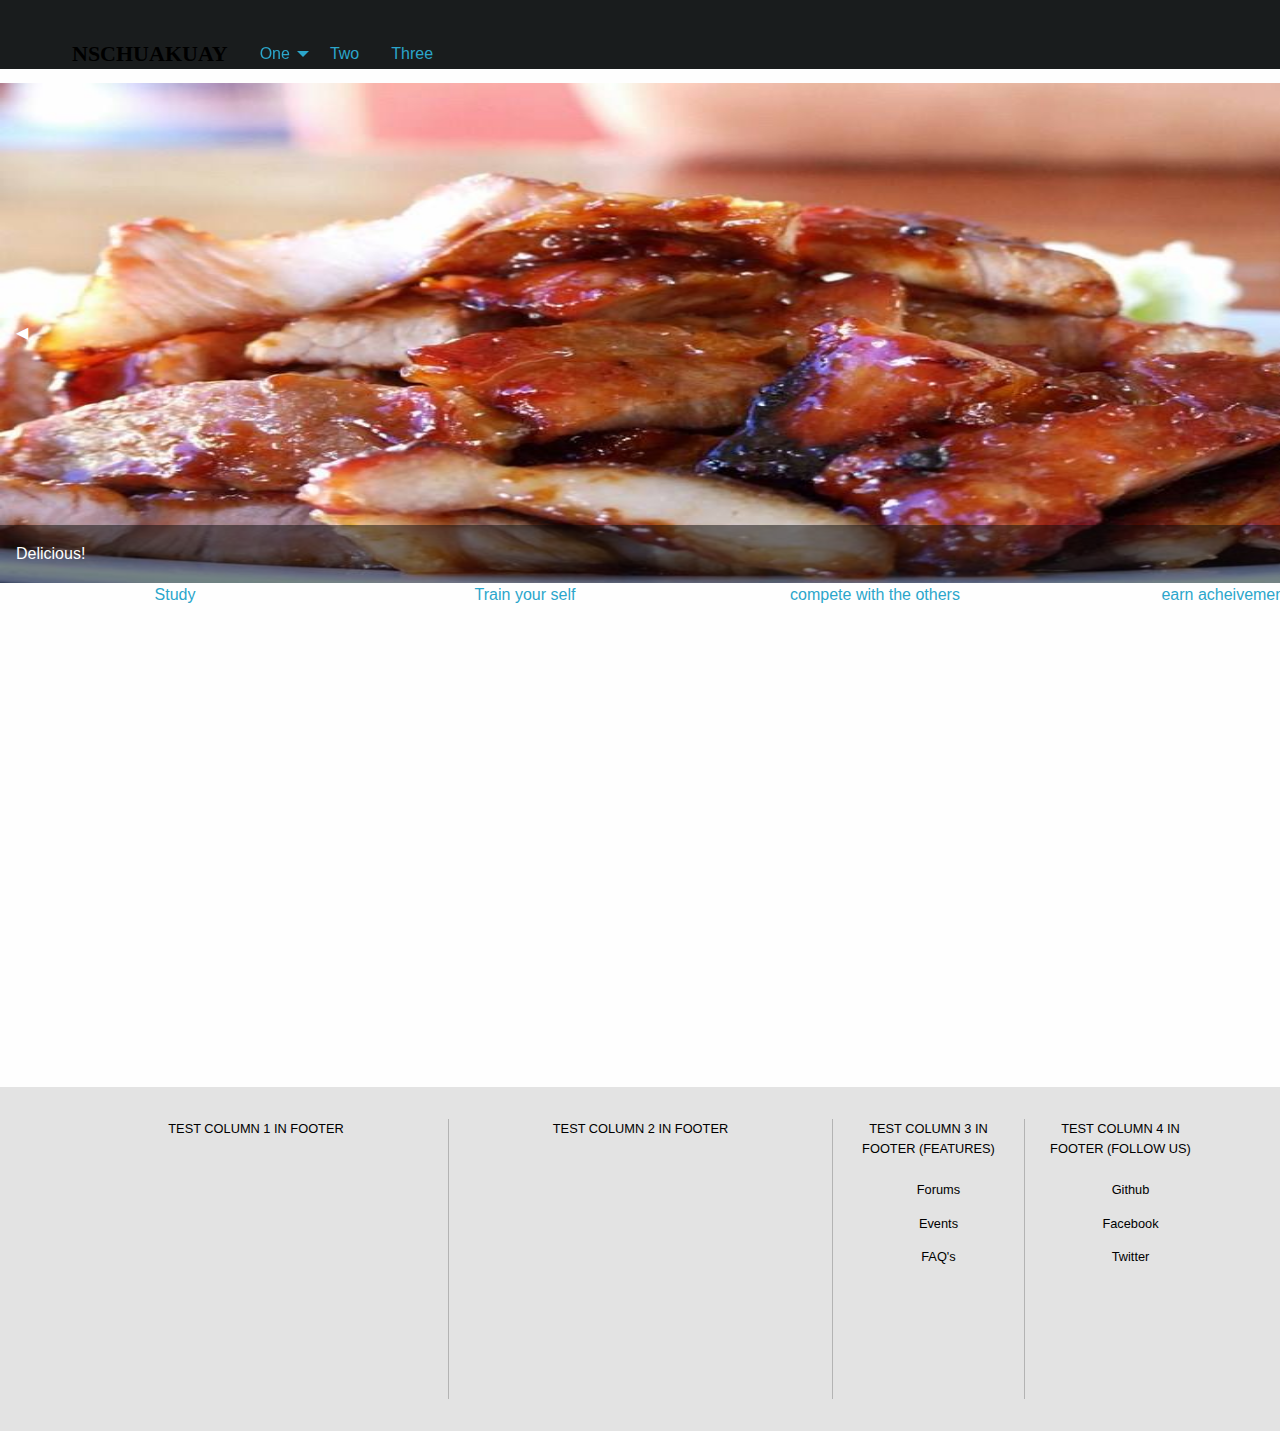
<file: index.html>
<!doctype html>
<html class="no-js" lang="en" dir="ltr">
  <head>
    <meta charset="utf-8">
    <meta http-equiv="x-ua-compatible" content="ie=edge">
    <meta name="viewport" content="width=device-width, initial-scale=1.0">
    <title>Foundation for Sites</title>
    <link rel="stylesheet" href="css/foundation.css">
    <link rel="stylesheet" href="css/app.css">
  </head>
  <body>
    <!-- NAVIGATOR -->
  <div class="top-bar-container" data-sticky-container>
    <div class="sticky" data-sticky data-options=" marginTop: 0; stickyOn: small;">
      <div class="top-bar">
        <div class="top-bar-left">
          <ul class="dropdown menu" data-dropdown-menu>
            <li class="menu-text">NSCHUAKUAY</li>
            <li>
              <a href="#">One</a>
              <ul class="menu vertical">
                <li><a href="#">One</a></li>
                <li><a href="#">Two</a></li>
                <li><a href="#">Three</a></li>
              </ul>
            </li>
            <li><a href="#">Two</a></li>
            <li><a href="#">Three</a></li>
          </ul>
        </div>
        <div class="top-bar-right">
          




        </div>
    </div>
  </div>
</div>
    <!-- HERO SECTION -->

    <div class="row collapse expanded">

          <div class="orbit-container">
            <div class="orbit-container" role="region" aria-label="Favorite Space Pictures" data-orbit data-options="animInFromLeft:fade-in; animInFromRight:fade-in; animOutToLeft:fade-out; animOutToRight:fade-out;">
                <ul class="orbit-container">
                    <li class="orbit-slide is-active">
                        <img class="orbit-img-top" src="img/KorMoo.jpg" alt="Food">
                         <figcaption class="orbit-caption">Delicious!</figcaption>
                    </li>
                    <li class="orbit-slide is-active">
                        <img class="orbit-img-top" src="img/KahMoo.jpg" alt="Food">
                         <figcaption class="orbit-caption">Delicious!!</figcaption>
                    </li>
                </ul>
                <button class="orbit-previous"><span class="show-for-sr">Previous Slide</span> &#9664;&#xFE0E;</button>
                <button class="orbit-next"><span class="show-for-sr">Next Slide</span> &#9654;&#xFE0E;</button>
                <nav class="orbit-bullets">
                  <button class="is-active" data-slide="0"><span class="show-for-sr">First slide details.</span><span class="show-for-sr">Current Slide</span></button>
                  <button data-slide="1"><span class="show-for-sr">Second slide details.</span></button>
                  <button data-slide="2"><span class="show-for-sr">Third slide details.</span></button>
                  <button data-slide="3"><span class="show-for-sr">Fourth slide details.</span></button>
                </nav>
            </div>
          </div>

    </div>
  
    <!-- MAIN CONTENT -->
    <div class="main-content">
      <div class="row expanded">
        <div class="small-12 medium-2 large-3 columns philo">
          Study<br><br><br><br><br><br><br><br><br><br><br><br><br><br><br><br><br><br><br><br><br>
        </div>
        <div class="small-12 medium-2 large-3 columns philo">
          Train your self
        </div>
        <div class="small-12 medium-2 large-3 columns philo">
          compete with the others
        </div>
        <div class="small-12 medium-2 large-3 columns philo">
          earn acheivement
        </div>
      </div>
    </div>


    <!-- FOOTER -->
    <footer class="footer">
      <div class="row full-width">
        <div class="small-12 medium-3 large-4 columns">
          <p>TEST COLUMN 1 IN FOOTER</p>
        </div>
        <div class="small-12 medium-3 large-4 columns">
          <p>TEST COLUMN 2 IN FOOTER</p>
        </div>
        <div class="small-6 medium-3 large-2 columns">
          <p>TEST COLUMN 3 IN FOOTER (FEATURES)</p>
          <ul class="footer-links">
            <li><a href="#">Forums</a></li>
            <li><a href="#">Events</a></li>
            <li><a href="#">FAQ's</a></li>
           <ul>

        </div>
        <div class="small-6 medium-3 large-2 columns">
          <p>TEST COLUMN 4 IN FOOTER (FOLLOW US)</p>
          <ul class="footer-links">
            <li><a href="#">Github</a></li>
            <li><a href="#">Facebook</a></li>
            <li><a href="#">Twitter</a></li>
           <ul>
        </div>
      </div>
    </footer>

    <script src="js/vendor/jquery.js"></script>
    <script src="js/vendor/what-input.js"></script>
    <script src="js/vendor/foundation.js"></script>
    <script src="js/app.js"></script>
  </body>
</html>
</file>
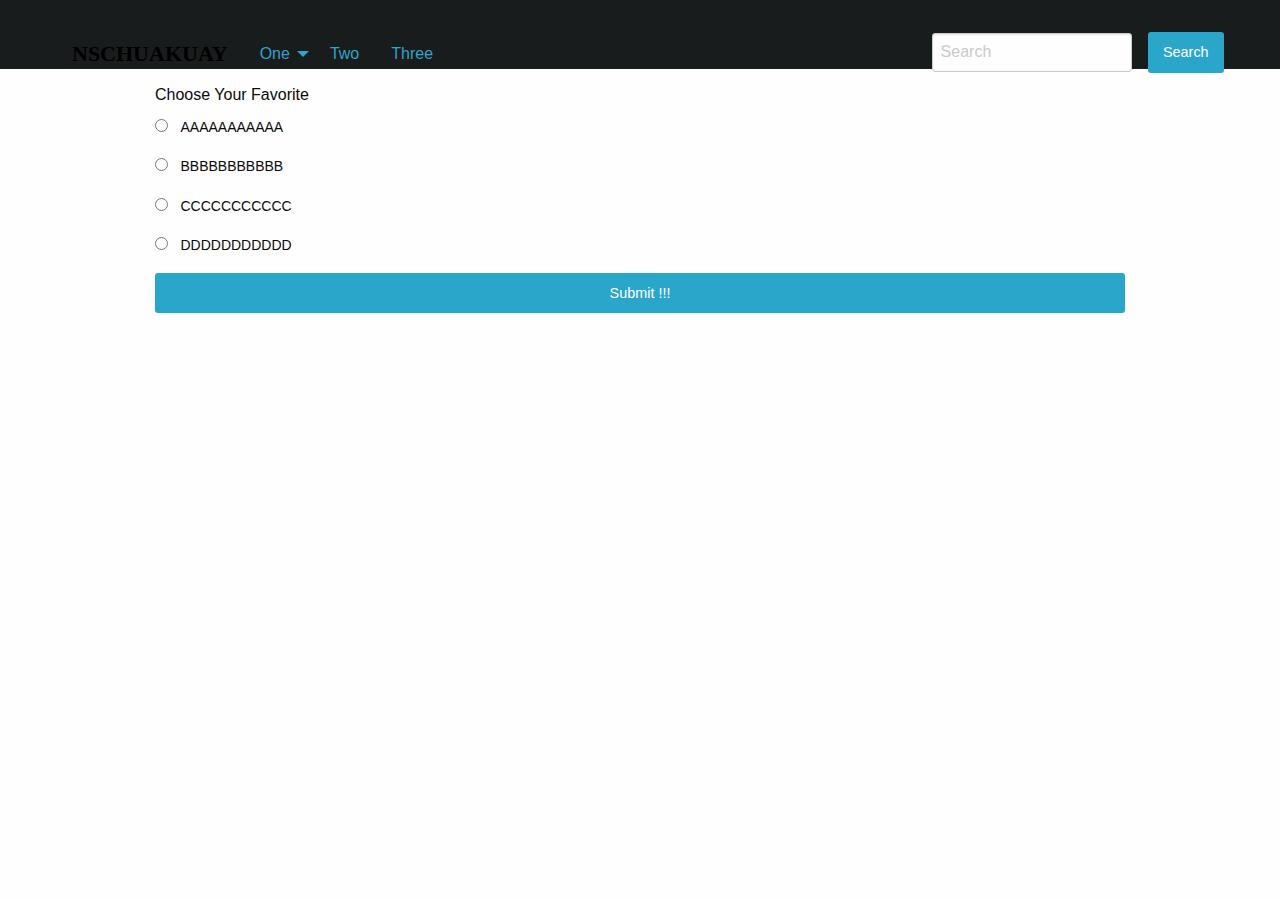
<file: task.html>
<!doctype html>
<html class="no-js" lang="en" dir="ltr">

<head>
    <meta charset="utf-8">
    <meta http-equiv="x-ua-compatible" content="ie=edge">
    <meta name="viewport" content="width=device-width, initial-scale=1.0">
    <title>EXPassion</title>
    <link rel="stylesheet" href="css/foundation.css">
    <link rel="stylesheet" href="css/app.css">
</head>
<div class="top-bar">
    <div class="top-bar-left">
        <ul class="dropdown menu" data-dropdown-menu>
            <li class="menu-text">NSCHUAKUAY</li>
            <li>
                <a href="#">One</a>
                <ul class="menu vertical">
                    <li><a href="#">One</a></li>
                    <li><a href="#">Two</a></li>
                    <li><a href="#">Three</a></li>
                </ul>
            </li>
            <li><a href="#">Two</a></li>
            <li><a href="#">Three</a></li>
        </ul>
    </div>
    <div class="top-bar-right">
        <ul class="menu">
            <li>
                <input type="search" placeholder="Search">
            </li>
            <li>
                <button type="button" class="button">Search</button>
            </li>
        </ul>
    </div>
</div>
<script>
/// problem with 4 choice
</script>
<div class="row">
    <fieldset class="large-12 columns">
        <legend>Choose Your Favorite</legend>
        <input type="radio" name="setOfChoice" id="choiceA" required>
        <label for="AAAA">
            <p onclick="check(0)" id="dataChoiceA"> </p>
        </label>
        </br>
        <input type="radio" name="setOfChoice" id="choiceB">
        <label for="BBBB">
            <p onclick="check(1)" id="dataChoiceB"> </p>
        </label>
        </br>
        <input type="radio" name="setOfChoice" id="choiceC">
        <label for="CCCC">
            <p onclick="check(2)" id="dataChoiceC"> </p>
        </label>
        </br>
        <input type="radio" name="setOfChoice" id="choiceD">
        <label for="DDDD">
            <p onclick="check(3)" id="dataChoiceD"> </p>
        </label>
        </br>
        <a onclick="checkTask()" class="button expanded">Submit !!!</a>
        <p id="score"></p>
    </fieldset>
</div>
<script>
/// memset element

var datachoiceA = "AAAAAAAAAAA";
var datachoiceB = "BBBBBBBBBBB";
var datachoiceC = "CCCCCCCCCCC";
var datachoiceD = "DDDDDDDDDDD";
document.getElementById("dataChoiceA").innerHTML = datachoiceA;
document.getElementById("dataChoiceB").innerHTML = datachoiceB;
document.getElementById("dataChoiceC").innerHTML = datachoiceC;
document.getElementById("dataChoiceD").innerHTML = datachoiceD;
var choice = ["choiceA", "choiceB", "choiceC", "choiceD", "choiceE"];
var alphabet = ['A', 'B', 'C', 'D', 'E'];
var rank = 0;
/// function blah blah
function check(index) {
    document.getElementById(choice[index]).checked = true;
}

function checkTask() {
    var check = [];
    for (var i = 0; i < 4; i++) {
        check[i] = document.getElementById(choice[i]).checked;
    }
    /// isCorrect ?
    var answer = 'B';
    var isCorrect = false;
    for (var i = 0; i < 4; i++) {
        if ((document.getElementById(choice[i]).checked == true) && (alphabet[i] == answer))
            isCorrect = true;
    }
    /// update rank
    if (isCorrect == true)
        rankup();
    else
        rankdown();

    /// reset
    for (var i = 0; i < 4; i++) {
        document.getElementById(choice[i]).checked = false;
    }
    document.getElementById("score").innerHTML = rank;
}

function rankup() {
    rank++;
}

function rankdown() {
    rank--;
}
</script>
<script src="js/vendor/jquery.js"></script>
<script src="js/vendor/what-input.js"></script>
<script src="js/vendor/foundation.js"></script>
<script src="js/app.js"></script>

</html>
</file>
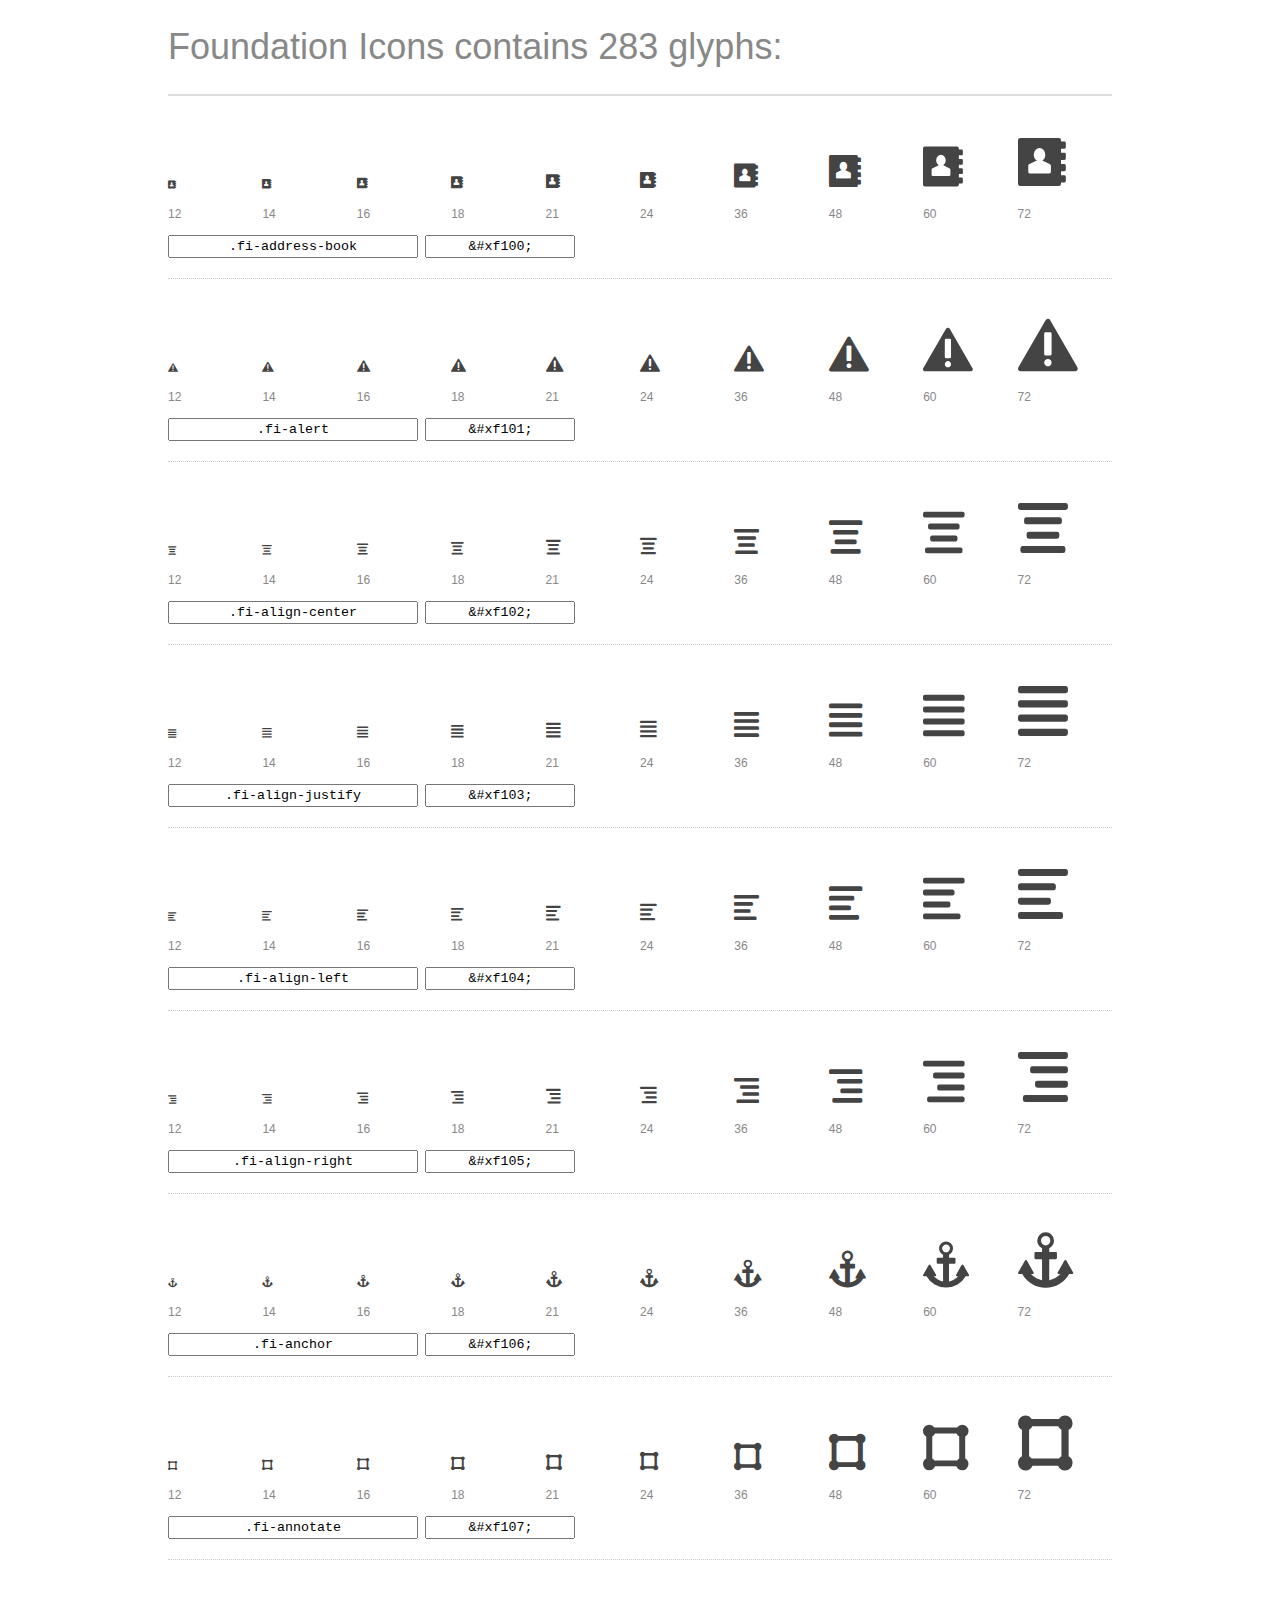
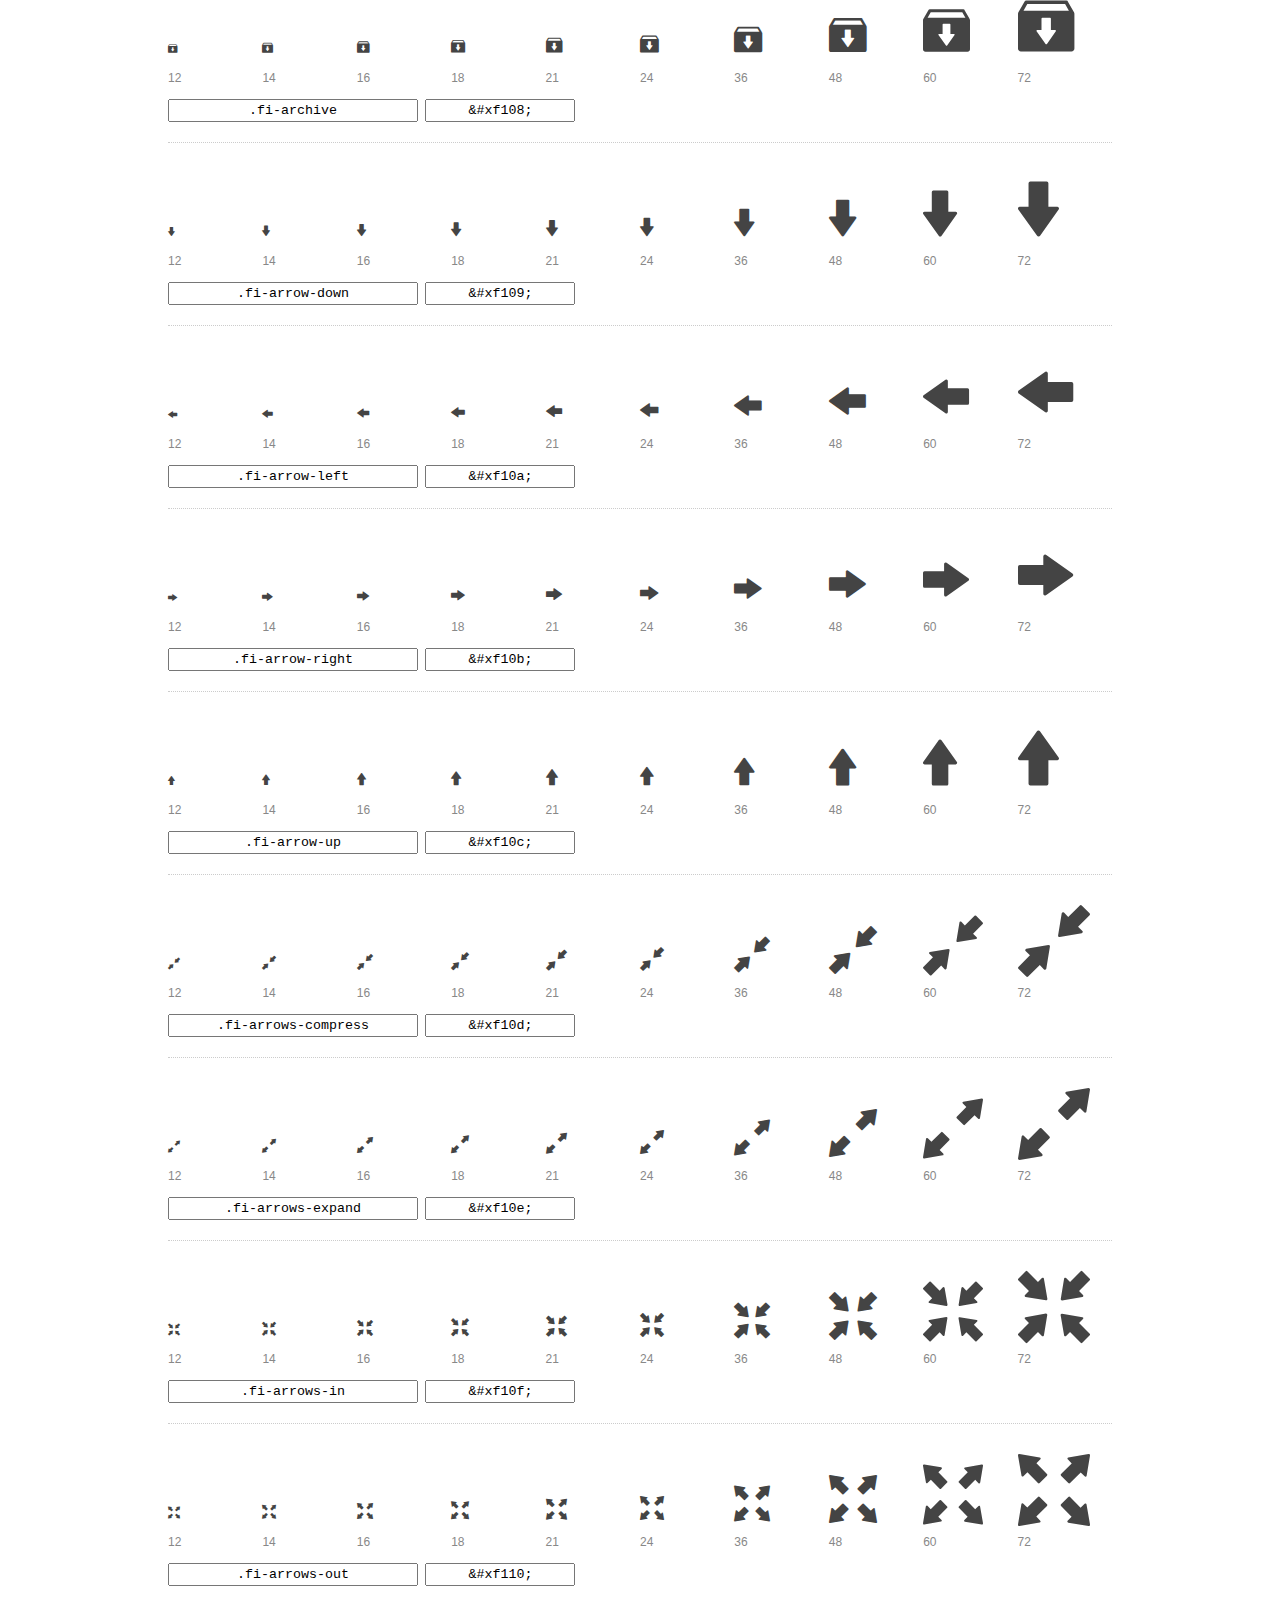
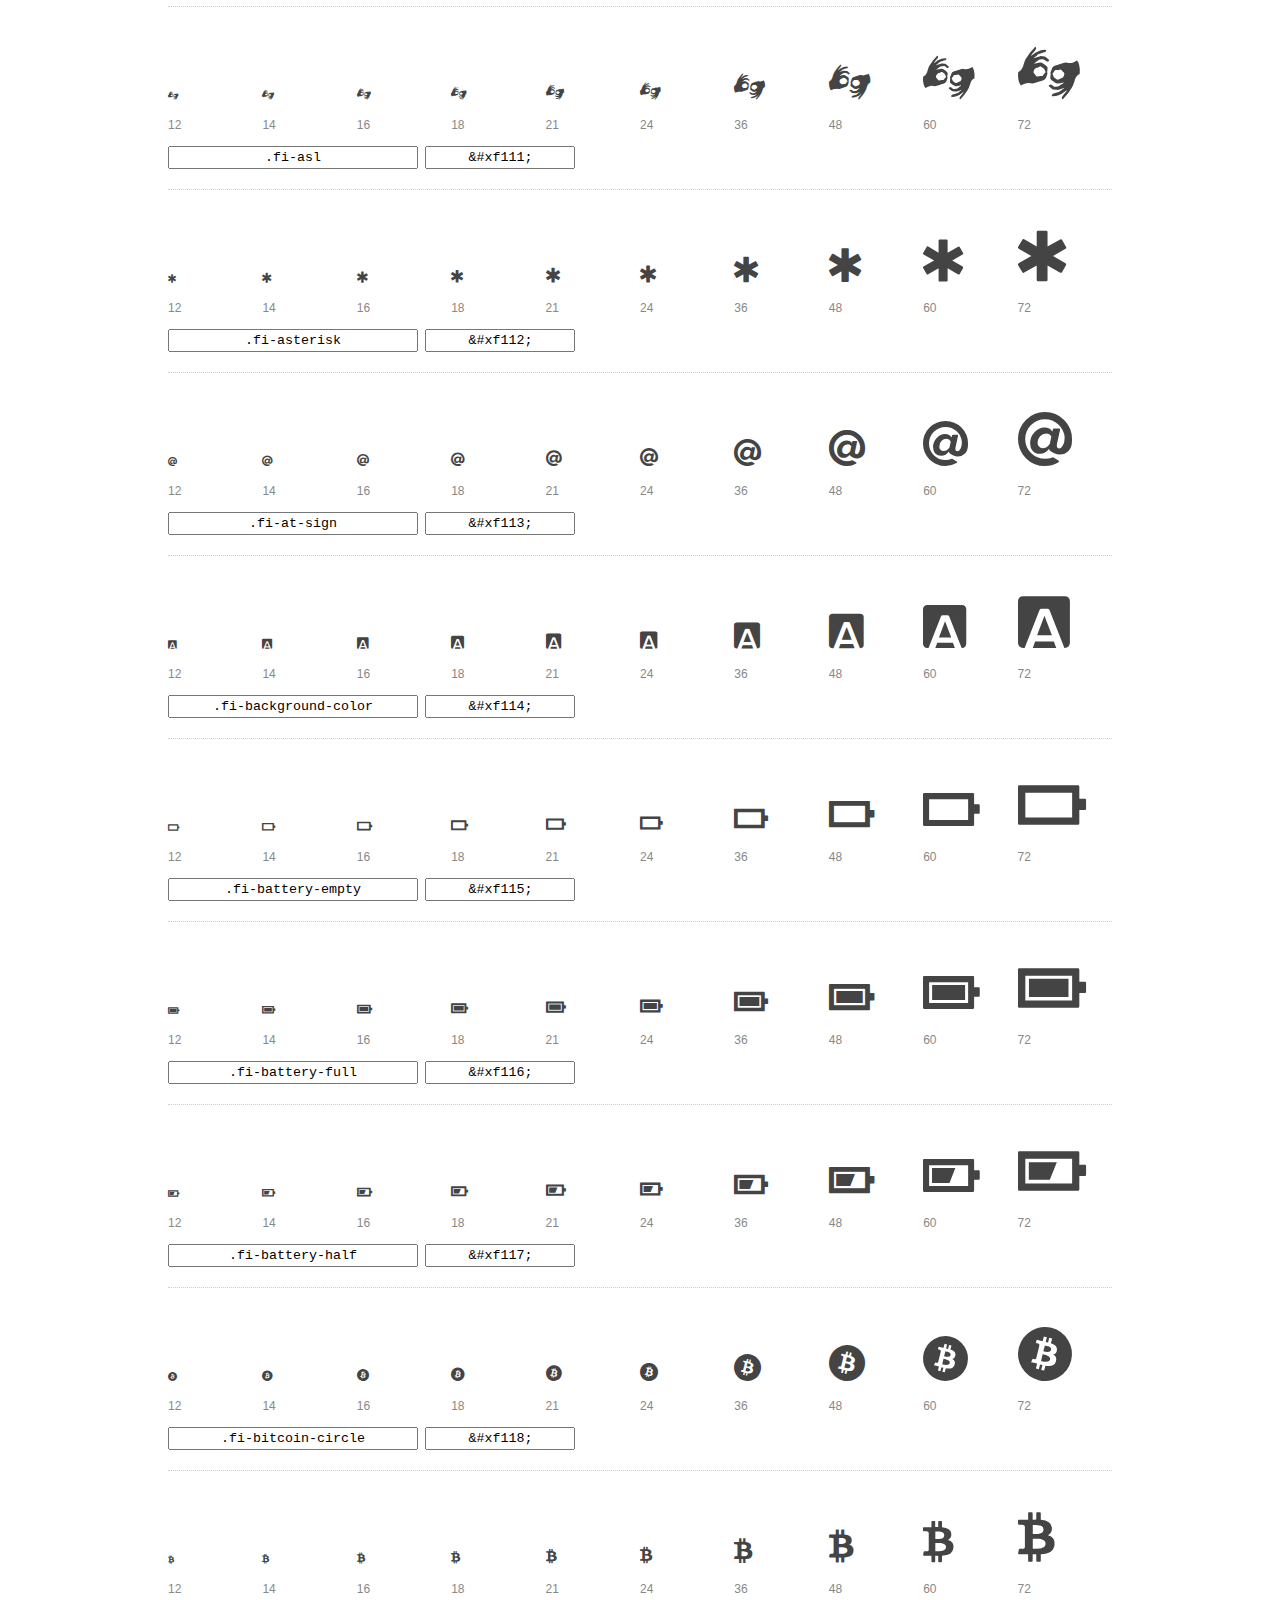
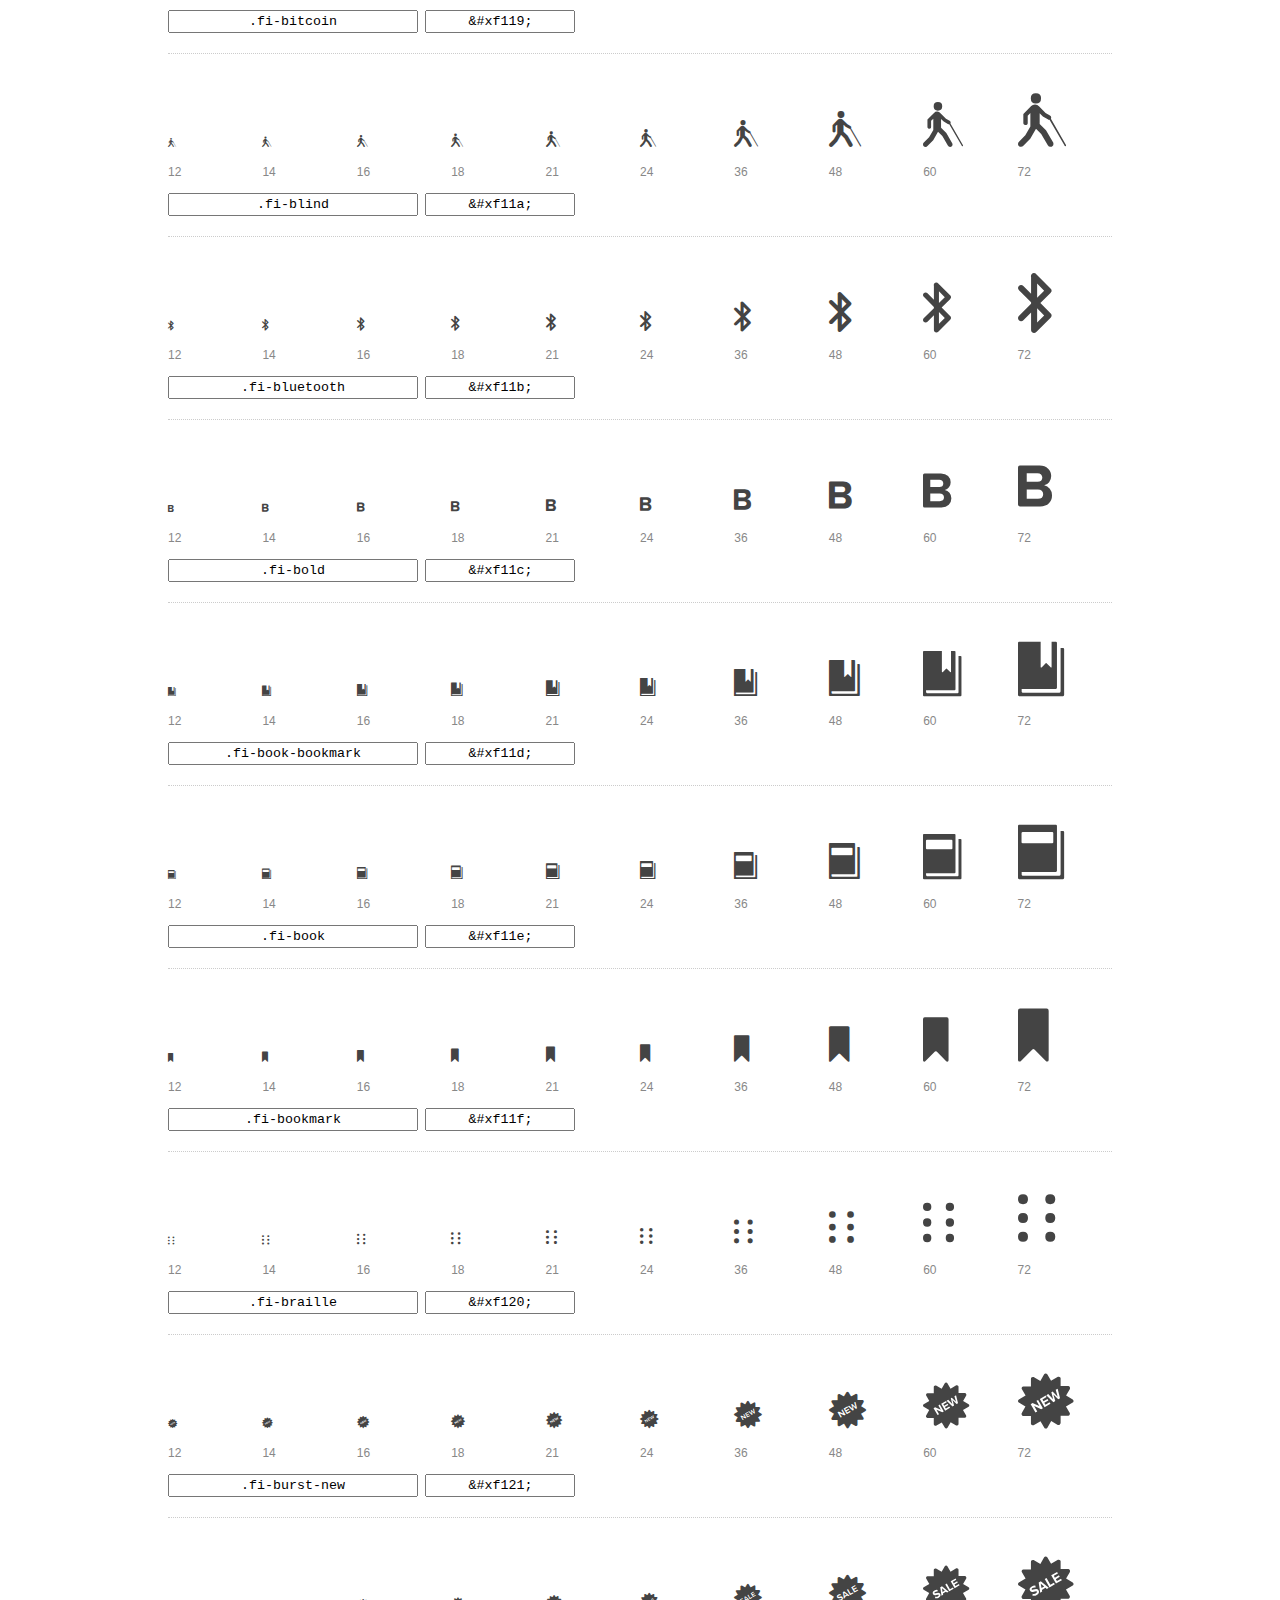
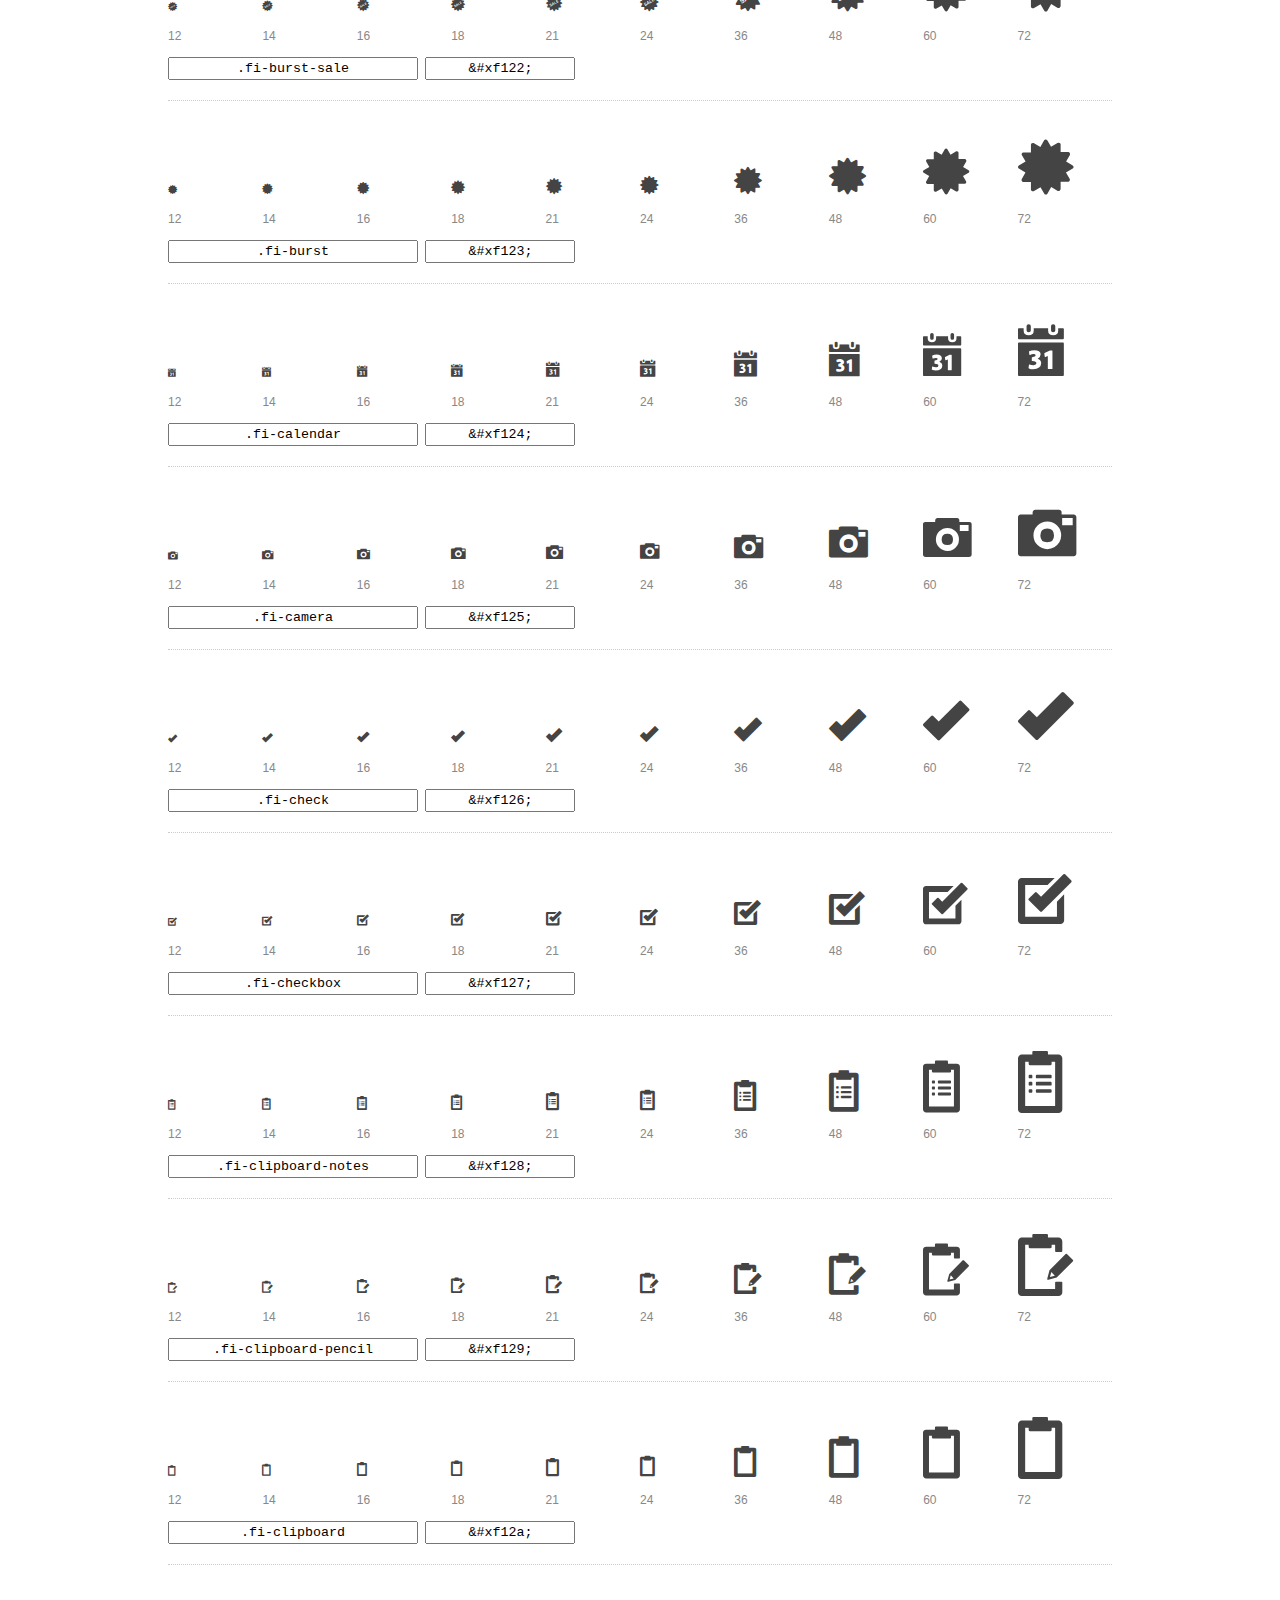
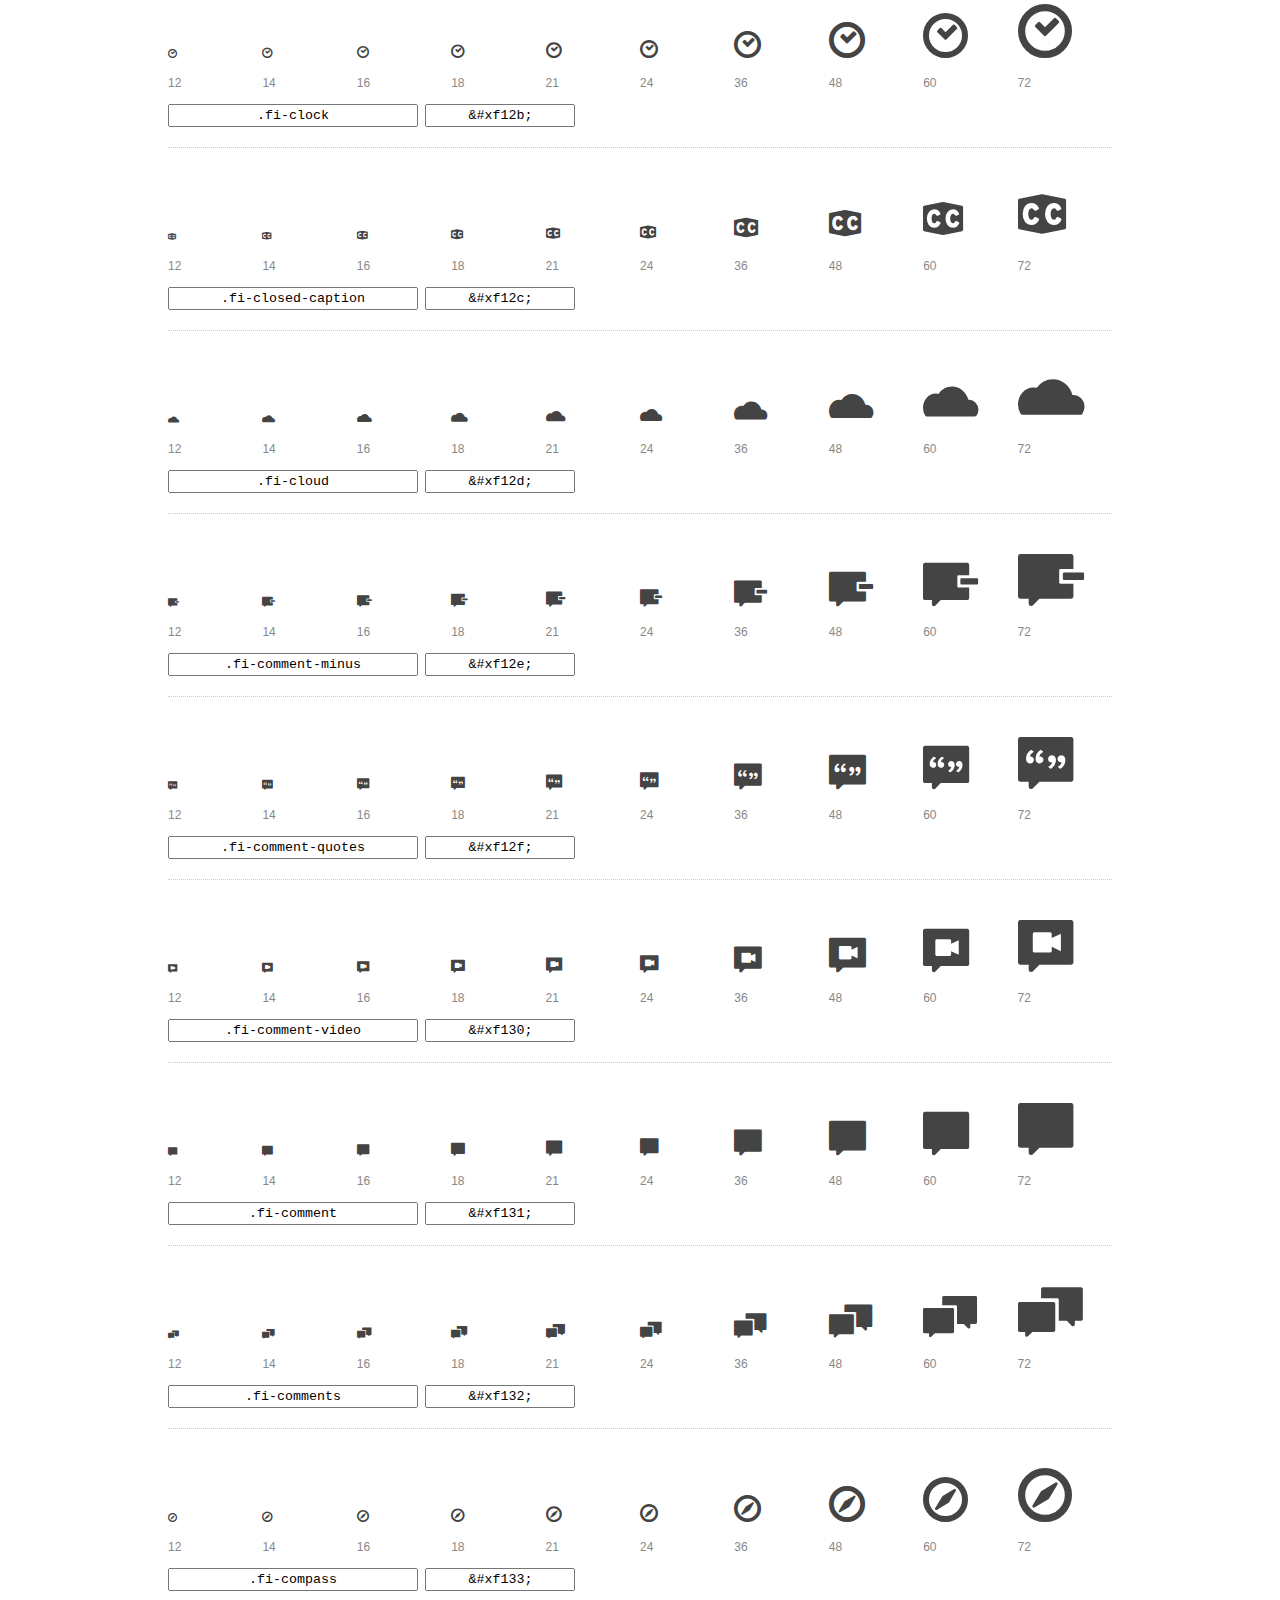
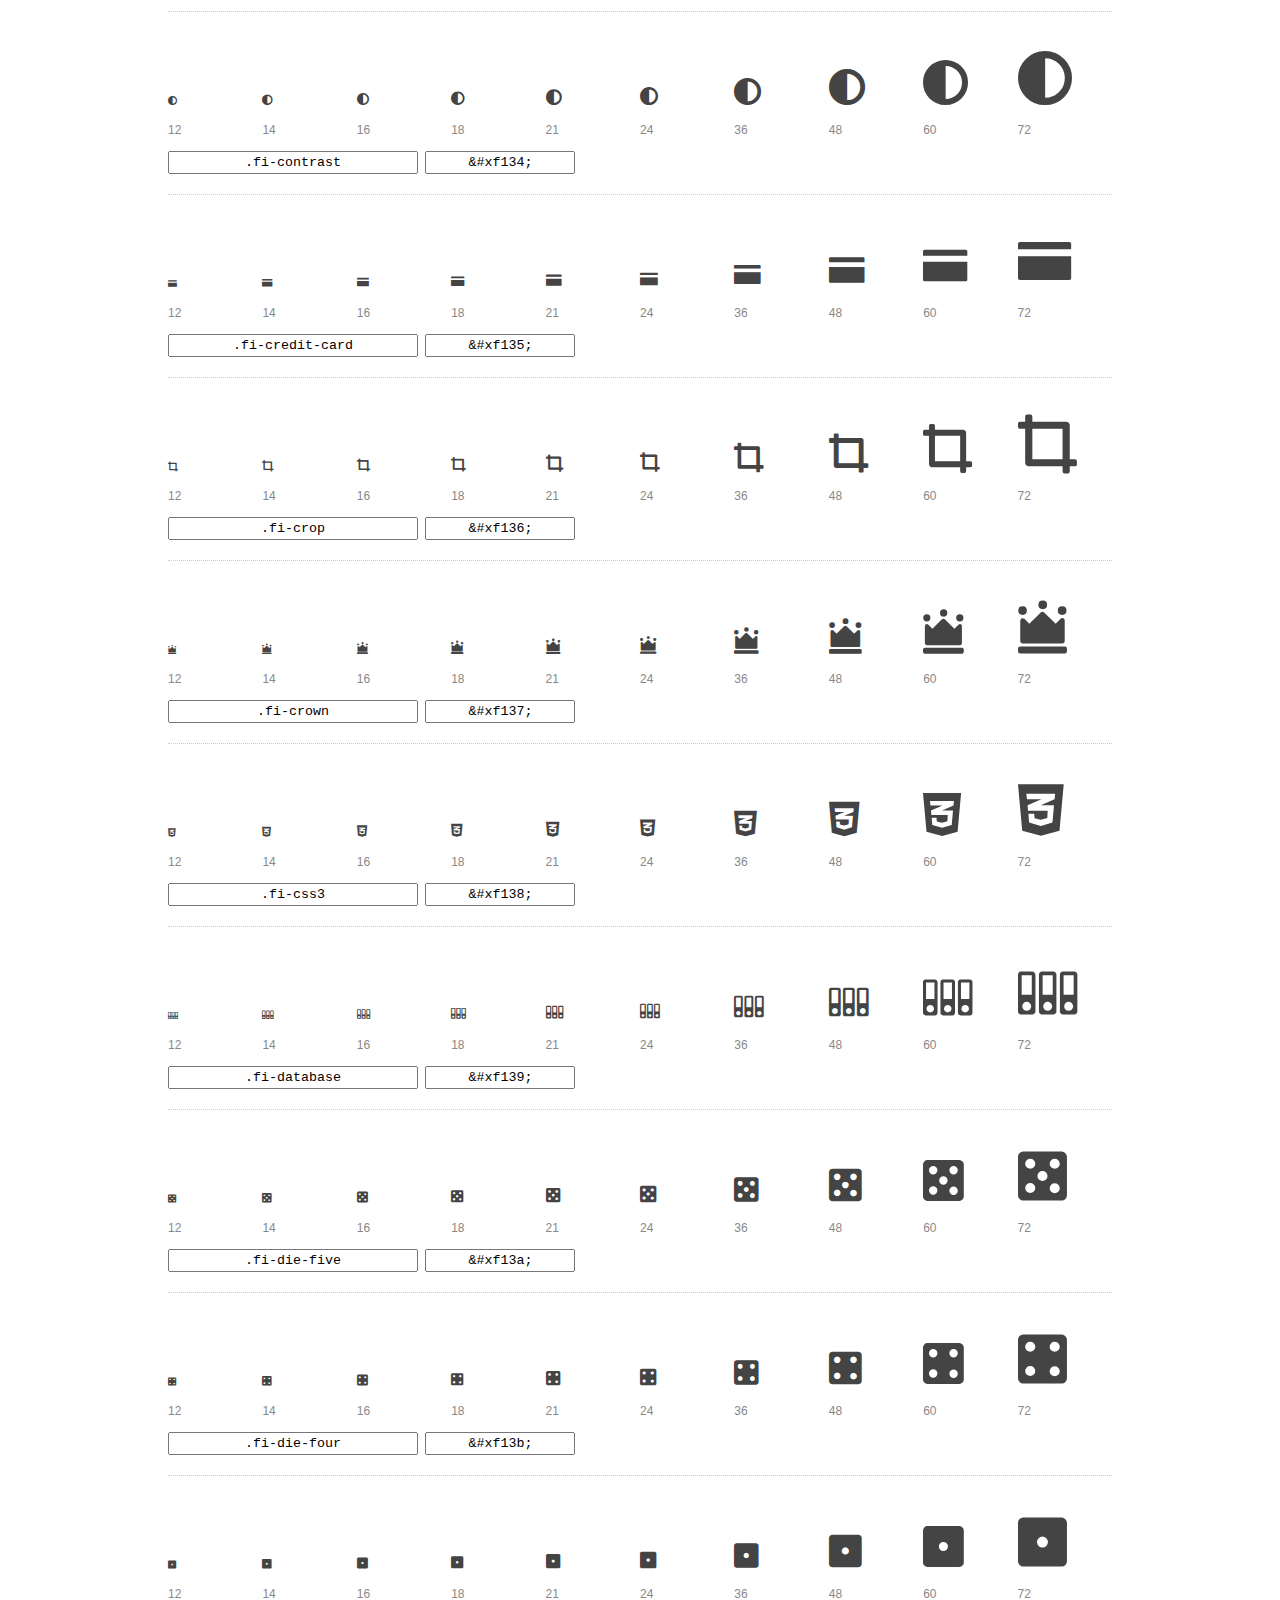
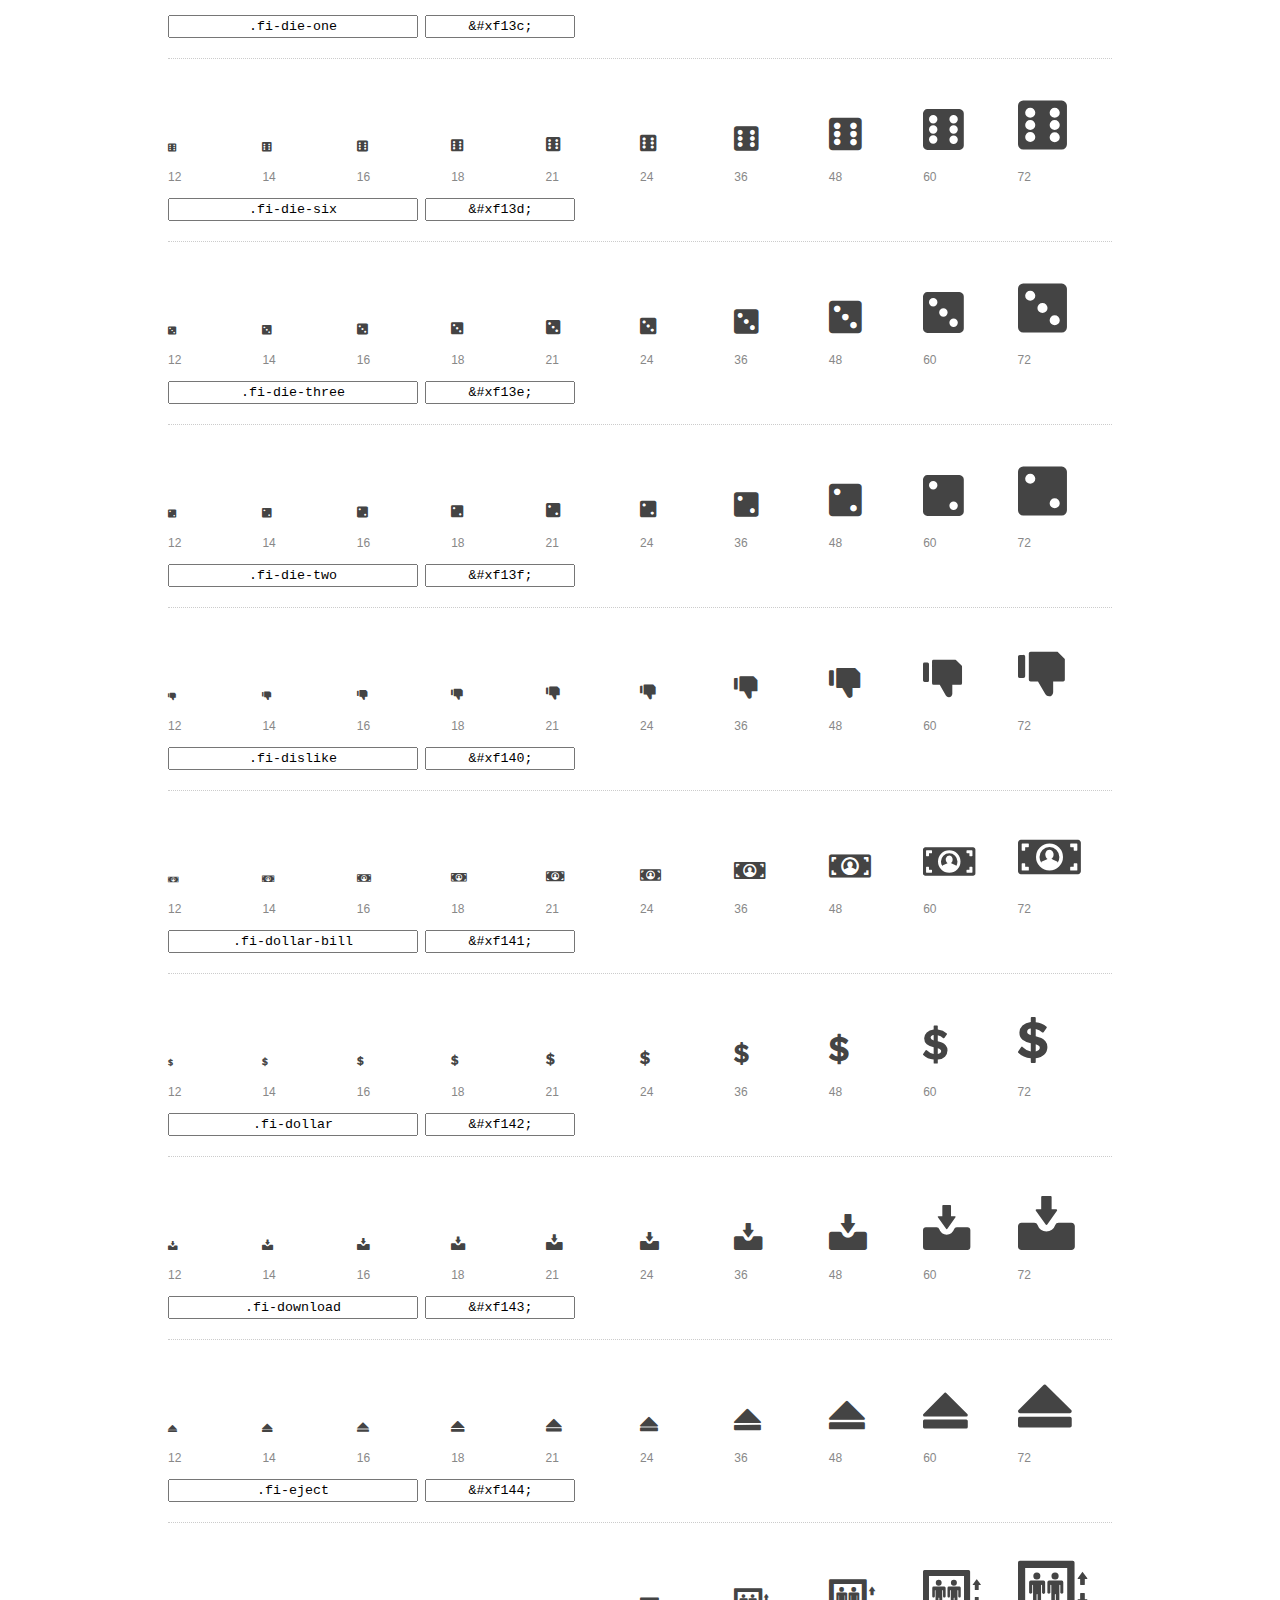
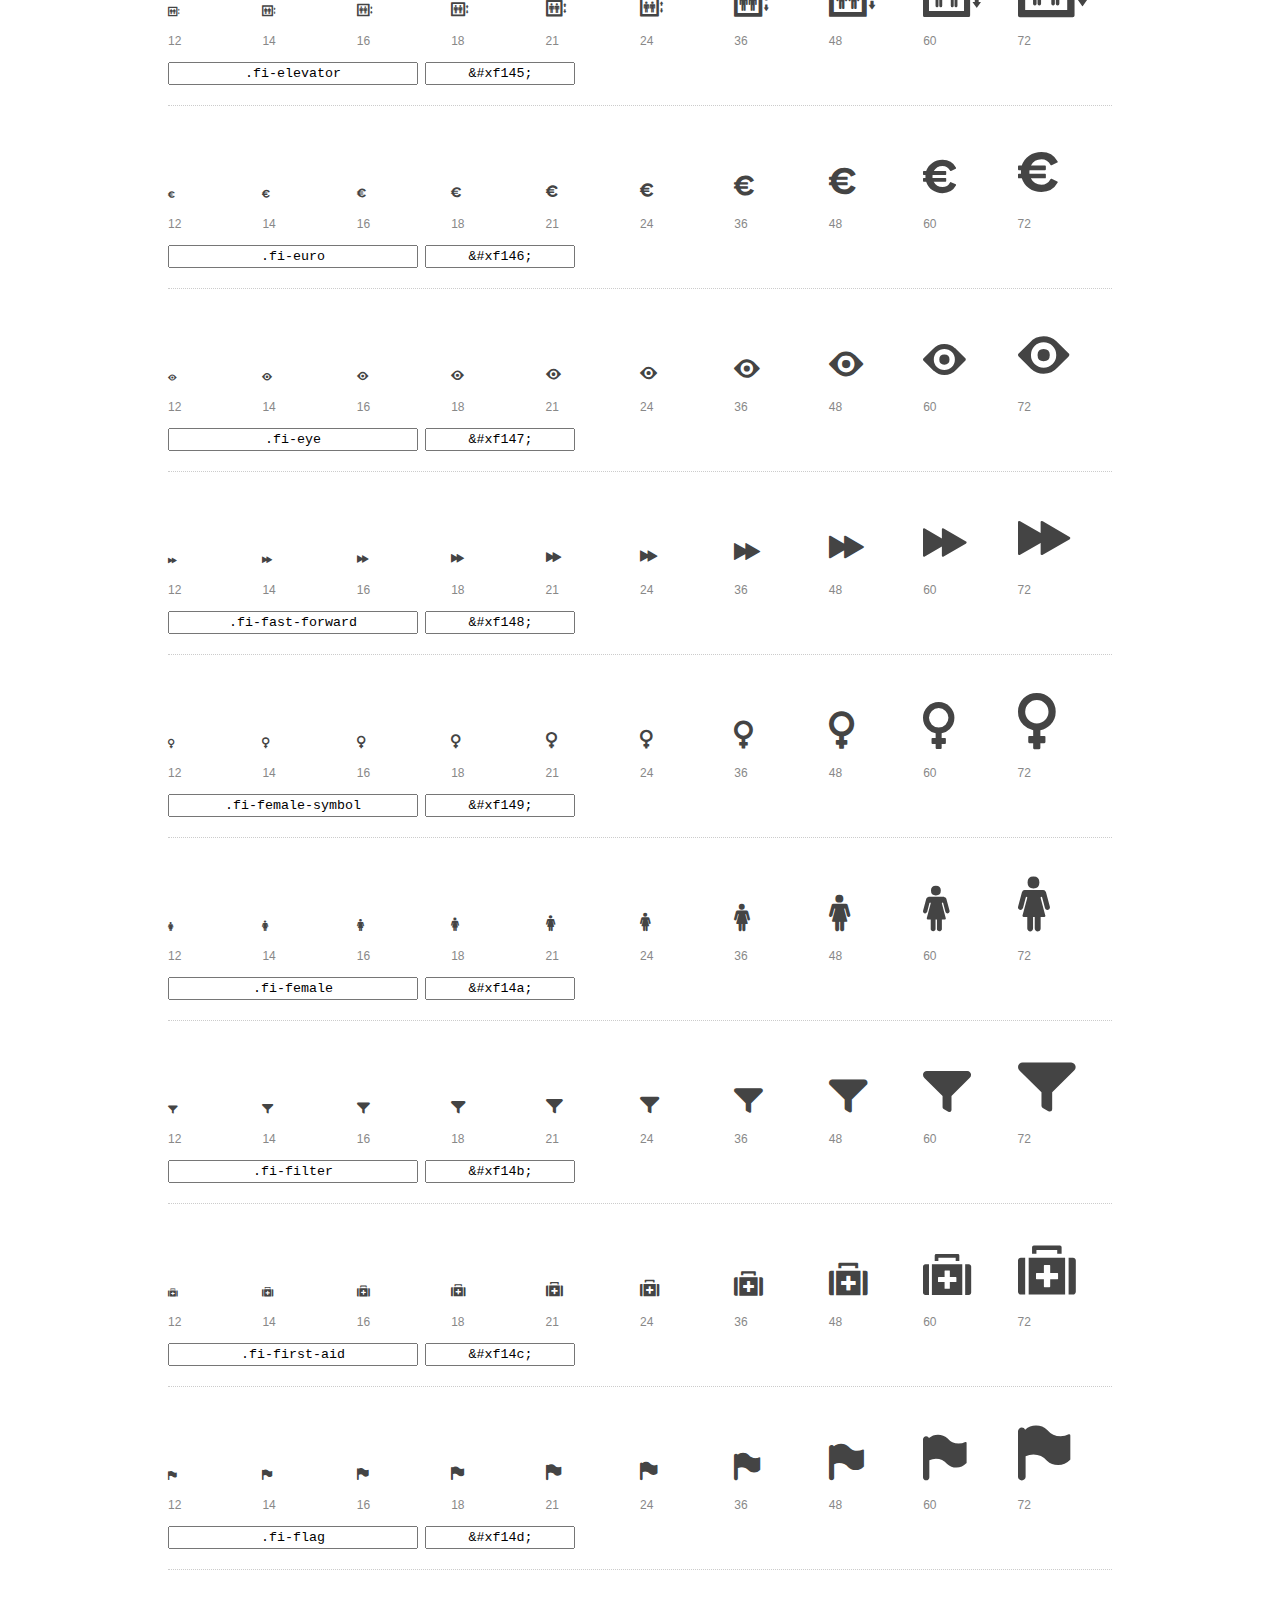
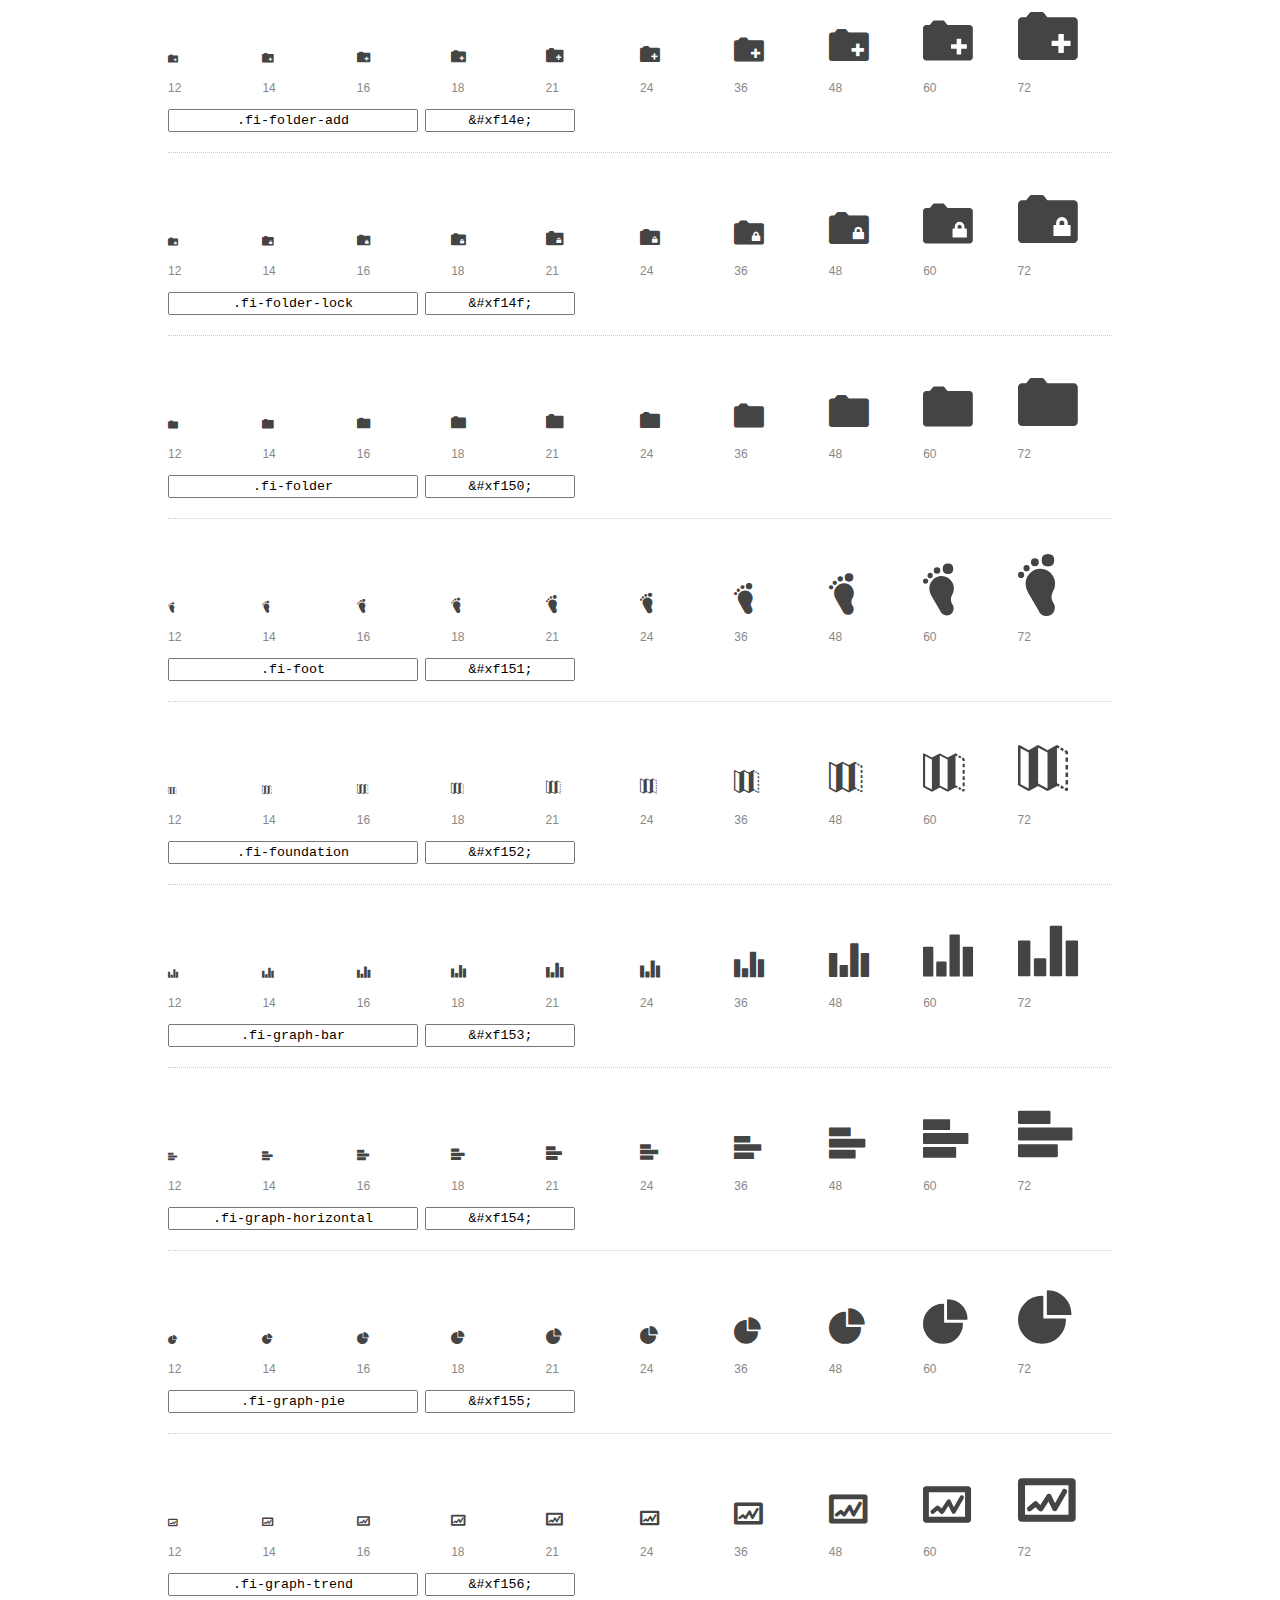
<file: img/foundation-icons/preview.html>
<!DOCTYPE html>
<html>
  <head>
    <title>Foundation Icons glyphs preview</title>
    <link rel="stylesheet" href="foundation-icons.css" />

    <style>
      * {
        -moz-box-sizing: border-box;
        -webkit-box-sizing: border-box;
        box-sizing: border-box;
        margin: 0;
        padding: 0;
      }

      body {
        background: #fff;
        color: #444;
        font: 16px/1.5 "Helvetica Neue", Helvetica, Arial, sans-serif;
      }

      a, 
      a:visited {
        color: #888;
        text-decoration: underline;
      }
      a:hover, 
      a:focus { color: #000; }

      h1 {
        border-bottom: 2px solid #ddd;
        color: #888;
        font-size: 36px;
        font-weight: 300;
        margin-bottom: 20px;
        padding: 20px 0;
      }

      .container {
        margin: 0 auto;
        min-width: 880px;
        padding: 0 40px;
        width: 80%;
      }

      .glyph {
        border-bottom: 1px dotted #ccc;
        padding: 10px 0 20px;
        margin-bottom: 20px;
      }

      .preview-glyphs { vertical-align: bottom; } 

      .preview-scale { 
        color: #888;
        font-size: 12px; 
        margin-top: 5px;
      }

      .step {
        display: inline-block;
        line-height: 1;
        width: 10%;
      }

      
      .size-12 { font-size: 12px; }
      
      .size-14 { font-size: 14px; }
      
      .size-16 { font-size: 16px; }
      
      .size-18 { font-size: 18px; }
      
      .size-21 { font-size: 21px; }
      
      .size-24 { font-size: 24px; }
      
      .size-36 { font-size: 36px; }
      
      .size-48 { font-size: 48px; }
      
      .size-60 { font-size: 60px; }
      
      .size-72 { font-size: 72px; }
      

      .usage { margin-top: 10px; }

      .usage input {
        font-family: monospace;
        margin-right: 3px;
        padding: 2px 5px;
        text-align: center;
      }

      .usage .point { width: 150px; }

      .usage .class { width: 250px; }

      .footer {
        color: #888;
        font-size: 12px;
        padding: 20px 0;
      }
    </style>

    <!--[if lte IE 8]><script src="http://html5shiv.googlecode.com/svn/trunk/html5.js"></script><![endif]-->
  </head>

  <body>
    <div class="container">
      <h1>Foundation Icons contains 283 glyphs:</h1> 

      
      <div class="glyph">
        <div class="preview-glyphs">
          <i class="step fi-address-book size-12"></i><i class="step fi-address-book size-14"></i><i class="step fi-address-book size-16"></i><i class="step fi-address-book size-18"></i><i class="step fi-address-book size-21"></i><i class="step fi-address-book size-24"></i><i class="step fi-address-book size-36"></i><i class="step fi-address-book size-48"></i><i class="step fi-address-book size-60"></i><i class="step fi-address-book size-72"></i>
        </div>
        <div class="preview-scale">
          <span class="step">12</span><span class="step">14</span><span class="step">16</span><span class="step">18</span><span class="step">21</span><span class="step">24</span><span class="step">36</span><span class="step">48</span><span class="step">60</span><span class="step">72</span> 
        </div>
        <div class="usage">
          <input class="class" type="text" readonly="readonly" onClick="this.select();" value=".fi-address-book" />
          <input class="point" type="text" readonly="readonly" onClick="this.select();" value="&amp;#xf100;" />
        </div>
      </div>
      
      <div class="glyph">
        <div class="preview-glyphs">
          <i class="step fi-alert size-12"></i><i class="step fi-alert size-14"></i><i class="step fi-alert size-16"></i><i class="step fi-alert size-18"></i><i class="step fi-alert size-21"></i><i class="step fi-alert size-24"></i><i class="step fi-alert size-36"></i><i class="step fi-alert size-48"></i><i class="step fi-alert size-60"></i><i class="step fi-alert size-72"></i>
        </div>
        <div class="preview-scale">
          <span class="step">12</span><span class="step">14</span><span class="step">16</span><span class="step">18</span><span class="step">21</span><span class="step">24</span><span class="step">36</span><span class="step">48</span><span class="step">60</span><span class="step">72</span> 
        </div>
        <div class="usage">
          <input class="class" type="text" readonly="readonly" onClick="this.select();" value=".fi-alert" />
          <input class="point" type="text" readonly="readonly" onClick="this.select();" value="&amp;#xf101;" />
        </div>
      </div>
      
      <div class="glyph">
        <div class="preview-glyphs">
          <i class="step fi-align-center size-12"></i><i class="step fi-align-center size-14"></i><i class="step fi-align-center size-16"></i><i class="step fi-align-center size-18"></i><i class="step fi-align-center size-21"></i><i class="step fi-align-center size-24"></i><i class="step fi-align-center size-36"></i><i class="step fi-align-center size-48"></i><i class="step fi-align-center size-60"></i><i class="step fi-align-center size-72"></i>
        </div>
        <div class="preview-scale">
          <span class="step">12</span><span class="step">14</span><span class="step">16</span><span class="step">18</span><span class="step">21</span><span class="step">24</span><span class="step">36</span><span class="step">48</span><span class="step">60</span><span class="step">72</span> 
        </div>
        <div class="usage">
          <input class="class" type="text" readonly="readonly" onClick="this.select();" value=".fi-align-center" />
          <input class="point" type="text" readonly="readonly" onClick="this.select();" value="&amp;#xf102;" />
        </div>
      </div>
      
      <div class="glyph">
        <div class="preview-glyphs">
          <i class="step fi-align-justify size-12"></i><i class="step fi-align-justify size-14"></i><i class="step fi-align-justify size-16"></i><i class="step fi-align-justify size-18"></i><i class="step fi-align-justify size-21"></i><i class="step fi-align-justify size-24"></i><i class="step fi-align-justify size-36"></i><i class="step fi-align-justify size-48"></i><i class="step fi-align-justify size-60"></i><i class="step fi-align-justify size-72"></i>
        </div>
        <div class="preview-scale">
          <span class="step">12</span><span class="step">14</span><span class="step">16</span><span class="step">18</span><span class="step">21</span><span class="step">24</span><span class="step">36</span><span class="step">48</span><span class="step">60</span><span class="step">72</span> 
        </div>
        <div class="usage">
          <input class="class" type="text" readonly="readonly" onClick="this.select();" value=".fi-align-justify" />
          <input class="point" type="text" readonly="readonly" onClick="this.select();" value="&amp;#xf103;" />
        </div>
      </div>
      
      <div class="glyph">
        <div class="preview-glyphs">
          <i class="step fi-align-left size-12"></i><i class="step fi-align-left size-14"></i><i class="step fi-align-left size-16"></i><i class="step fi-align-left size-18"></i><i class="step fi-align-left size-21"></i><i class="step fi-align-left size-24"></i><i class="step fi-align-left size-36"></i><i class="step fi-align-left size-48"></i><i class="step fi-align-left size-60"></i><i class="step fi-align-left size-72"></i>
        </div>
        <div class="preview-scale">
          <span class="step">12</span><span class="step">14</span><span class="step">16</span><span class="step">18</span><span class="step">21</span><span class="step">24</span><span class="step">36</span><span class="step">48</span><span class="step">60</span><span class="step">72</span> 
        </div>
        <div class="usage">
          <input class="class" type="text" readonly="readonly" onClick="this.select();" value=".fi-align-left" />
          <input class="point" type="text" readonly="readonly" onClick="this.select();" value="&amp;#xf104;" />
        </div>
      </div>
      
      <div class="glyph">
        <div class="preview-glyphs">
          <i class="step fi-align-right size-12"></i><i class="step fi-align-right size-14"></i><i class="step fi-align-right size-16"></i><i class="step fi-align-right size-18"></i><i class="step fi-align-right size-21"></i><i class="step fi-align-right size-24"></i><i class="step fi-align-right size-36"></i><i class="step fi-align-right size-48"></i><i class="step fi-align-right size-60"></i><i class="step fi-align-right size-72"></i>
        </div>
        <div class="preview-scale">
          <span class="step">12</span><span class="step">14</span><span class="step">16</span><span class="step">18</span><span class="step">21</span><span class="step">24</span><span class="step">36</span><span class="step">48</span><span class="step">60</span><span class="step">72</span> 
        </div>
        <div class="usage">
          <input class="class" type="text" readonly="readonly" onClick="this.select();" value=".fi-align-right" />
          <input class="point" type="text" readonly="readonly" onClick="this.select();" value="&amp;#xf105;" />
        </div>
      </div>
      
      <div class="glyph">
        <div class="preview-glyphs">
          <i class="step fi-anchor size-12"></i><i class="step fi-anchor size-14"></i><i class="step fi-anchor size-16"></i><i class="step fi-anchor size-18"></i><i class="step fi-anchor size-21"></i><i class="step fi-anchor size-24"></i><i class="step fi-anchor size-36"></i><i class="step fi-anchor size-48"></i><i class="step fi-anchor size-60"></i><i class="step fi-anchor size-72"></i>
        </div>
        <div class="preview-scale">
          <span class="step">12</span><span class="step">14</span><span class="step">16</span><span class="step">18</span><span class="step">21</span><span class="step">24</span><span class="step">36</span><span class="step">48</span><span class="step">60</span><span class="step">72</span> 
        </div>
        <div class="usage">
          <input class="class" type="text" readonly="readonly" onClick="this.select();" value=".fi-anchor" />
          <input class="point" type="text" readonly="readonly" onClick="this.select();" value="&amp;#xf106;" />
        </div>
      </div>
      
      <div class="glyph">
        <div class="preview-glyphs">
          <i class="step fi-annotate size-12"></i><i class="step fi-annotate size-14"></i><i class="step fi-annotate size-16"></i><i class="step fi-annotate size-18"></i><i class="step fi-annotate size-21"></i><i class="step fi-annotate size-24"></i><i class="step fi-annotate size-36"></i><i class="step fi-annotate size-48"></i><i class="step fi-annotate size-60"></i><i class="step fi-annotate size-72"></i>
        </div>
        <div class="preview-scale">
          <span class="step">12</span><span class="step">14</span><span class="step">16</span><span class="step">18</span><span class="step">21</span><span class="step">24</span><span class="step">36</span><span class="step">48</span><span class="step">60</span><span class="step">72</span> 
        </div>
        <div class="usage">
          <input class="class" type="text" readonly="readonly" onClick="this.select();" value=".fi-annotate" />
          <input class="point" type="text" readonly="readonly" onClick="this.select();" value="&amp;#xf107;" />
        </div>
      </div>
      
      <div class="glyph">
        <div class="preview-glyphs">
          <i class="step fi-archive size-12"></i><i class="step fi-archive size-14"></i><i class="step fi-archive size-16"></i><i class="step fi-archive size-18"></i><i class="step fi-archive size-21"></i><i class="step fi-archive size-24"></i><i class="step fi-archive size-36"></i><i class="step fi-archive size-48"></i><i class="step fi-archive size-60"></i><i class="step fi-archive size-72"></i>
        </div>
        <div class="preview-scale">
          <span class="step">12</span><span class="step">14</span><span class="step">16</span><span class="step">18</span><span class="step">21</span><span class="step">24</span><span class="step">36</span><span class="step">48</span><span class="step">60</span><span class="step">72</span> 
        </div>
        <div class="usage">
          <input class="class" type="text" readonly="readonly" onClick="this.select();" value=".fi-archive" />
          <input class="point" type="text" readonly="readonly" onClick="this.select();" value="&amp;#xf108;" />
        </div>
      </div>
      
      <div class="glyph">
        <div class="preview-glyphs">
          <i class="step fi-arrow-down size-12"></i><i class="step fi-arrow-down size-14"></i><i class="step fi-arrow-down size-16"></i><i class="step fi-arrow-down size-18"></i><i class="step fi-arrow-down size-21"></i><i class="step fi-arrow-down size-24"></i><i class="step fi-arrow-down size-36"></i><i class="step fi-arrow-down size-48"></i><i class="step fi-arrow-down size-60"></i><i class="step fi-arrow-down size-72"></i>
        </div>
        <div class="preview-scale">
          <span class="step">12</span><span class="step">14</span><span class="step">16</span><span class="step">18</span><span class="step">21</span><span class="step">24</span><span class="step">36</span><span class="step">48</span><span class="step">60</span><span class="step">72</span> 
        </div>
        <div class="usage">
          <input class="class" type="text" readonly="readonly" onClick="this.select();" value=".fi-arrow-down" />
          <input class="point" type="text" readonly="readonly" onClick="this.select();" value="&amp;#xf109;" />
        </div>
      </div>
      
      <div class="glyph">
        <div class="preview-glyphs">
          <i class="step fi-arrow-left size-12"></i><i class="step fi-arrow-left size-14"></i><i class="step fi-arrow-left size-16"></i><i class="step fi-arrow-left size-18"></i><i class="step fi-arrow-left size-21"></i><i class="step fi-arrow-left size-24"></i><i class="step fi-arrow-left size-36"></i><i class="step fi-arrow-left size-48"></i><i class="step fi-arrow-left size-60"></i><i class="step fi-arrow-left size-72"></i>
        </div>
        <div class="preview-scale">
          <span class="step">12</span><span class="step">14</span><span class="step">16</span><span class="step">18</span><span class="step">21</span><span class="step">24</span><span class="step">36</span><span class="step">48</span><span class="step">60</span><span class="step">72</span> 
        </div>
        <div class="usage">
          <input class="class" type="text" readonly="readonly" onClick="this.select();" value=".fi-arrow-left" />
          <input class="point" type="text" readonly="readonly" onClick="this.select();" value="&amp;#xf10a;" />
        </div>
      </div>
      
      <div class="glyph">
        <div class="preview-glyphs">
          <i class="step fi-arrow-right size-12"></i><i class="step fi-arrow-right size-14"></i><i class="step fi-arrow-right size-16"></i><i class="step fi-arrow-right size-18"></i><i class="step fi-arrow-right size-21"></i><i class="step fi-arrow-right size-24"></i><i class="step fi-arrow-right size-36"></i><i class="step fi-arrow-right size-48"></i><i class="step fi-arrow-right size-60"></i><i class="step fi-arrow-right size-72"></i>
        </div>
        <div class="preview-scale">
          <span class="step">12</span><span class="step">14</span><span class="step">16</span><span class="step">18</span><span class="step">21</span><span class="step">24</span><span class="step">36</span><span class="step">48</span><span class="step">60</span><span class="step">72</span> 
        </div>
        <div class="usage">
          <input class="class" type="text" readonly="readonly" onClick="this.select();" value=".fi-arrow-right" />
          <input class="point" type="text" readonly="readonly" onClick="this.select();" value="&amp;#xf10b;" />
        </div>
      </div>
      
      <div class="glyph">
        <div class="preview-glyphs">
          <i class="step fi-arrow-up size-12"></i><i class="step fi-arrow-up size-14"></i><i class="step fi-arrow-up size-16"></i><i class="step fi-arrow-up size-18"></i><i class="step fi-arrow-up size-21"></i><i class="step fi-arrow-up size-24"></i><i class="step fi-arrow-up size-36"></i><i class="step fi-arrow-up size-48"></i><i class="step fi-arrow-up size-60"></i><i class="step fi-arrow-up size-72"></i>
        </div>
        <div class="preview-scale">
          <span class="step">12</span><span class="step">14</span><span class="step">16</span><span class="step">18</span><span class="step">21</span><span class="step">24</span><span class="step">36</span><span class="step">48</span><span class="step">60</span><span class="step">72</span> 
        </div>
        <div class="usage">
          <input class="class" type="text" readonly="readonly" onClick="this.select();" value=".fi-arrow-up" />
          <input class="point" type="text" readonly="readonly" onClick="this.select();" value="&amp;#xf10c;" />
        </div>
      </div>
      
      <div class="glyph">
        <div class="preview-glyphs">
          <i class="step fi-arrows-compress size-12"></i><i class="step fi-arrows-compress size-14"></i><i class="step fi-arrows-compress size-16"></i><i class="step fi-arrows-compress size-18"></i><i class="step fi-arrows-compress size-21"></i><i class="step fi-arrows-compress size-24"></i><i class="step fi-arrows-compress size-36"></i><i class="step fi-arrows-compress size-48"></i><i class="step fi-arrows-compress size-60"></i><i class="step fi-arrows-compress size-72"></i>
        </div>
        <div class="preview-scale">
          <span class="step">12</span><span class="step">14</span><span class="step">16</span><span class="step">18</span><span class="step">21</span><span class="step">24</span><span class="step">36</span><span class="step">48</span><span class="step">60</span><span class="step">72</span> 
        </div>
        <div class="usage">
          <input class="class" type="text" readonly="readonly" onClick="this.select();" value=".fi-arrows-compress" />
          <input class="point" type="text" readonly="readonly" onClick="this.select();" value="&amp;#xf10d;" />
        </div>
      </div>
      
      <div class="glyph">
        <div class="preview-glyphs">
          <i class="step fi-arrows-expand size-12"></i><i class="step fi-arrows-expand size-14"></i><i class="step fi-arrows-expand size-16"></i><i class="step fi-arrows-expand size-18"></i><i class="step fi-arrows-expand size-21"></i><i class="step fi-arrows-expand size-24"></i><i class="step fi-arrows-expand size-36"></i><i class="step fi-arrows-expand size-48"></i><i class="step fi-arrows-expand size-60"></i><i class="step fi-arrows-expand size-72"></i>
        </div>
        <div class="preview-scale">
          <span class="step">12</span><span class="step">14</span><span class="step">16</span><span class="step">18</span><span class="step">21</span><span class="step">24</span><span class="step">36</span><span class="step">48</span><span class="step">60</span><span class="step">72</span> 
        </div>
        <div class="usage">
          <input class="class" type="text" readonly="readonly" onClick="this.select();" value=".fi-arrows-expand" />
          <input class="point" type="text" readonly="readonly" onClick="this.select();" value="&amp;#xf10e;" />
        </div>
      </div>
      
      <div class="glyph">
        <div class="preview-glyphs">
          <i class="step fi-arrows-in size-12"></i><i class="step fi-arrows-in size-14"></i><i class="step fi-arrows-in size-16"></i><i class="step fi-arrows-in size-18"></i><i class="step fi-arrows-in size-21"></i><i class="step fi-arrows-in size-24"></i><i class="step fi-arrows-in size-36"></i><i class="step fi-arrows-in size-48"></i><i class="step fi-arrows-in size-60"></i><i class="step fi-arrows-in size-72"></i>
        </div>
        <div class="preview-scale">
          <span class="step">12</span><span class="step">14</span><span class="step">16</span><span class="step">18</span><span class="step">21</span><span class="step">24</span><span class="step">36</span><span class="step">48</span><span class="step">60</span><span class="step">72</span> 
        </div>
        <div class="usage">
          <input class="class" type="text" readonly="readonly" onClick="this.select();" value=".fi-arrows-in" />
          <input class="point" type="text" readonly="readonly" onClick="this.select();" value="&amp;#xf10f;" />
        </div>
      </div>
      
      <div class="glyph">
        <div class="preview-glyphs">
          <i class="step fi-arrows-out size-12"></i><i class="step fi-arrows-out size-14"></i><i class="step fi-arrows-out size-16"></i><i class="step fi-arrows-out size-18"></i><i class="step fi-arrows-out size-21"></i><i class="step fi-arrows-out size-24"></i><i class="step fi-arrows-out size-36"></i><i class="step fi-arrows-out size-48"></i><i class="step fi-arrows-out size-60"></i><i class="step fi-arrows-out size-72"></i>
        </div>
        <div class="preview-scale">
          <span class="step">12</span><span class="step">14</span><span class="step">16</span><span class="step">18</span><span class="step">21</span><span class="step">24</span><span class="step">36</span><span class="step">48</span><span class="step">60</span><span class="step">72</span> 
        </div>
        <div class="usage">
          <input class="class" type="text" readonly="readonly" onClick="this.select();" value=".fi-arrows-out" />
          <input class="point" type="text" readonly="readonly" onClick="this.select();" value="&amp;#xf110;" />
        </div>
      </div>
      
      <div class="glyph">
        <div class="preview-glyphs">
          <i class="step fi-asl size-12"></i><i class="step fi-asl size-14"></i><i class="step fi-asl size-16"></i><i class="step fi-asl size-18"></i><i class="step fi-asl size-21"></i><i class="step fi-asl size-24"></i><i class="step fi-asl size-36"></i><i class="step fi-asl size-48"></i><i class="step fi-asl size-60"></i><i class="step fi-asl size-72"></i>
        </div>
        <div class="preview-scale">
          <span class="step">12</span><span class="step">14</span><span class="step">16</span><span class="step">18</span><span class="step">21</span><span class="step">24</span><span class="step">36</span><span class="step">48</span><span class="step">60</span><span class="step">72</span> 
        </div>
        <div class="usage">
          <input class="class" type="text" readonly="readonly" onClick="this.select();" value=".fi-asl" />
          <input class="point" type="text" readonly="readonly" onClick="this.select();" value="&amp;#xf111;" />
        </div>
      </div>
      
      <div class="glyph">
        <div class="preview-glyphs">
          <i class="step fi-asterisk size-12"></i><i class="step fi-asterisk size-14"></i><i class="step fi-asterisk size-16"></i><i class="step fi-asterisk size-18"></i><i class="step fi-asterisk size-21"></i><i class="step fi-asterisk size-24"></i><i class="step fi-asterisk size-36"></i><i class="step fi-asterisk size-48"></i><i class="step fi-asterisk size-60"></i><i class="step fi-asterisk size-72"></i>
        </div>
        <div class="preview-scale">
          <span class="step">12</span><span class="step">14</span><span class="step">16</span><span class="step">18</span><span class="step">21</span><span class="step">24</span><span class="step">36</span><span class="step">48</span><span class="step">60</span><span class="step">72</span> 
        </div>
        <div class="usage">
          <input class="class" type="text" readonly="readonly" onClick="this.select();" value=".fi-asterisk" />
          <input class="point" type="text" readonly="readonly" onClick="this.select();" value="&amp;#xf112;" />
        </div>
      </div>
      
      <div class="glyph">
        <div class="preview-glyphs">
          <i class="step fi-at-sign size-12"></i><i class="step fi-at-sign size-14"></i><i class="step fi-at-sign size-16"></i><i class="step fi-at-sign size-18"></i><i class="step fi-at-sign size-21"></i><i class="step fi-at-sign size-24"></i><i class="step fi-at-sign size-36"></i><i class="step fi-at-sign size-48"></i><i class="step fi-at-sign size-60"></i><i class="step fi-at-sign size-72"></i>
        </div>
        <div class="preview-scale">
          <span class="step">12</span><span class="step">14</span><span class="step">16</span><span class="step">18</span><span class="step">21</span><span class="step">24</span><span class="step">36</span><span class="step">48</span><span class="step">60</span><span class="step">72</span> 
        </div>
        <div class="usage">
          <input class="class" type="text" readonly="readonly" onClick="this.select();" value=".fi-at-sign" />
          <input class="point" type="text" readonly="readonly" onClick="this.select();" value="&amp;#xf113;" />
        </div>
      </div>
      
      <div class="glyph">
        <div class="preview-glyphs">
          <i class="step fi-background-color size-12"></i><i class="step fi-background-color size-14"></i><i class="step fi-background-color size-16"></i><i class="step fi-background-color size-18"></i><i class="step fi-background-color size-21"></i><i class="step fi-background-color size-24"></i><i class="step fi-background-color size-36"></i><i class="step fi-background-color size-48"></i><i class="step fi-background-color size-60"></i><i class="step fi-background-color size-72"></i>
        </div>
        <div class="preview-scale">
          <span class="step">12</span><span class="step">14</span><span class="step">16</span><span class="step">18</span><span class="step">21</span><span class="step">24</span><span class="step">36</span><span class="step">48</span><span class="step">60</span><span class="step">72</span> 
        </div>
        <div class="usage">
          <input class="class" type="text" readonly="readonly" onClick="this.select();" value=".fi-background-color" />
          <input class="point" type="text" readonly="readonly" onClick="this.select();" value="&amp;#xf114;" />
        </div>
      </div>
      
      <div class="glyph">
        <div class="preview-glyphs">
          <i class="step fi-battery-empty size-12"></i><i class="step fi-battery-empty size-14"></i><i class="step fi-battery-empty size-16"></i><i class="step fi-battery-empty size-18"></i><i class="step fi-battery-empty size-21"></i><i class="step fi-battery-empty size-24"></i><i class="step fi-battery-empty size-36"></i><i class="step fi-battery-empty size-48"></i><i class="step fi-battery-empty size-60"></i><i class="step fi-battery-empty size-72"></i>
        </div>
        <div class="preview-scale">
          <span class="step">12</span><span class="step">14</span><span class="step">16</span><span class="step">18</span><span class="step">21</span><span class="step">24</span><span class="step">36</span><span class="step">48</span><span class="step">60</span><span class="step">72</span> 
        </div>
        <div class="usage">
          <input class="class" type="text" readonly="readonly" onClick="this.select();" value=".fi-battery-empty" />
          <input class="point" type="text" readonly="readonly" onClick="this.select();" value="&amp;#xf115;" />
        </div>
      </div>
      
      <div class="glyph">
        <div class="preview-glyphs">
          <i class="step fi-battery-full size-12"></i><i class="step fi-battery-full size-14"></i><i class="step fi-battery-full size-16"></i><i class="step fi-battery-full size-18"></i><i class="step fi-battery-full size-21"></i><i class="step fi-battery-full size-24"></i><i class="step fi-battery-full size-36"></i><i class="step fi-battery-full size-48"></i><i class="step fi-battery-full size-60"></i><i class="step fi-battery-full size-72"></i>
        </div>
        <div class="preview-scale">
          <span class="step">12</span><span class="step">14</span><span class="step">16</span><span class="step">18</span><span class="step">21</span><span class="step">24</span><span class="step">36</span><span class="step">48</span><span class="step">60</span><span class="step">72</span> 
        </div>
        <div class="usage">
          <input class="class" type="text" readonly="readonly" onClick="this.select();" value=".fi-battery-full" />
          <input class="point" type="text" readonly="readonly" onClick="this.select();" value="&amp;#xf116;" />
        </div>
      </div>
      
      <div class="glyph">
        <div class="preview-glyphs">
          <i class="step fi-battery-half size-12"></i><i class="step fi-battery-half size-14"></i><i class="step fi-battery-half size-16"></i><i class="step fi-battery-half size-18"></i><i class="step fi-battery-half size-21"></i><i class="step fi-battery-half size-24"></i><i class="step fi-battery-half size-36"></i><i class="step fi-battery-half size-48"></i><i class="step fi-battery-half size-60"></i><i class="step fi-battery-half size-72"></i>
        </div>
        <div class="preview-scale">
          <span class="step">12</span><span class="step">14</span><span class="step">16</span><span class="step">18</span><span class="step">21</span><span class="step">24</span><span class="step">36</span><span class="step">48</span><span class="step">60</span><span class="step">72</span> 
        </div>
        <div class="usage">
          <input class="class" type="text" readonly="readonly" onClick="this.select();" value=".fi-battery-half" />
          <input class="point" type="text" readonly="readonly" onClick="this.select();" value="&amp;#xf117;" />
        </div>
      </div>
      
      <div class="glyph">
        <div class="preview-glyphs">
          <i class="step fi-bitcoin-circle size-12"></i><i class="step fi-bitcoin-circle size-14"></i><i class="step fi-bitcoin-circle size-16"></i><i class="step fi-bitcoin-circle size-18"></i><i class="step fi-bitcoin-circle size-21"></i><i class="step fi-bitcoin-circle size-24"></i><i class="step fi-bitcoin-circle size-36"></i><i class="step fi-bitcoin-circle size-48"></i><i class="step fi-bitcoin-circle size-60"></i><i class="step fi-bitcoin-circle size-72"></i>
        </div>
        <div class="preview-scale">
          <span class="step">12</span><span class="step">14</span><span class="step">16</span><span class="step">18</span><span class="step">21</span><span class="step">24</span><span class="step">36</span><span class="step">48</span><span class="step">60</span><span class="step">72</span> 
        </div>
        <div class="usage">
          <input class="class" type="text" readonly="readonly" onClick="this.select();" value=".fi-bitcoin-circle" />
          <input class="point" type="text" readonly="readonly" onClick="this.select();" value="&amp;#xf118;" />
        </div>
      </div>
      
      <div class="glyph">
        <div class="preview-glyphs">
          <i class="step fi-bitcoin size-12"></i><i class="step fi-bitcoin size-14"></i><i class="step fi-bitcoin size-16"></i><i class="step fi-bitcoin size-18"></i><i class="step fi-bitcoin size-21"></i><i class="step fi-bitcoin size-24"></i><i class="step fi-bitcoin size-36"></i><i class="step fi-bitcoin size-48"></i><i class="step fi-bitcoin size-60"></i><i class="step fi-bitcoin size-72"></i>
        </div>
        <div class="preview-scale">
          <span class="step">12</span><span class="step">14</span><span class="step">16</span><span class="step">18</span><span class="step">21</span><span class="step">24</span><span class="step">36</span><span class="step">48</span><span class="step">60</span><span class="step">72</span> 
        </div>
        <div class="usage">
          <input class="class" type="text" readonly="readonly" onClick="this.select();" value=".fi-bitcoin" />
          <input class="point" type="text" readonly="readonly" onClick="this.select();" value="&amp;#xf119;" />
        </div>
      </div>
      
      <div class="glyph">
        <div class="preview-glyphs">
          <i class="step fi-blind size-12"></i><i class="step fi-blind size-14"></i><i class="step fi-blind size-16"></i><i class="step fi-blind size-18"></i><i class="step fi-blind size-21"></i><i class="step fi-blind size-24"></i><i class="step fi-blind size-36"></i><i class="step fi-blind size-48"></i><i class="step fi-blind size-60"></i><i class="step fi-blind size-72"></i>
        </div>
        <div class="preview-scale">
          <span class="step">12</span><span class="step">14</span><span class="step">16</span><span class="step">18</span><span class="step">21</span><span class="step">24</span><span class="step">36</span><span class="step">48</span><span class="step">60</span><span class="step">72</span> 
        </div>
        <div class="usage">
          <input class="class" type="text" readonly="readonly" onClick="this.select();" value=".fi-blind" />
          <input class="point" type="text" readonly="readonly" onClick="this.select();" value="&amp;#xf11a;" />
        </div>
      </div>
      
      <div class="glyph">
        <div class="preview-glyphs">
          <i class="step fi-bluetooth size-12"></i><i class="step fi-bluetooth size-14"></i><i class="step fi-bluetooth size-16"></i><i class="step fi-bluetooth size-18"></i><i class="step fi-bluetooth size-21"></i><i class="step fi-bluetooth size-24"></i><i class="step fi-bluetooth size-36"></i><i class="step fi-bluetooth size-48"></i><i class="step fi-bluetooth size-60"></i><i class="step fi-bluetooth size-72"></i>
        </div>
        <div class="preview-scale">
          <span class="step">12</span><span class="step">14</span><span class="step">16</span><span class="step">18</span><span class="step">21</span><span class="step">24</span><span class="step">36</span><span class="step">48</span><span class="step">60</span><span class="step">72</span> 
        </div>
        <div class="usage">
          <input class="class" type="text" readonly="readonly" onClick="this.select();" value=".fi-bluetooth" />
          <input class="point" type="text" readonly="readonly" onClick="this.select();" value="&amp;#xf11b;" />
        </div>
      </div>
      
      <div class="glyph">
        <div class="preview-glyphs">
          <i class="step fi-bold size-12"></i><i class="step fi-bold size-14"></i><i class="step fi-bold size-16"></i><i class="step fi-bold size-18"></i><i class="step fi-bold size-21"></i><i class="step fi-bold size-24"></i><i class="step fi-bold size-36"></i><i class="step fi-bold size-48"></i><i class="step fi-bold size-60"></i><i class="step fi-bold size-72"></i>
        </div>
        <div class="preview-scale">
          <span class="step">12</span><span class="step">14</span><span class="step">16</span><span class="step">18</span><span class="step">21</span><span class="step">24</span><span class="step">36</span><span class="step">48</span><span class="step">60</span><span class="step">72</span> 
        </div>
        <div class="usage">
          <input class="class" type="text" readonly="readonly" onClick="this.select();" value=".fi-bold" />
          <input class="point" type="text" readonly="readonly" onClick="this.select();" value="&amp;#xf11c;" />
        </div>
      </div>
      
      <div class="glyph">
        <div class="preview-glyphs">
          <i class="step fi-book-bookmark size-12"></i><i class="step fi-book-bookmark size-14"></i><i class="step fi-book-bookmark size-16"></i><i class="step fi-book-bookmark size-18"></i><i class="step fi-book-bookmark size-21"></i><i class="step fi-book-bookmark size-24"></i><i class="step fi-book-bookmark size-36"></i><i class="step fi-book-bookmark size-48"></i><i class="step fi-book-bookmark size-60"></i><i class="step fi-book-bookmark size-72"></i>
        </div>
        <div class="preview-scale">
          <span class="step">12</span><span class="step">14</span><span class="step">16</span><span class="step">18</span><span class="step">21</span><span class="step">24</span><span class="step">36</span><span class="step">48</span><span class="step">60</span><span class="step">72</span> 
        </div>
        <div class="usage">
          <input class="class" type="text" readonly="readonly" onClick="this.select();" value=".fi-book-bookmark" />
          <input class="point" type="text" readonly="readonly" onClick="this.select();" value="&amp;#xf11d;" />
        </div>
      </div>
      
      <div class="glyph">
        <div class="preview-glyphs">
          <i class="step fi-book size-12"></i><i class="step fi-book size-14"></i><i class="step fi-book size-16"></i><i class="step fi-book size-18"></i><i class="step fi-book size-21"></i><i class="step fi-book size-24"></i><i class="step fi-book size-36"></i><i class="step fi-book size-48"></i><i class="step fi-book size-60"></i><i class="step fi-book size-72"></i>
        </div>
        <div class="preview-scale">
          <span class="step">12</span><span class="step">14</span><span class="step">16</span><span class="step">18</span><span class="step">21</span><span class="step">24</span><span class="step">36</span><span class="step">48</span><span class="step">60</span><span class="step">72</span> 
        </div>
        <div class="usage">
          <input class="class" type="text" readonly="readonly" onClick="this.select();" value=".fi-book" />
          <input class="point" type="text" readonly="readonly" onClick="this.select();" value="&amp;#xf11e;" />
        </div>
      </div>
      
      <div class="glyph">
        <div class="preview-glyphs">
          <i class="step fi-bookmark size-12"></i><i class="step fi-bookmark size-14"></i><i class="step fi-bookmark size-16"></i><i class="step fi-bookmark size-18"></i><i class="step fi-bookmark size-21"></i><i class="step fi-bookmark size-24"></i><i class="step fi-bookmark size-36"></i><i class="step fi-bookmark size-48"></i><i class="step fi-bookmark size-60"></i><i class="step fi-bookmark size-72"></i>
        </div>
        <div class="preview-scale">
          <span class="step">12</span><span class="step">14</span><span class="step">16</span><span class="step">18</span><span class="step">21</span><span class="step">24</span><span class="step">36</span><span class="step">48</span><span class="step">60</span><span class="step">72</span> 
        </div>
        <div class="usage">
          <input class="class" type="text" readonly="readonly" onClick="this.select();" value=".fi-bookmark" />
          <input class="point" type="text" readonly="readonly" onClick="this.select();" value="&amp;#xf11f;" />
        </div>
      </div>
      
      <div class="glyph">
        <div class="preview-glyphs">
          <i class="step fi-braille size-12"></i><i class="step fi-braille size-14"></i><i class="step fi-braille size-16"></i><i class="step fi-braille size-18"></i><i class="step fi-braille size-21"></i><i class="step fi-braille size-24"></i><i class="step fi-braille size-36"></i><i class="step fi-braille size-48"></i><i class="step fi-braille size-60"></i><i class="step fi-braille size-72"></i>
        </div>
        <div class="preview-scale">
          <span class="step">12</span><span class="step">14</span><span class="step">16</span><span class="step">18</span><span class="step">21</span><span class="step">24</span><span class="step">36</span><span class="step">48</span><span class="step">60</span><span class="step">72</span> 
        </div>
        <div class="usage">
          <input class="class" type="text" readonly="readonly" onClick="this.select();" value=".fi-braille" />
          <input class="point" type="text" readonly="readonly" onClick="this.select();" value="&amp;#xf120;" />
        </div>
      </div>
      
      <div class="glyph">
        <div class="preview-glyphs">
          <i class="step fi-burst-new size-12"></i><i class="step fi-burst-new size-14"></i><i class="step fi-burst-new size-16"></i><i class="step fi-burst-new size-18"></i><i class="step fi-burst-new size-21"></i><i class="step fi-burst-new size-24"></i><i class="step fi-burst-new size-36"></i><i class="step fi-burst-new size-48"></i><i class="step fi-burst-new size-60"></i><i class="step fi-burst-new size-72"></i>
        </div>
        <div class="preview-scale">
          <span class="step">12</span><span class="step">14</span><span class="step">16</span><span class="step">18</span><span class="step">21</span><span class="step">24</span><span class="step">36</span><span class="step">48</span><span class="step">60</span><span class="step">72</span> 
        </div>
        <div class="usage">
          <input class="class" type="text" readonly="readonly" onClick="this.select();" value=".fi-burst-new" />
          <input class="point" type="text" readonly="readonly" onClick="this.select();" value="&amp;#xf121;" />
        </div>
      </div>
      
      <div class="glyph">
        <div class="preview-glyphs">
          <i class="step fi-burst-sale size-12"></i><i class="step fi-burst-sale size-14"></i><i class="step fi-burst-sale size-16"></i><i class="step fi-burst-sale size-18"></i><i class="step fi-burst-sale size-21"></i><i class="step fi-burst-sale size-24"></i><i class="step fi-burst-sale size-36"></i><i class="step fi-burst-sale size-48"></i><i class="step fi-burst-sale size-60"></i><i class="step fi-burst-sale size-72"></i>
        </div>
        <div class="preview-scale">
          <span class="step">12</span><span class="step">14</span><span class="step">16</span><span class="step">18</span><span class="step">21</span><span class="step">24</span><span class="step">36</span><span class="step">48</span><span class="step">60</span><span class="step">72</span> 
        </div>
        <div class="usage">
          <input class="class" type="text" readonly="readonly" onClick="this.select();" value=".fi-burst-sale" />
          <input class="point" type="text" readonly="readonly" onClick="this.select();" value="&amp;#xf122;" />
        </div>
      </div>
      
      <div class="glyph">
        <div class="preview-glyphs">
          <i class="step fi-burst size-12"></i><i class="step fi-burst size-14"></i><i class="step fi-burst size-16"></i><i class="step fi-burst size-18"></i><i class="step fi-burst size-21"></i><i class="step fi-burst size-24"></i><i class="step fi-burst size-36"></i><i class="step fi-burst size-48"></i><i class="step fi-burst size-60"></i><i class="step fi-burst size-72"></i>
        </div>
        <div class="preview-scale">
          <span class="step">12</span><span class="step">14</span><span class="step">16</span><span class="step">18</span><span class="step">21</span><span class="step">24</span><span class="step">36</span><span class="step">48</span><span class="step">60</span><span class="step">72</span> 
        </div>
        <div class="usage">
          <input class="class" type="text" readonly="readonly" onClick="this.select();" value=".fi-burst" />
          <input class="point" type="text" readonly="readonly" onClick="this.select();" value="&amp;#xf123;" />
        </div>
      </div>
      
      <div class="glyph">
        <div class="preview-glyphs">
          <i class="step fi-calendar size-12"></i><i class="step fi-calendar size-14"></i><i class="step fi-calendar size-16"></i><i class="step fi-calendar size-18"></i><i class="step fi-calendar size-21"></i><i class="step fi-calendar size-24"></i><i class="step fi-calendar size-36"></i><i class="step fi-calendar size-48"></i><i class="step fi-calendar size-60"></i><i class="step fi-calendar size-72"></i>
        </div>
        <div class="preview-scale">
          <span class="step">12</span><span class="step">14</span><span class="step">16</span><span class="step">18</span><span class="step">21</span><span class="step">24</span><span class="step">36</span><span class="step">48</span><span class="step">60</span><span class="step">72</span> 
        </div>
        <div class="usage">
          <input class="class" type="text" readonly="readonly" onClick="this.select();" value=".fi-calendar" />
          <input class="point" type="text" readonly="readonly" onClick="this.select();" value="&amp;#xf124;" />
        </div>
      </div>
      
      <div class="glyph">
        <div class="preview-glyphs">
          <i class="step fi-camera size-12"></i><i class="step fi-camera size-14"></i><i class="step fi-camera size-16"></i><i class="step fi-camera size-18"></i><i class="step fi-camera size-21"></i><i class="step fi-camera size-24"></i><i class="step fi-camera size-36"></i><i class="step fi-camera size-48"></i><i class="step fi-camera size-60"></i><i class="step fi-camera size-72"></i>
        </div>
        <div class="preview-scale">
          <span class="step">12</span><span class="step">14</span><span class="step">16</span><span class="step">18</span><span class="step">21</span><span class="step">24</span><span class="step">36</span><span class="step">48</span><span class="step">60</span><span class="step">72</span> 
        </div>
        <div class="usage">
          <input class="class" type="text" readonly="readonly" onClick="this.select();" value=".fi-camera" />
          <input class="point" type="text" readonly="readonly" onClick="this.select();" value="&amp;#xf125;" />
        </div>
      </div>
      
      <div class="glyph">
        <div class="preview-glyphs">
          <i class="step fi-check size-12"></i><i class="step fi-check size-14"></i><i class="step fi-check size-16"></i><i class="step fi-check size-18"></i><i class="step fi-check size-21"></i><i class="step fi-check size-24"></i><i class="step fi-check size-36"></i><i class="step fi-check size-48"></i><i class="step fi-check size-60"></i><i class="step fi-check size-72"></i>
        </div>
        <div class="preview-scale">
          <span class="step">12</span><span class="step">14</span><span class="step">16</span><span class="step">18</span><span class="step">21</span><span class="step">24</span><span class="step">36</span><span class="step">48</span><span class="step">60</span><span class="step">72</span> 
        </div>
        <div class="usage">
          <input class="class" type="text" readonly="readonly" onClick="this.select();" value=".fi-check" />
          <input class="point" type="text" readonly="readonly" onClick="this.select();" value="&amp;#xf126;" />
        </div>
      </div>
      
      <div class="glyph">
        <div class="preview-glyphs">
          <i class="step fi-checkbox size-12"></i><i class="step fi-checkbox size-14"></i><i class="step fi-checkbox size-16"></i><i class="step fi-checkbox size-18"></i><i class="step fi-checkbox size-21"></i><i class="step fi-checkbox size-24"></i><i class="step fi-checkbox size-36"></i><i class="step fi-checkbox size-48"></i><i class="step fi-checkbox size-60"></i><i class="step fi-checkbox size-72"></i>
        </div>
        <div class="preview-scale">
          <span class="step">12</span><span class="step">14</span><span class="step">16</span><span class="step">18</span><span class="step">21</span><span class="step">24</span><span class="step">36</span><span class="step">48</span><span class="step">60</span><span class="step">72</span> 
        </div>
        <div class="usage">
          <input class="class" type="text" readonly="readonly" onClick="this.select();" value=".fi-checkbox" />
          <input class="point" type="text" readonly="readonly" onClick="this.select();" value="&amp;#xf127;" />
        </div>
      </div>
      
      <div class="glyph">
        <div class="preview-glyphs">
          <i class="step fi-clipboard-notes size-12"></i><i class="step fi-clipboard-notes size-14"></i><i class="step fi-clipboard-notes size-16"></i><i class="step fi-clipboard-notes size-18"></i><i class="step fi-clipboard-notes size-21"></i><i class="step fi-clipboard-notes size-24"></i><i class="step fi-clipboard-notes size-36"></i><i class="step fi-clipboard-notes size-48"></i><i class="step fi-clipboard-notes size-60"></i><i class="step fi-clipboard-notes size-72"></i>
        </div>
        <div class="preview-scale">
          <span class="step">12</span><span class="step">14</span><span class="step">16</span><span class="step">18</span><span class="step">21</span><span class="step">24</span><span class="step">36</span><span class="step">48</span><span class="step">60</span><span class="step">72</span> 
        </div>
        <div class="usage">
          <input class="class" type="text" readonly="readonly" onClick="this.select();" value=".fi-clipboard-notes" />
          <input class="point" type="text" readonly="readonly" onClick="this.select();" value="&amp;#xf128;" />
        </div>
      </div>
      
      <div class="glyph">
        <div class="preview-glyphs">
          <i class="step fi-clipboard-pencil size-12"></i><i class="step fi-clipboard-pencil size-14"></i><i class="step fi-clipboard-pencil size-16"></i><i class="step fi-clipboard-pencil size-18"></i><i class="step fi-clipboard-pencil size-21"></i><i class="step fi-clipboard-pencil size-24"></i><i class="step fi-clipboard-pencil size-36"></i><i class="step fi-clipboard-pencil size-48"></i><i class="step fi-clipboard-pencil size-60"></i><i class="step fi-clipboard-pencil size-72"></i>
        </div>
        <div class="preview-scale">
          <span class="step">12</span><span class="step">14</span><span class="step">16</span><span class="step">18</span><span class="step">21</span><span class="step">24</span><span class="step">36</span><span class="step">48</span><span class="step">60</span><span class="step">72</span> 
        </div>
        <div class="usage">
          <input class="class" type="text" readonly="readonly" onClick="this.select();" value=".fi-clipboard-pencil" />
          <input class="point" type="text" readonly="readonly" onClick="this.select();" value="&amp;#xf129;" />
        </div>
      </div>
      
      <div class="glyph">
        <div class="preview-glyphs">
          <i class="step fi-clipboard size-12"></i><i class="step fi-clipboard size-14"></i><i class="step fi-clipboard size-16"></i><i class="step fi-clipboard size-18"></i><i class="step fi-clipboard size-21"></i><i class="step fi-clipboard size-24"></i><i class="step fi-clipboard size-36"></i><i class="step fi-clipboard size-48"></i><i class="step fi-clipboard size-60"></i><i class="step fi-clipboard size-72"></i>
        </div>
        <div class="preview-scale">
          <span class="step">12</span><span class="step">14</span><span class="step">16</span><span class="step">18</span><span class="step">21</span><span class="step">24</span><span class="step">36</span><span class="step">48</span><span class="step">60</span><span class="step">72</span> 
        </div>
        <div class="usage">
          <input class="class" type="text" readonly="readonly" onClick="this.select();" value=".fi-clipboard" />
          <input class="point" type="text" readonly="readonly" onClick="this.select();" value="&amp;#xf12a;" />
        </div>
      </div>
      
      <div class="glyph">
        <div class="preview-glyphs">
          <i class="step fi-clock size-12"></i><i class="step fi-clock size-14"></i><i class="step fi-clock size-16"></i><i class="step fi-clock size-18"></i><i class="step fi-clock size-21"></i><i class="step fi-clock size-24"></i><i class="step fi-clock size-36"></i><i class="step fi-clock size-48"></i><i class="step fi-clock size-60"></i><i class="step fi-clock size-72"></i>
        </div>
        <div class="preview-scale">
          <span class="step">12</span><span class="step">14</span><span class="step">16</span><span class="step">18</span><span class="step">21</span><span class="step">24</span><span class="step">36</span><span class="step">48</span><span class="step">60</span><span class="step">72</span> 
        </div>
        <div class="usage">
          <input class="class" type="text" readonly="readonly" onClick="this.select();" value=".fi-clock" />
          <input class="point" type="text" readonly="readonly" onClick="this.select();" value="&amp;#xf12b;" />
        </div>
      </div>
      
      <div class="glyph">
        <div class="preview-glyphs">
          <i class="step fi-closed-caption size-12"></i><i class="step fi-closed-caption size-14"></i><i class="step fi-closed-caption size-16"></i><i class="step fi-closed-caption size-18"></i><i class="step fi-closed-caption size-21"></i><i class="step fi-closed-caption size-24"></i><i class="step fi-closed-caption size-36"></i><i class="step fi-closed-caption size-48"></i><i class="step fi-closed-caption size-60"></i><i class="step fi-closed-caption size-72"></i>
        </div>
        <div class="preview-scale">
          <span class="step">12</span><span class="step">14</span><span class="step">16</span><span class="step">18</span><span class="step">21</span><span class="step">24</span><span class="step">36</span><span class="step">48</span><span class="step">60</span><span class="step">72</span> 
        </div>
        <div class="usage">
          <input class="class" type="text" readonly="readonly" onClick="this.select();" value=".fi-closed-caption" />
          <input class="point" type="text" readonly="readonly" onClick="this.select();" value="&amp;#xf12c;" />
        </div>
      </div>
      
      <div class="glyph">
        <div class="preview-glyphs">
          <i class="step fi-cloud size-12"></i><i class="step fi-cloud size-14"></i><i class="step fi-cloud size-16"></i><i class="step fi-cloud size-18"></i><i class="step fi-cloud size-21"></i><i class="step fi-cloud size-24"></i><i class="step fi-cloud size-36"></i><i class="step fi-cloud size-48"></i><i class="step fi-cloud size-60"></i><i class="step fi-cloud size-72"></i>
        </div>
        <div class="preview-scale">
          <span class="step">12</span><span class="step">14</span><span class="step">16</span><span class="step">18</span><span class="step">21</span><span class="step">24</span><span class="step">36</span><span class="step">48</span><span class="step">60</span><span class="step">72</span> 
        </div>
        <div class="usage">
          <input class="class" type="text" readonly="readonly" onClick="this.select();" value=".fi-cloud" />
          <input class="point" type="text" readonly="readonly" onClick="this.select();" value="&amp;#xf12d;" />
        </div>
      </div>
      
      <div class="glyph">
        <div class="preview-glyphs">
          <i class="step fi-comment-minus size-12"></i><i class="step fi-comment-minus size-14"></i><i class="step fi-comment-minus size-16"></i><i class="step fi-comment-minus size-18"></i><i class="step fi-comment-minus size-21"></i><i class="step fi-comment-minus size-24"></i><i class="step fi-comment-minus size-36"></i><i class="step fi-comment-minus size-48"></i><i class="step fi-comment-minus size-60"></i><i class="step fi-comment-minus size-72"></i>
        </div>
        <div class="preview-scale">
          <span class="step">12</span><span class="step">14</span><span class="step">16</span><span class="step">18</span><span class="step">21</span><span class="step">24</span><span class="step">36</span><span class="step">48</span><span class="step">60</span><span class="step">72</span> 
        </div>
        <div class="usage">
          <input class="class" type="text" readonly="readonly" onClick="this.select();" value=".fi-comment-minus" />
          <input class="point" type="text" readonly="readonly" onClick="this.select();" value="&amp;#xf12e;" />
        </div>
      </div>
      
      <div class="glyph">
        <div class="preview-glyphs">
          <i class="step fi-comment-quotes size-12"></i><i class="step fi-comment-quotes size-14"></i><i class="step fi-comment-quotes size-16"></i><i class="step fi-comment-quotes size-18"></i><i class="step fi-comment-quotes size-21"></i><i class="step fi-comment-quotes size-24"></i><i class="step fi-comment-quotes size-36"></i><i class="step fi-comment-quotes size-48"></i><i class="step fi-comment-quotes size-60"></i><i class="step fi-comment-quotes size-72"></i>
        </div>
        <div class="preview-scale">
          <span class="step">12</span><span class="step">14</span><span class="step">16</span><span class="step">18</span><span class="step">21</span><span class="step">24</span><span class="step">36</span><span class="step">48</span><span class="step">60</span><span class="step">72</span> 
        </div>
        <div class="usage">
          <input class="class" type="text" readonly="readonly" onClick="this.select();" value=".fi-comment-quotes" />
          <input class="point" type="text" readonly="readonly" onClick="this.select();" value="&amp;#xf12f;" />
        </div>
      </div>
      
      <div class="glyph">
        <div class="preview-glyphs">
          <i class="step fi-comment-video size-12"></i><i class="step fi-comment-video size-14"></i><i class="step fi-comment-video size-16"></i><i class="step fi-comment-video size-18"></i><i class="step fi-comment-video size-21"></i><i class="step fi-comment-video size-24"></i><i class="step fi-comment-video size-36"></i><i class="step fi-comment-video size-48"></i><i class="step fi-comment-video size-60"></i><i class="step fi-comment-video size-72"></i>
        </div>
        <div class="preview-scale">
          <span class="step">12</span><span class="step">14</span><span class="step">16</span><span class="step">18</span><span class="step">21</span><span class="step">24</span><span class="step">36</span><span class="step">48</span><span class="step">60</span><span class="step">72</span> 
        </div>
        <div class="usage">
          <input class="class" type="text" readonly="readonly" onClick="this.select();" value=".fi-comment-video" />
          <input class="point" type="text" readonly="readonly" onClick="this.select();" value="&amp;#xf130;" />
        </div>
      </div>
      
      <div class="glyph">
        <div class="preview-glyphs">
          <i class="step fi-comment size-12"></i><i class="step fi-comment size-14"></i><i class="step fi-comment size-16"></i><i class="step fi-comment size-18"></i><i class="step fi-comment size-21"></i><i class="step fi-comment size-24"></i><i class="step fi-comment size-36"></i><i class="step fi-comment size-48"></i><i class="step fi-comment size-60"></i><i class="step fi-comment size-72"></i>
        </div>
        <div class="preview-scale">
          <span class="step">12</span><span class="step">14</span><span class="step">16</span><span class="step">18</span><span class="step">21</span><span class="step">24</span><span class="step">36</span><span class="step">48</span><span class="step">60</span><span class="step">72</span> 
        </div>
        <div class="usage">
          <input class="class" type="text" readonly="readonly" onClick="this.select();" value=".fi-comment" />
          <input class="point" type="text" readonly="readonly" onClick="this.select();" value="&amp;#xf131;" />
        </div>
      </div>
      
      <div class="glyph">
        <div class="preview-glyphs">
          <i class="step fi-comments size-12"></i><i class="step fi-comments size-14"></i><i class="step fi-comments size-16"></i><i class="step fi-comments size-18"></i><i class="step fi-comments size-21"></i><i class="step fi-comments size-24"></i><i class="step fi-comments size-36"></i><i class="step fi-comments size-48"></i><i class="step fi-comments size-60"></i><i class="step fi-comments size-72"></i>
        </div>
        <div class="preview-scale">
          <span class="step">12</span><span class="step">14</span><span class="step">16</span><span class="step">18</span><span class="step">21</span><span class="step">24</span><span class="step">36</span><span class="step">48</span><span class="step">60</span><span class="step">72</span> 
        </div>
        <div class="usage">
          <input class="class" type="text" readonly="readonly" onClick="this.select();" value=".fi-comments" />
          <input class="point" type="text" readonly="readonly" onClick="this.select();" value="&amp;#xf132;" />
        </div>
      </div>
      
      <div class="glyph">
        <div class="preview-glyphs">
          <i class="step fi-compass size-12"></i><i class="step fi-compass size-14"></i><i class="step fi-compass size-16"></i><i class="step fi-compass size-18"></i><i class="step fi-compass size-21"></i><i class="step fi-compass size-24"></i><i class="step fi-compass size-36"></i><i class="step fi-compass size-48"></i><i class="step fi-compass size-60"></i><i class="step fi-compass size-72"></i>
        </div>
        <div class="preview-scale">
          <span class="step">12</span><span class="step">14</span><span class="step">16</span><span class="step">18</span><span class="step">21</span><span class="step">24</span><span class="step">36</span><span class="step">48</span><span class="step">60</span><span class="step">72</span> 
        </div>
        <div class="usage">
          <input class="class" type="text" readonly="readonly" onClick="this.select();" value=".fi-compass" />
          <input class="point" type="text" readonly="readonly" onClick="this.select();" value="&amp;#xf133;" />
        </div>
      </div>
      
      <div class="glyph">
        <div class="preview-glyphs">
          <i class="step fi-contrast size-12"></i><i class="step fi-contrast size-14"></i><i class="step fi-contrast size-16"></i><i class="step fi-contrast size-18"></i><i class="step fi-contrast size-21"></i><i class="step fi-contrast size-24"></i><i class="step fi-contrast size-36"></i><i class="step fi-contrast size-48"></i><i class="step fi-contrast size-60"></i><i class="step fi-contrast size-72"></i>
        </div>
        <div class="preview-scale">
          <span class="step">12</span><span class="step">14</span><span class="step">16</span><span class="step">18</span><span class="step">21</span><span class="step">24</span><span class="step">36</span><span class="step">48</span><span class="step">60</span><span class="step">72</span> 
        </div>
        <div class="usage">
          <input class="class" type="text" readonly="readonly" onClick="this.select();" value=".fi-contrast" />
          <input class="point" type="text" readonly="readonly" onClick="this.select();" value="&amp;#xf134;" />
        </div>
      </div>
      
      <div class="glyph">
        <div class="preview-glyphs">
          <i class="step fi-credit-card size-12"></i><i class="step fi-credit-card size-14"></i><i class="step fi-credit-card size-16"></i><i class="step fi-credit-card size-18"></i><i class="step fi-credit-card size-21"></i><i class="step fi-credit-card size-24"></i><i class="step fi-credit-card size-36"></i><i class="step fi-credit-card size-48"></i><i class="step fi-credit-card size-60"></i><i class="step fi-credit-card size-72"></i>
        </div>
        <div class="preview-scale">
          <span class="step">12</span><span class="step">14</span><span class="step">16</span><span class="step">18</span><span class="step">21</span><span class="step">24</span><span class="step">36</span><span class="step">48</span><span class="step">60</span><span class="step">72</span> 
        </div>
        <div class="usage">
          <input class="class" type="text" readonly="readonly" onClick="this.select();" value=".fi-credit-card" />
          <input class="point" type="text" readonly="readonly" onClick="this.select();" value="&amp;#xf135;" />
        </div>
      </div>
      
      <div class="glyph">
        <div class="preview-glyphs">
          <i class="step fi-crop size-12"></i><i class="step fi-crop size-14"></i><i class="step fi-crop size-16"></i><i class="step fi-crop size-18"></i><i class="step fi-crop size-21"></i><i class="step fi-crop size-24"></i><i class="step fi-crop size-36"></i><i class="step fi-crop size-48"></i><i class="step fi-crop size-60"></i><i class="step fi-crop size-72"></i>
        </div>
        <div class="preview-scale">
          <span class="step">12</span><span class="step">14</span><span class="step">16</span><span class="step">18</span><span class="step">21</span><span class="step">24</span><span class="step">36</span><span class="step">48</span><span class="step">60</span><span class="step">72</span> 
        </div>
        <div class="usage">
          <input class="class" type="text" readonly="readonly" onClick="this.select();" value=".fi-crop" />
          <input class="point" type="text" readonly="readonly" onClick="this.select();" value="&amp;#xf136;" />
        </div>
      </div>
      
      <div class="glyph">
        <div class="preview-glyphs">
          <i class="step fi-crown size-12"></i><i class="step fi-crown size-14"></i><i class="step fi-crown size-16"></i><i class="step fi-crown size-18"></i><i class="step fi-crown size-21"></i><i class="step fi-crown size-24"></i><i class="step fi-crown size-36"></i><i class="step fi-crown size-48"></i><i class="step fi-crown size-60"></i><i class="step fi-crown size-72"></i>
        </div>
        <div class="preview-scale">
          <span class="step">12</span><span class="step">14</span><span class="step">16</span><span class="step">18</span><span class="step">21</span><span class="step">24</span><span class="step">36</span><span class="step">48</span><span class="step">60</span><span class="step">72</span> 
        </div>
        <div class="usage">
          <input class="class" type="text" readonly="readonly" onClick="this.select();" value=".fi-crown" />
          <input class="point" type="text" readonly="readonly" onClick="this.select();" value="&amp;#xf137;" />
        </div>
      </div>
      
      <div class="glyph">
        <div class="preview-glyphs">
          <i class="step fi-css3 size-12"></i><i class="step fi-css3 size-14"></i><i class="step fi-css3 size-16"></i><i class="step fi-css3 size-18"></i><i class="step fi-css3 size-21"></i><i class="step fi-css3 size-24"></i><i class="step fi-css3 size-36"></i><i class="step fi-css3 size-48"></i><i class="step fi-css3 size-60"></i><i class="step fi-css3 size-72"></i>
        </div>
        <div class="preview-scale">
          <span class="step">12</span><span class="step">14</span><span class="step">16</span><span class="step">18</span><span class="step">21</span><span class="step">24</span><span class="step">36</span><span class="step">48</span><span class="step">60</span><span class="step">72</span> 
        </div>
        <div class="usage">
          <input class="class" type="text" readonly="readonly" onClick="this.select();" value=".fi-css3" />
          <input class="point" type="text" readonly="readonly" onClick="this.select();" value="&amp;#xf138;" />
        </div>
      </div>
      
      <div class="glyph">
        <div class="preview-glyphs">
          <i class="step fi-database size-12"></i><i class="step fi-database size-14"></i><i class="step fi-database size-16"></i><i class="step fi-database size-18"></i><i class="step fi-database size-21"></i><i class="step fi-database size-24"></i><i class="step fi-database size-36"></i><i class="step fi-database size-48"></i><i class="step fi-database size-60"></i><i class="step fi-database size-72"></i>
        </div>
        <div class="preview-scale">
          <span class="step">12</span><span class="step">14</span><span class="step">16</span><span class="step">18</span><span class="step">21</span><span class="step">24</span><span class="step">36</span><span class="step">48</span><span class="step">60</span><span class="step">72</span> 
        </div>
        <div class="usage">
          <input class="class" type="text" readonly="readonly" onClick="this.select();" value=".fi-database" />
          <input class="point" type="text" readonly="readonly" onClick="this.select();" value="&amp;#xf139;" />
        </div>
      </div>
      
      <div class="glyph">
        <div class="preview-glyphs">
          <i class="step fi-die-five size-12"></i><i class="step fi-die-five size-14"></i><i class="step fi-die-five size-16"></i><i class="step fi-die-five size-18"></i><i class="step fi-die-five size-21"></i><i class="step fi-die-five size-24"></i><i class="step fi-die-five size-36"></i><i class="step fi-die-five size-48"></i><i class="step fi-die-five size-60"></i><i class="step fi-die-five size-72"></i>
        </div>
        <div class="preview-scale">
          <span class="step">12</span><span class="step">14</span><span class="step">16</span><span class="step">18</span><span class="step">21</span><span class="step">24</span><span class="step">36</span><span class="step">48</span><span class="step">60</span><span class="step">72</span> 
        </div>
        <div class="usage">
          <input class="class" type="text" readonly="readonly" onClick="this.select();" value=".fi-die-five" />
          <input class="point" type="text" readonly="readonly" onClick="this.select();" value="&amp;#xf13a;" />
        </div>
      </div>
      
      <div class="glyph">
        <div class="preview-glyphs">
          <i class="step fi-die-four size-12"></i><i class="step fi-die-four size-14"></i><i class="step fi-die-four size-16"></i><i class="step fi-die-four size-18"></i><i class="step fi-die-four size-21"></i><i class="step fi-die-four size-24"></i><i class="step fi-die-four size-36"></i><i class="step fi-die-four size-48"></i><i class="step fi-die-four size-60"></i><i class="step fi-die-four size-72"></i>
        </div>
        <div class="preview-scale">
          <span class="step">12</span><span class="step">14</span><span class="step">16</span><span class="step">18</span><span class="step">21</span><span class="step">24</span><span class="step">36</span><span class="step">48</span><span class="step">60</span><span class="step">72</span> 
        </div>
        <div class="usage">
          <input class="class" type="text" readonly="readonly" onClick="this.select();" value=".fi-die-four" />
          <input class="point" type="text" readonly="readonly" onClick="this.select();" value="&amp;#xf13b;" />
        </div>
      </div>
      
      <div class="glyph">
        <div class="preview-glyphs">
          <i class="step fi-die-one size-12"></i><i class="step fi-die-one size-14"></i><i class="step fi-die-one size-16"></i><i class="step fi-die-one size-18"></i><i class="step fi-die-one size-21"></i><i class="step fi-die-one size-24"></i><i class="step fi-die-one size-36"></i><i class="step fi-die-one size-48"></i><i class="step fi-die-one size-60"></i><i class="step fi-die-one size-72"></i>
        </div>
        <div class="preview-scale">
          <span class="step">12</span><span class="step">14</span><span class="step">16</span><span class="step">18</span><span class="step">21</span><span class="step">24</span><span class="step">36</span><span class="step">48</span><span class="step">60</span><span class="step">72</span> 
        </div>
        <div class="usage">
          <input class="class" type="text" readonly="readonly" onClick="this.select();" value=".fi-die-one" />
          <input class="point" type="text" readonly="readonly" onClick="this.select();" value="&amp;#xf13c;" />
        </div>
      </div>
      
      <div class="glyph">
        <div class="preview-glyphs">
          <i class="step fi-die-six size-12"></i><i class="step fi-die-six size-14"></i><i class="step fi-die-six size-16"></i><i class="step fi-die-six size-18"></i><i class="step fi-die-six size-21"></i><i class="step fi-die-six size-24"></i><i class="step fi-die-six size-36"></i><i class="step fi-die-six size-48"></i><i class="step fi-die-six size-60"></i><i class="step fi-die-six size-72"></i>
        </div>
        <div class="preview-scale">
          <span class="step">12</span><span class="step">14</span><span class="step">16</span><span class="step">18</span><span class="step">21</span><span class="step">24</span><span class="step">36</span><span class="step">48</span><span class="step">60</span><span class="step">72</span> 
        </div>
        <div class="usage">
          <input class="class" type="text" readonly="readonly" onClick="this.select();" value=".fi-die-six" />
          <input class="point" type="text" readonly="readonly" onClick="this.select();" value="&amp;#xf13d;" />
        </div>
      </div>
      
      <div class="glyph">
        <div class="preview-glyphs">
          <i class="step fi-die-three size-12"></i><i class="step fi-die-three size-14"></i><i class="step fi-die-three size-16"></i><i class="step fi-die-three size-18"></i><i class="step fi-die-three size-21"></i><i class="step fi-die-three size-24"></i><i class="step fi-die-three size-36"></i><i class="step fi-die-three size-48"></i><i class="step fi-die-three size-60"></i><i class="step fi-die-three size-72"></i>
        </div>
        <div class="preview-scale">
          <span class="step">12</span><span class="step">14</span><span class="step">16</span><span class="step">18</span><span class="step">21</span><span class="step">24</span><span class="step">36</span><span class="step">48</span><span class="step">60</span><span class="step">72</span> 
        </div>
        <div class="usage">
          <input class="class" type="text" readonly="readonly" onClick="this.select();" value=".fi-die-three" />
          <input class="point" type="text" readonly="readonly" onClick="this.select();" value="&amp;#xf13e;" />
        </div>
      </div>
      
      <div class="glyph">
        <div class="preview-glyphs">
          <i class="step fi-die-two size-12"></i><i class="step fi-die-two size-14"></i><i class="step fi-die-two size-16"></i><i class="step fi-die-two size-18"></i><i class="step fi-die-two size-21"></i><i class="step fi-die-two size-24"></i><i class="step fi-die-two size-36"></i><i class="step fi-die-two size-48"></i><i class="step fi-die-two size-60"></i><i class="step fi-die-two size-72"></i>
        </div>
        <div class="preview-scale">
          <span class="step">12</span><span class="step">14</span><span class="step">16</span><span class="step">18</span><span class="step">21</span><span class="step">24</span><span class="step">36</span><span class="step">48</span><span class="step">60</span><span class="step">72</span> 
        </div>
        <div class="usage">
          <input class="class" type="text" readonly="readonly" onClick="this.select();" value=".fi-die-two" />
          <input class="point" type="text" readonly="readonly" onClick="this.select();" value="&amp;#xf13f;" />
        </div>
      </div>
      
      <div class="glyph">
        <div class="preview-glyphs">
          <i class="step fi-dislike size-12"></i><i class="step fi-dislike size-14"></i><i class="step fi-dislike size-16"></i><i class="step fi-dislike size-18"></i><i class="step fi-dislike size-21"></i><i class="step fi-dislike size-24"></i><i class="step fi-dislike size-36"></i><i class="step fi-dislike size-48"></i><i class="step fi-dislike size-60"></i><i class="step fi-dislike size-72"></i>
        </div>
        <div class="preview-scale">
          <span class="step">12</span><span class="step">14</span><span class="step">16</span><span class="step">18</span><span class="step">21</span><span class="step">24</span><span class="step">36</span><span class="step">48</span><span class="step">60</span><span class="step">72</span> 
        </div>
        <div class="usage">
          <input class="class" type="text" readonly="readonly" onClick="this.select();" value=".fi-dislike" />
          <input class="point" type="text" readonly="readonly" onClick="this.select();" value="&amp;#xf140;" />
        </div>
      </div>
      
      <div class="glyph">
        <div class="preview-glyphs">
          <i class="step fi-dollar-bill size-12"></i><i class="step fi-dollar-bill size-14"></i><i class="step fi-dollar-bill size-16"></i><i class="step fi-dollar-bill size-18"></i><i class="step fi-dollar-bill size-21"></i><i class="step fi-dollar-bill size-24"></i><i class="step fi-dollar-bill size-36"></i><i class="step fi-dollar-bill size-48"></i><i class="step fi-dollar-bill size-60"></i><i class="step fi-dollar-bill size-72"></i>
        </div>
        <div class="preview-scale">
          <span class="step">12</span><span class="step">14</span><span class="step">16</span><span class="step">18</span><span class="step">21</span><span class="step">24</span><span class="step">36</span><span class="step">48</span><span class="step">60</span><span class="step">72</span> 
        </div>
        <div class="usage">
          <input class="class" type="text" readonly="readonly" onClick="this.select();" value=".fi-dollar-bill" />
          <input class="point" type="text" readonly="readonly" onClick="this.select();" value="&amp;#xf141;" />
        </div>
      </div>
      
      <div class="glyph">
        <div class="preview-glyphs">
          <i class="step fi-dollar size-12"></i><i class="step fi-dollar size-14"></i><i class="step fi-dollar size-16"></i><i class="step fi-dollar size-18"></i><i class="step fi-dollar size-21"></i><i class="step fi-dollar size-24"></i><i class="step fi-dollar size-36"></i><i class="step fi-dollar size-48"></i><i class="step fi-dollar size-60"></i><i class="step fi-dollar size-72"></i>
        </div>
        <div class="preview-scale">
          <span class="step">12</span><span class="step">14</span><span class="step">16</span><span class="step">18</span><span class="step">21</span><span class="step">24</span><span class="step">36</span><span class="step">48</span><span class="step">60</span><span class="step">72</span> 
        </div>
        <div class="usage">
          <input class="class" type="text" readonly="readonly" onClick="this.select();" value=".fi-dollar" />
          <input class="point" type="text" readonly="readonly" onClick="this.select();" value="&amp;#xf142;" />
        </div>
      </div>
      
      <div class="glyph">
        <div class="preview-glyphs">
          <i class="step fi-download size-12"></i><i class="step fi-download size-14"></i><i class="step fi-download size-16"></i><i class="step fi-download size-18"></i><i class="step fi-download size-21"></i><i class="step fi-download size-24"></i><i class="step fi-download size-36"></i><i class="step fi-download size-48"></i><i class="step fi-download size-60"></i><i class="step fi-download size-72"></i>
        </div>
        <div class="preview-scale">
          <span class="step">12</span><span class="step">14</span><span class="step">16</span><span class="step">18</span><span class="step">21</span><span class="step">24</span><span class="step">36</span><span class="step">48</span><span class="step">60</span><span class="step">72</span> 
        </div>
        <div class="usage">
          <input class="class" type="text" readonly="readonly" onClick="this.select();" value=".fi-download" />
          <input class="point" type="text" readonly="readonly" onClick="this.select();" value="&amp;#xf143;" />
        </div>
      </div>
      
      <div class="glyph">
        <div class="preview-glyphs">
          <i class="step fi-eject size-12"></i><i class="step fi-eject size-14"></i><i class="step fi-eject size-16"></i><i class="step fi-eject size-18"></i><i class="step fi-eject size-21"></i><i class="step fi-eject size-24"></i><i class="step fi-eject size-36"></i><i class="step fi-eject size-48"></i><i class="step fi-eject size-60"></i><i class="step fi-eject size-72"></i>
        </div>
        <div class="preview-scale">
          <span class="step">12</span><span class="step">14</span><span class="step">16</span><span class="step">18</span><span class="step">21</span><span class="step">24</span><span class="step">36</span><span class="step">48</span><span class="step">60</span><span class="step">72</span> 
        </div>
        <div class="usage">
          <input class="class" type="text" readonly="readonly" onClick="this.select();" value=".fi-eject" />
          <input class="point" type="text" readonly="readonly" onClick="this.select();" value="&amp;#xf144;" />
        </div>
      </div>
      
      <div class="glyph">
        <div class="preview-glyphs">
          <i class="step fi-elevator size-12"></i><i class="step fi-elevator size-14"></i><i class="step fi-elevator size-16"></i><i class="step fi-elevator size-18"></i><i class="step fi-elevator size-21"></i><i class="step fi-elevator size-24"></i><i class="step fi-elevator size-36"></i><i class="step fi-elevator size-48"></i><i class="step fi-elevator size-60"></i><i class="step fi-elevator size-72"></i>
        </div>
        <div class="preview-scale">
          <span class="step">12</span><span class="step">14</span><span class="step">16</span><span class="step">18</span><span class="step">21</span><span class="step">24</span><span class="step">36</span><span class="step">48</span><span class="step">60</span><span class="step">72</span> 
        </div>
        <div class="usage">
          <input class="class" type="text" readonly="readonly" onClick="this.select();" value=".fi-elevator" />
          <input class="point" type="text" readonly="readonly" onClick="this.select();" value="&amp;#xf145;" />
        </div>
      </div>
      
      <div class="glyph">
        <div class="preview-glyphs">
          <i class="step fi-euro size-12"></i><i class="step fi-euro size-14"></i><i class="step fi-euro size-16"></i><i class="step fi-euro size-18"></i><i class="step fi-euro size-21"></i><i class="step fi-euro size-24"></i><i class="step fi-euro size-36"></i><i class="step fi-euro size-48"></i><i class="step fi-euro size-60"></i><i class="step fi-euro size-72"></i>
        </div>
        <div class="preview-scale">
          <span class="step">12</span><span class="step">14</span><span class="step">16</span><span class="step">18</span><span class="step">21</span><span class="step">24</span><span class="step">36</span><span class="step">48</span><span class="step">60</span><span class="step">72</span> 
        </div>
        <div class="usage">
          <input class="class" type="text" readonly="readonly" onClick="this.select();" value=".fi-euro" />
          <input class="point" type="text" readonly="readonly" onClick="this.select();" value="&amp;#xf146;" />
        </div>
      </div>
      
      <div class="glyph">
        <div class="preview-glyphs">
          <i class="step fi-eye size-12"></i><i class="step fi-eye size-14"></i><i class="step fi-eye size-16"></i><i class="step fi-eye size-18"></i><i class="step fi-eye size-21"></i><i class="step fi-eye size-24"></i><i class="step fi-eye size-36"></i><i class="step fi-eye size-48"></i><i class="step fi-eye size-60"></i><i class="step fi-eye size-72"></i>
        </div>
        <div class="preview-scale">
          <span class="step">12</span><span class="step">14</span><span class="step">16</span><span class="step">18</span><span class="step">21</span><span class="step">24</span><span class="step">36</span><span class="step">48</span><span class="step">60</span><span class="step">72</span> 
        </div>
        <div class="usage">
          <input class="class" type="text" readonly="readonly" onClick="this.select();" value=".fi-eye" />
          <input class="point" type="text" readonly="readonly" onClick="this.select();" value="&amp;#xf147;" />
        </div>
      </div>
      
      <div class="glyph">
        <div class="preview-glyphs">
          <i class="step fi-fast-forward size-12"></i><i class="step fi-fast-forward size-14"></i><i class="step fi-fast-forward size-16"></i><i class="step fi-fast-forward size-18"></i><i class="step fi-fast-forward size-21"></i><i class="step fi-fast-forward size-24"></i><i class="step fi-fast-forward size-36"></i><i class="step fi-fast-forward size-48"></i><i class="step fi-fast-forward size-60"></i><i class="step fi-fast-forward size-72"></i>
        </div>
        <div class="preview-scale">
          <span class="step">12</span><span class="step">14</span><span class="step">16</span><span class="step">18</span><span class="step">21</span><span class="step">24</span><span class="step">36</span><span class="step">48</span><span class="step">60</span><span class="step">72</span> 
        </div>
        <div class="usage">
          <input class="class" type="text" readonly="readonly" onClick="this.select();" value=".fi-fast-forward" />
          <input class="point" type="text" readonly="readonly" onClick="this.select();" value="&amp;#xf148;" />
        </div>
      </div>
      
      <div class="glyph">
        <div class="preview-glyphs">
          <i class="step fi-female-symbol size-12"></i><i class="step fi-female-symbol size-14"></i><i class="step fi-female-symbol size-16"></i><i class="step fi-female-symbol size-18"></i><i class="step fi-female-symbol size-21"></i><i class="step fi-female-symbol size-24"></i><i class="step fi-female-symbol size-36"></i><i class="step fi-female-symbol size-48"></i><i class="step fi-female-symbol size-60"></i><i class="step fi-female-symbol size-72"></i>
        </div>
        <div class="preview-scale">
          <span class="step">12</span><span class="step">14</span><span class="step">16</span><span class="step">18</span><span class="step">21</span><span class="step">24</span><span class="step">36</span><span class="step">48</span><span class="step">60</span><span class="step">72</span> 
        </div>
        <div class="usage">
          <input class="class" type="text" readonly="readonly" onClick="this.select();" value=".fi-female-symbol" />
          <input class="point" type="text" readonly="readonly" onClick="this.select();" value="&amp;#xf149;" />
        </div>
      </div>
      
      <div class="glyph">
        <div class="preview-glyphs">
          <i class="step fi-female size-12"></i><i class="step fi-female size-14"></i><i class="step fi-female size-16"></i><i class="step fi-female size-18"></i><i class="step fi-female size-21"></i><i class="step fi-female size-24"></i><i class="step fi-female size-36"></i><i class="step fi-female size-48"></i><i class="step fi-female size-60"></i><i class="step fi-female size-72"></i>
        </div>
        <div class="preview-scale">
          <span class="step">12</span><span class="step">14</span><span class="step">16</span><span class="step">18</span><span class="step">21</span><span class="step">24</span><span class="step">36</span><span class="step">48</span><span class="step">60</span><span class="step">72</span> 
        </div>
        <div class="usage">
          <input class="class" type="text" readonly="readonly" onClick="this.select();" value=".fi-female" />
          <input class="point" type="text" readonly="readonly" onClick="this.select();" value="&amp;#xf14a;" />
        </div>
      </div>
      
      <div class="glyph">
        <div class="preview-glyphs">
          <i class="step fi-filter size-12"></i><i class="step fi-filter size-14"></i><i class="step fi-filter size-16"></i><i class="step fi-filter size-18"></i><i class="step fi-filter size-21"></i><i class="step fi-filter size-24"></i><i class="step fi-filter size-36"></i><i class="step fi-filter size-48"></i><i class="step fi-filter size-60"></i><i class="step fi-filter size-72"></i>
        </div>
        <div class="preview-scale">
          <span class="step">12</span><span class="step">14</span><span class="step">16</span><span class="step">18</span><span class="step">21</span><span class="step">24</span><span class="step">36</span><span class="step">48</span><span class="step">60</span><span class="step">72</span> 
        </div>
        <div class="usage">
          <input class="class" type="text" readonly="readonly" onClick="this.select();" value=".fi-filter" />
          <input class="point" type="text" readonly="readonly" onClick="this.select();" value="&amp;#xf14b;" />
        </div>
      </div>
      
      <div class="glyph">
        <div class="preview-glyphs">
          <i class="step fi-first-aid size-12"></i><i class="step fi-first-aid size-14"></i><i class="step fi-first-aid size-16"></i><i class="step fi-first-aid size-18"></i><i class="step fi-first-aid size-21"></i><i class="step fi-first-aid size-24"></i><i class="step fi-first-aid size-36"></i><i class="step fi-first-aid size-48"></i><i class="step fi-first-aid size-60"></i><i class="step fi-first-aid size-72"></i>
        </div>
        <div class="preview-scale">
          <span class="step">12</span><span class="step">14</span><span class="step">16</span><span class="step">18</span><span class="step">21</span><span class="step">24</span><span class="step">36</span><span class="step">48</span><span class="step">60</span><span class="step">72</span> 
        </div>
        <div class="usage">
          <input class="class" type="text" readonly="readonly" onClick="this.select();" value=".fi-first-aid" />
          <input class="point" type="text" readonly="readonly" onClick="this.select();" value="&amp;#xf14c;" />
        </div>
      </div>
      
      <div class="glyph">
        <div class="preview-glyphs">
          <i class="step fi-flag size-12"></i><i class="step fi-flag size-14"></i><i class="step fi-flag size-16"></i><i class="step fi-flag size-18"></i><i class="step fi-flag size-21"></i><i class="step fi-flag size-24"></i><i class="step fi-flag size-36"></i><i class="step fi-flag size-48"></i><i class="step fi-flag size-60"></i><i class="step fi-flag size-72"></i>
        </div>
        <div class="preview-scale">
          <span class="step">12</span><span class="step">14</span><span class="step">16</span><span class="step">18</span><span class="step">21</span><span class="step">24</span><span class="step">36</span><span class="step">48</span><span class="step">60</span><span class="step">72</span> 
        </div>
        <div class="usage">
          <input class="class" type="text" readonly="readonly" onClick="this.select();" value=".fi-flag" />
          <input class="point" type="text" readonly="readonly" onClick="this.select();" value="&amp;#xf14d;" />
        </div>
      </div>
      
      <div class="glyph">
        <div class="preview-glyphs">
          <i class="step fi-folder-add size-12"></i><i class="step fi-folder-add size-14"></i><i class="step fi-folder-add size-16"></i><i class="step fi-folder-add size-18"></i><i class="step fi-folder-add size-21"></i><i class="step fi-folder-add size-24"></i><i class="step fi-folder-add size-36"></i><i class="step fi-folder-add size-48"></i><i class="step fi-folder-add size-60"></i><i class="step fi-folder-add size-72"></i>
        </div>
        <div class="preview-scale">
          <span class="step">12</span><span class="step">14</span><span class="step">16</span><span class="step">18</span><span class="step">21</span><span class="step">24</span><span class="step">36</span><span class="step">48</span><span class="step">60</span><span class="step">72</span> 
        </div>
        <div class="usage">
          <input class="class" type="text" readonly="readonly" onClick="this.select();" value=".fi-folder-add" />
          <input class="point" type="text" readonly="readonly" onClick="this.select();" value="&amp;#xf14e;" />
        </div>
      </div>
      
      <div class="glyph">
        <div class="preview-glyphs">
          <i class="step fi-folder-lock size-12"></i><i class="step fi-folder-lock size-14"></i><i class="step fi-folder-lock size-16"></i><i class="step fi-folder-lock size-18"></i><i class="step fi-folder-lock size-21"></i><i class="step fi-folder-lock size-24"></i><i class="step fi-folder-lock size-36"></i><i class="step fi-folder-lock size-48"></i><i class="step fi-folder-lock size-60"></i><i class="step fi-folder-lock size-72"></i>
        </div>
        <div class="preview-scale">
          <span class="step">12</span><span class="step">14</span><span class="step">16</span><span class="step">18</span><span class="step">21</span><span class="step">24</span><span class="step">36</span><span class="step">48</span><span class="step">60</span><span class="step">72</span> 
        </div>
        <div class="usage">
          <input class="class" type="text" readonly="readonly" onClick="this.select();" value=".fi-folder-lock" />
          <input class="point" type="text" readonly="readonly" onClick="this.select();" value="&amp;#xf14f;" />
        </div>
      </div>
      
      <div class="glyph">
        <div class="preview-glyphs">
          <i class="step fi-folder size-12"></i><i class="step fi-folder size-14"></i><i class="step fi-folder size-16"></i><i class="step fi-folder size-18"></i><i class="step fi-folder size-21"></i><i class="step fi-folder size-24"></i><i class="step fi-folder size-36"></i><i class="step fi-folder size-48"></i><i class="step fi-folder size-60"></i><i class="step fi-folder size-72"></i>
        </div>
        <div class="preview-scale">
          <span class="step">12</span><span class="step">14</span><span class="step">16</span><span class="step">18</span><span class="step">21</span><span class="step">24</span><span class="step">36</span><span class="step">48</span><span class="step">60</span><span class="step">72</span> 
        </div>
        <div class="usage">
          <input class="class" type="text" readonly="readonly" onClick="this.select();" value=".fi-folder" />
          <input class="point" type="text" readonly="readonly" onClick="this.select();" value="&amp;#xf150;" />
        </div>
      </div>
      
      <div class="glyph">
        <div class="preview-glyphs">
          <i class="step fi-foot size-12"></i><i class="step fi-foot size-14"></i><i class="step fi-foot size-16"></i><i class="step fi-foot size-18"></i><i class="step fi-foot size-21"></i><i class="step fi-foot size-24"></i><i class="step fi-foot size-36"></i><i class="step fi-foot size-48"></i><i class="step fi-foot size-60"></i><i class="step fi-foot size-72"></i>
        </div>
        <div class="preview-scale">
          <span class="step">12</span><span class="step">14</span><span class="step">16</span><span class="step">18</span><span class="step">21</span><span class="step">24</span><span class="step">36</span><span class="step">48</span><span class="step">60</span><span class="step">72</span> 
        </div>
        <div class="usage">
          <input class="class" type="text" readonly="readonly" onClick="this.select();" value=".fi-foot" />
          <input class="point" type="text" readonly="readonly" onClick="this.select();" value="&amp;#xf151;" />
        </div>
      </div>
      
      <div class="glyph">
        <div class="preview-glyphs">
          <i class="step fi-foundation size-12"></i><i class="step fi-foundation size-14"></i><i class="step fi-foundation size-16"></i><i class="step fi-foundation size-18"></i><i class="step fi-foundation size-21"></i><i class="step fi-foundation size-24"></i><i class="step fi-foundation size-36"></i><i class="step fi-foundation size-48"></i><i class="step fi-foundation size-60"></i><i class="step fi-foundation size-72"></i>
        </div>
        <div class="preview-scale">
          <span class="step">12</span><span class="step">14</span><span class="step">16</span><span class="step">18</span><span class="step">21</span><span class="step">24</span><span class="step">36</span><span class="step">48</span><span class="step">60</span><span class="step">72</span> 
        </div>
        <div class="usage">
          <input class="class" type="text" readonly="readonly" onClick="this.select();" value=".fi-foundation" />
          <input class="point" type="text" readonly="readonly" onClick="this.select();" value="&amp;#xf152;" />
        </div>
      </div>
      
      <div class="glyph">
        <div class="preview-glyphs">
          <i class="step fi-graph-bar size-12"></i><i class="step fi-graph-bar size-14"></i><i class="step fi-graph-bar size-16"></i><i class="step fi-graph-bar size-18"></i><i class="step fi-graph-bar size-21"></i><i class="step fi-graph-bar size-24"></i><i class="step fi-graph-bar size-36"></i><i class="step fi-graph-bar size-48"></i><i class="step fi-graph-bar size-60"></i><i class="step fi-graph-bar size-72"></i>
        </div>
        <div class="preview-scale">
          <span class="step">12</span><span class="step">14</span><span class="step">16</span><span class="step">18</span><span class="step">21</span><span class="step">24</span><span class="step">36</span><span class="step">48</span><span class="step">60</span><span class="step">72</span> 
        </div>
        <div class="usage">
          <input class="class" type="text" readonly="readonly" onClick="this.select();" value=".fi-graph-bar" />
          <input class="point" type="text" readonly="readonly" onClick="this.select();" value="&amp;#xf153;" />
        </div>
      </div>
      
      <div class="glyph">
        <div class="preview-glyphs">
          <i class="step fi-graph-horizontal size-12"></i><i class="step fi-graph-horizontal size-14"></i><i class="step fi-graph-horizontal size-16"></i><i class="step fi-graph-horizontal size-18"></i><i class="step fi-graph-horizontal size-21"></i><i class="step fi-graph-horizontal size-24"></i><i class="step fi-graph-horizontal size-36"></i><i class="step fi-graph-horizontal size-48"></i><i class="step fi-graph-horizontal size-60"></i><i class="step fi-graph-horizontal size-72"></i>
        </div>
        <div class="preview-scale">
          <span class="step">12</span><span class="step">14</span><span class="step">16</span><span class="step">18</span><span class="step">21</span><span class="step">24</span><span class="step">36</span><span class="step">48</span><span class="step">60</span><span class="step">72</span> 
        </div>
        <div class="usage">
          <input class="class" type="text" readonly="readonly" onClick="this.select();" value=".fi-graph-horizontal" />
          <input class="point" type="text" readonly="readonly" onClick="this.select();" value="&amp;#xf154;" />
        </div>
      </div>
      
      <div class="glyph">
        <div class="preview-glyphs">
          <i class="step fi-graph-pie size-12"></i><i class="step fi-graph-pie size-14"></i><i class="step fi-graph-pie size-16"></i><i class="step fi-graph-pie size-18"></i><i class="step fi-graph-pie size-21"></i><i class="step fi-graph-pie size-24"></i><i class="step fi-graph-pie size-36"></i><i class="step fi-graph-pie size-48"></i><i class="step fi-graph-pie size-60"></i><i class="step fi-graph-pie size-72"></i>
        </div>
        <div class="preview-scale">
          <span class="step">12</span><span class="step">14</span><span class="step">16</span><span class="step">18</span><span class="step">21</span><span class="step">24</span><span class="step">36</span><span class="step">48</span><span class="step">60</span><span class="step">72</span> 
        </div>
        <div class="usage">
          <input class="class" type="text" readonly="readonly" onClick="this.select();" value=".fi-graph-pie" />
          <input class="point" type="text" readonly="readonly" onClick="this.select();" value="&amp;#xf155;" />
        </div>
      </div>
      
      <div class="glyph">
        <div class="preview-glyphs">
          <i class="step fi-graph-trend size-12"></i><i class="step fi-graph-trend size-14"></i><i class="step fi-graph-trend size-16"></i><i class="step fi-graph-trend size-18"></i><i class="step fi-graph-trend size-21"></i><i class="step fi-graph-trend size-24"></i><i class="step fi-graph-trend size-36"></i><i class="step fi-graph-trend size-48"></i><i class="step fi-graph-trend size-60"></i><i class="step fi-graph-trend size-72"></i>
        </div>
        <div class="preview-scale">
          <span class="step">12</span><span class="step">14</span><span class="step">16</span><span class="step">18</span><span class="step">21</span><span class="step">24</span><span class="step">36</span><span class="step">48</span><span class="step">60</span><span class="step">72</span> 
        </div>
        <div class="usage">
          <input class="class" type="text" readonly="readonly" onClick="this.select();" value=".fi-graph-trend" />
          <input class="point" type="text" readonly="readonly" onClick="this.select();" value="&amp;#xf156;" />
        </div>
      </div>
      
      <div class="glyph">
        <div class="preview-glyphs">
          <i class="step fi-guide-dog size-12"></i><i class="step fi-guide-dog size-14"></i><i class="step fi-guide-dog size-16"></i><i class="step fi-guide-dog size-18"></i><i class="step fi-guide-dog size-21"></i><i class="step fi-guide-dog size-24"></i><i class="step fi-guide-dog size-36"></i><i class="step fi-guide-dog size-48"></i><i class="step fi-guide-dog size-60"></i><i class="step fi-guide-dog size-72"></i>
        </div>
        <div class="preview-scale">
          <span class="step">12</span><span class="step">14</span><span class="step">16</span><span class="step">18</span><span class="step">21</span><span class="step">24</span><span class="step">36</span><span class="step">48</span><span class="step">60</span><span class="step">72</span> 
        </div>
        <div class="usage">
          <input class="class" type="text" readonly="readonly" onClick="this.select();" value=".fi-guide-dog" />
          <input class="point" type="text" readonly="readonly" onClick="this.select();" value="&amp;#xf157;" />
        </div>
      </div>
      
      <div class="glyph">
        <div class="preview-glyphs">
          <i class="step fi-hearing-aid size-12"></i><i class="step fi-hearing-aid size-14"></i><i class="step fi-hearing-aid size-16"></i><i class="step fi-hearing-aid size-18"></i><i class="step fi-hearing-aid size-21"></i><i class="step fi-hearing-aid size-24"></i><i class="step fi-hearing-aid size-36"></i><i class="step fi-hearing-aid size-48"></i><i class="step fi-hearing-aid size-60"></i><i class="step fi-hearing-aid size-72"></i>
        </div>
        <div class="preview-scale">
          <span class="step">12</span><span class="step">14</span><span class="step">16</span><span class="step">18</span><span class="step">21</span><span class="step">24</span><span class="step">36</span><span class="step">48</span><span class="step">60</span><span class="step">72</span> 
        </div>
        <div class="usage">
          <input class="class" type="text" readonly="readonly" onClick="this.select();" value=".fi-hearing-aid" />
          <input class="point" type="text" readonly="readonly" onClick="this.select();" value="&amp;#xf158;" />
        </div>
      </div>
      
      <div class="glyph">
        <div class="preview-glyphs">
          <i class="step fi-heart size-12"></i><i class="step fi-heart size-14"></i><i class="step fi-heart size-16"></i><i class="step fi-heart size-18"></i><i class="step fi-heart size-21"></i><i class="step fi-heart size-24"></i><i class="step fi-heart size-36"></i><i class="step fi-heart size-48"></i><i class="step fi-heart size-60"></i><i class="step fi-heart size-72"></i>
        </div>
        <div class="preview-scale">
          <span class="step">12</span><span class="step">14</span><span class="step">16</span><span class="step">18</span><span class="step">21</span><span class="step">24</span><span class="step">36</span><span class="step">48</span><span class="step">60</span><span class="step">72</span> 
        </div>
        <div class="usage">
          <input class="class" type="text" readonly="readonly" onClick="this.select();" value=".fi-heart" />
          <input class="point" type="text" readonly="readonly" onClick="this.select();" value="&amp;#xf159;" />
        </div>
      </div>
      
      <div class="glyph">
        <div class="preview-glyphs">
          <i class="step fi-home size-12"></i><i class="step fi-home size-14"></i><i class="step fi-home size-16"></i><i class="step fi-home size-18"></i><i class="step fi-home size-21"></i><i class="step fi-home size-24"></i><i class="step fi-home size-36"></i><i class="step fi-home size-48"></i><i class="step fi-home size-60"></i><i class="step fi-home size-72"></i>
        </div>
        <div class="preview-scale">
          <span class="step">12</span><span class="step">14</span><span class="step">16</span><span class="step">18</span><span class="step">21</span><span class="step">24</span><span class="step">36</span><span class="step">48</span><span class="step">60</span><span class="step">72</span> 
        </div>
        <div class="usage">
          <input class="class" type="text" readonly="readonly" onClick="this.select();" value=".fi-home" />
          <input class="point" type="text" readonly="readonly" onClick="this.select();" value="&amp;#xf15a;" />
        </div>
      </div>
      
      <div class="glyph">
        <div class="preview-glyphs">
          <i class="step fi-html5 size-12"></i><i class="step fi-html5 size-14"></i><i class="step fi-html5 size-16"></i><i class="step fi-html5 size-18"></i><i class="step fi-html5 size-21"></i><i class="step fi-html5 size-24"></i><i class="step fi-html5 size-36"></i><i class="step fi-html5 size-48"></i><i class="step fi-html5 size-60"></i><i class="step fi-html5 size-72"></i>
        </div>
        <div class="preview-scale">
          <span class="step">12</span><span class="step">14</span><span class="step">16</span><span class="step">18</span><span class="step">21</span><span class="step">24</span><span class="step">36</span><span class="step">48</span><span class="step">60</span><span class="step">72</span> 
        </div>
        <div class="usage">
          <input class="class" type="text" readonly="readonly" onClick="this.select();" value=".fi-html5" />
          <input class="point" type="text" readonly="readonly" onClick="this.select();" value="&amp;#xf15b;" />
        </div>
      </div>
      
      <div class="glyph">
        <div class="preview-glyphs">
          <i class="step fi-indent-less size-12"></i><i class="step fi-indent-less size-14"></i><i class="step fi-indent-less size-16"></i><i class="step fi-indent-less size-18"></i><i class="step fi-indent-less size-21"></i><i class="step fi-indent-less size-24"></i><i class="step fi-indent-less size-36"></i><i class="step fi-indent-less size-48"></i><i class="step fi-indent-less size-60"></i><i class="step fi-indent-less size-72"></i>
        </div>
        <div class="preview-scale">
          <span class="step">12</span><span class="step">14</span><span class="step">16</span><span class="step">18</span><span class="step">21</span><span class="step">24</span><span class="step">36</span><span class="step">48</span><span class="step">60</span><span class="step">72</span> 
        </div>
        <div class="usage">
          <input class="class" type="text" readonly="readonly" onClick="this.select();" value=".fi-indent-less" />
          <input class="point" type="text" readonly="readonly" onClick="this.select();" value="&amp;#xf15c;" />
        </div>
      </div>
      
      <div class="glyph">
        <div class="preview-glyphs">
          <i class="step fi-indent-more size-12"></i><i class="step fi-indent-more size-14"></i><i class="step fi-indent-more size-16"></i><i class="step fi-indent-more size-18"></i><i class="step fi-indent-more size-21"></i><i class="step fi-indent-more size-24"></i><i class="step fi-indent-more size-36"></i><i class="step fi-indent-more size-48"></i><i class="step fi-indent-more size-60"></i><i class="step fi-indent-more size-72"></i>
        </div>
        <div class="preview-scale">
          <span class="step">12</span><span class="step">14</span><span class="step">16</span><span class="step">18</span><span class="step">21</span><span class="step">24</span><span class="step">36</span><span class="step">48</span><span class="step">60</span><span class="step">72</span> 
        </div>
        <div class="usage">
          <input class="class" type="text" readonly="readonly" onClick="this.select();" value=".fi-indent-more" />
          <input class="point" type="text" readonly="readonly" onClick="this.select();" value="&amp;#xf15d;" />
        </div>
      </div>
      
      <div class="glyph">
        <div class="preview-glyphs">
          <i class="step fi-info size-12"></i><i class="step fi-info size-14"></i><i class="step fi-info size-16"></i><i class="step fi-info size-18"></i><i class="step fi-info size-21"></i><i class="step fi-info size-24"></i><i class="step fi-info size-36"></i><i class="step fi-info size-48"></i><i class="step fi-info size-60"></i><i class="step fi-info size-72"></i>
        </div>
        <div class="preview-scale">
          <span class="step">12</span><span class="step">14</span><span class="step">16</span><span class="step">18</span><span class="step">21</span><span class="step">24</span><span class="step">36</span><span class="step">48</span><span class="step">60</span><span class="step">72</span> 
        </div>
        <div class="usage">
          <input class="class" type="text" readonly="readonly" onClick="this.select();" value=".fi-info" />
          <input class="point" type="text" readonly="readonly" onClick="this.select();" value="&amp;#xf15e;" />
        </div>
      </div>
      
      <div class="glyph">
        <div class="preview-glyphs">
          <i class="step fi-italic size-12"></i><i class="step fi-italic size-14"></i><i class="step fi-italic size-16"></i><i class="step fi-italic size-18"></i><i class="step fi-italic size-21"></i><i class="step fi-italic size-24"></i><i class="step fi-italic size-36"></i><i class="step fi-italic size-48"></i><i class="step fi-italic size-60"></i><i class="step fi-italic size-72"></i>
        </div>
        <div class="preview-scale">
          <span class="step">12</span><span class="step">14</span><span class="step">16</span><span class="step">18</span><span class="step">21</span><span class="step">24</span><span class="step">36</span><span class="step">48</span><span class="step">60</span><span class="step">72</span> 
        </div>
        <div class="usage">
          <input class="class" type="text" readonly="readonly" onClick="this.select();" value=".fi-italic" />
          <input class="point" type="text" readonly="readonly" onClick="this.select();" value="&amp;#xf15f;" />
        </div>
      </div>
      
      <div class="glyph">
        <div class="preview-glyphs">
          <i class="step fi-key size-12"></i><i class="step fi-key size-14"></i><i class="step fi-key size-16"></i><i class="step fi-key size-18"></i><i class="step fi-key size-21"></i><i class="step fi-key size-24"></i><i class="step fi-key size-36"></i><i class="step fi-key size-48"></i><i class="step fi-key size-60"></i><i class="step fi-key size-72"></i>
        </div>
        <div class="preview-scale">
          <span class="step">12</span><span class="step">14</span><span class="step">16</span><span class="step">18</span><span class="step">21</span><span class="step">24</span><span class="step">36</span><span class="step">48</span><span class="step">60</span><span class="step">72</span> 
        </div>
        <div class="usage">
          <input class="class" type="text" readonly="readonly" onClick="this.select();" value=".fi-key" />
          <input class="point" type="text" readonly="readonly" onClick="this.select();" value="&amp;#xf160;" />
        </div>
      </div>
      
      <div class="glyph">
        <div class="preview-glyphs">
          <i class="step fi-laptop size-12"></i><i class="step fi-laptop size-14"></i><i class="step fi-laptop size-16"></i><i class="step fi-laptop size-18"></i><i class="step fi-laptop size-21"></i><i class="step fi-laptop size-24"></i><i class="step fi-laptop size-36"></i><i class="step fi-laptop size-48"></i><i class="step fi-laptop size-60"></i><i class="step fi-laptop size-72"></i>
        </div>
        <div class="preview-scale">
          <span class="step">12</span><span class="step">14</span><span class="step">16</span><span class="step">18</span><span class="step">21</span><span class="step">24</span><span class="step">36</span><span class="step">48</span><span class="step">60</span><span class="step">72</span> 
        </div>
        <div class="usage">
          <input class="class" type="text" readonly="readonly" onClick="this.select();" value=".fi-laptop" />
          <input class="point" type="text" readonly="readonly" onClick="this.select();" value="&amp;#xf161;" />
        </div>
      </div>
      
      <div class="glyph">
        <div class="preview-glyphs">
          <i class="step fi-layout size-12"></i><i class="step fi-layout size-14"></i><i class="step fi-layout size-16"></i><i class="step fi-layout size-18"></i><i class="step fi-layout size-21"></i><i class="step fi-layout size-24"></i><i class="step fi-layout size-36"></i><i class="step fi-layout size-48"></i><i class="step fi-layout size-60"></i><i class="step fi-layout size-72"></i>
        </div>
        <div class="preview-scale">
          <span class="step">12</span><span class="step">14</span><span class="step">16</span><span class="step">18</span><span class="step">21</span><span class="step">24</span><span class="step">36</span><span class="step">48</span><span class="step">60</span><span class="step">72</span> 
        </div>
        <div class="usage">
          <input class="class" type="text" readonly="readonly" onClick="this.select();" value=".fi-layout" />
          <input class="point" type="text" readonly="readonly" onClick="this.select();" value="&amp;#xf162;" />
        </div>
      </div>
      
      <div class="glyph">
        <div class="preview-glyphs">
          <i class="step fi-lightbulb size-12"></i><i class="step fi-lightbulb size-14"></i><i class="step fi-lightbulb size-16"></i><i class="step fi-lightbulb size-18"></i><i class="step fi-lightbulb size-21"></i><i class="step fi-lightbulb size-24"></i><i class="step fi-lightbulb size-36"></i><i class="step fi-lightbulb size-48"></i><i class="step fi-lightbulb size-60"></i><i class="step fi-lightbulb size-72"></i>
        </div>
        <div class="preview-scale">
          <span class="step">12</span><span class="step">14</span><span class="step">16</span><span class="step">18</span><span class="step">21</span><span class="step">24</span><span class="step">36</span><span class="step">48</span><span class="step">60</span><span class="step">72</span> 
        </div>
        <div class="usage">
          <input class="class" type="text" readonly="readonly" onClick="this.select();" value=".fi-lightbulb" />
          <input class="point" type="text" readonly="readonly" onClick="this.select();" value="&amp;#xf163;" />
        </div>
      </div>
      
      <div class="glyph">
        <div class="preview-glyphs">
          <i class="step fi-like size-12"></i><i class="step fi-like size-14"></i><i class="step fi-like size-16"></i><i class="step fi-like size-18"></i><i class="step fi-like size-21"></i><i class="step fi-like size-24"></i><i class="step fi-like size-36"></i><i class="step fi-like size-48"></i><i class="step fi-like size-60"></i><i class="step fi-like size-72"></i>
        </div>
        <div class="preview-scale">
          <span class="step">12</span><span class="step">14</span><span class="step">16</span><span class="step">18</span><span class="step">21</span><span class="step">24</span><span class="step">36</span><span class="step">48</span><span class="step">60</span><span class="step">72</span> 
        </div>
        <div class="usage">
          <input class="class" type="text" readonly="readonly" onClick="this.select();" value=".fi-like" />
          <input class="point" type="text" readonly="readonly" onClick="this.select();" value="&amp;#xf164;" />
        </div>
      </div>
      
      <div class="glyph">
        <div class="preview-glyphs">
          <i class="step fi-link size-12"></i><i class="step fi-link size-14"></i><i class="step fi-link size-16"></i><i class="step fi-link size-18"></i><i class="step fi-link size-21"></i><i class="step fi-link size-24"></i><i class="step fi-link size-36"></i><i class="step fi-link size-48"></i><i class="step fi-link size-60"></i><i class="step fi-link size-72"></i>
        </div>
        <div class="preview-scale">
          <span class="step">12</span><span class="step">14</span><span class="step">16</span><span class="step">18</span><span class="step">21</span><span class="step">24</span><span class="step">36</span><span class="step">48</span><span class="step">60</span><span class="step">72</span> 
        </div>
        <div class="usage">
          <input class="class" type="text" readonly="readonly" onClick="this.select();" value=".fi-link" />
          <input class="point" type="text" readonly="readonly" onClick="this.select();" value="&amp;#xf165;" />
        </div>
      </div>
      
      <div class="glyph">
        <div class="preview-glyphs">
          <i class="step fi-list-bullet size-12"></i><i class="step fi-list-bullet size-14"></i><i class="step fi-list-bullet size-16"></i><i class="step fi-list-bullet size-18"></i><i class="step fi-list-bullet size-21"></i><i class="step fi-list-bullet size-24"></i><i class="step fi-list-bullet size-36"></i><i class="step fi-list-bullet size-48"></i><i class="step fi-list-bullet size-60"></i><i class="step fi-list-bullet size-72"></i>
        </div>
        <div class="preview-scale">
          <span class="step">12</span><span class="step">14</span><span class="step">16</span><span class="step">18</span><span class="step">21</span><span class="step">24</span><span class="step">36</span><span class="step">48</span><span class="step">60</span><span class="step">72</span> 
        </div>
        <div class="usage">
          <input class="class" type="text" readonly="readonly" onClick="this.select();" value=".fi-list-bullet" />
          <input class="point" type="text" readonly="readonly" onClick="this.select();" value="&amp;#xf166;" />
        </div>
      </div>
      
      <div class="glyph">
        <div class="preview-glyphs">
          <i class="step fi-list-number size-12"></i><i class="step fi-list-number size-14"></i><i class="step fi-list-number size-16"></i><i class="step fi-list-number size-18"></i><i class="step fi-list-number size-21"></i><i class="step fi-list-number size-24"></i><i class="step fi-list-number size-36"></i><i class="step fi-list-number size-48"></i><i class="step fi-list-number size-60"></i><i class="step fi-list-number size-72"></i>
        </div>
        <div class="preview-scale">
          <span class="step">12</span><span class="step">14</span><span class="step">16</span><span class="step">18</span><span class="step">21</span><span class="step">24</span><span class="step">36</span><span class="step">48</span><span class="step">60</span><span class="step">72</span> 
        </div>
        <div class="usage">
          <input class="class" type="text" readonly="readonly" onClick="this.select();" value=".fi-list-number" />
          <input class="point" type="text" readonly="readonly" onClick="this.select();" value="&amp;#xf167;" />
        </div>
      </div>
      
      <div class="glyph">
        <div class="preview-glyphs">
          <i class="step fi-list-thumbnails size-12"></i><i class="step fi-list-thumbnails size-14"></i><i class="step fi-list-thumbnails size-16"></i><i class="step fi-list-thumbnails size-18"></i><i class="step fi-list-thumbnails size-21"></i><i class="step fi-list-thumbnails size-24"></i><i class="step fi-list-thumbnails size-36"></i><i class="step fi-list-thumbnails size-48"></i><i class="step fi-list-thumbnails size-60"></i><i class="step fi-list-thumbnails size-72"></i>
        </div>
        <div class="preview-scale">
          <span class="step">12</span><span class="step">14</span><span class="step">16</span><span class="step">18</span><span class="step">21</span><span class="step">24</span><span class="step">36</span><span class="step">48</span><span class="step">60</span><span class="step">72</span> 
        </div>
        <div class="usage">
          <input class="class" type="text" readonly="readonly" onClick="this.select();" value=".fi-list-thumbnails" />
          <input class="point" type="text" readonly="readonly" onClick="this.select();" value="&amp;#xf168;" />
        </div>
      </div>
      
      <div class="glyph">
        <div class="preview-glyphs">
          <i class="step fi-list size-12"></i><i class="step fi-list size-14"></i><i class="step fi-list size-16"></i><i class="step fi-list size-18"></i><i class="step fi-list size-21"></i><i class="step fi-list size-24"></i><i class="step fi-list size-36"></i><i class="step fi-list size-48"></i><i class="step fi-list size-60"></i><i class="step fi-list size-72"></i>
        </div>
        <div class="preview-scale">
          <span class="step">12</span><span class="step">14</span><span class="step">16</span><span class="step">18</span><span class="step">21</span><span class="step">24</span><span class="step">36</span><span class="step">48</span><span class="step">60</span><span class="step">72</span> 
        </div>
        <div class="usage">
          <input class="class" type="text" readonly="readonly" onClick="this.select();" value=".fi-list" />
          <input class="point" type="text" readonly="readonly" onClick="this.select();" value="&amp;#xf169;" />
        </div>
      </div>
      
      <div class="glyph">
        <div class="preview-glyphs">
          <i class="step fi-lock size-12"></i><i class="step fi-lock size-14"></i><i class="step fi-lock size-16"></i><i class="step fi-lock size-18"></i><i class="step fi-lock size-21"></i><i class="step fi-lock size-24"></i><i class="step fi-lock size-36"></i><i class="step fi-lock size-48"></i><i class="step fi-lock size-60"></i><i class="step fi-lock size-72"></i>
        </div>
        <div class="preview-scale">
          <span class="step">12</span><span class="step">14</span><span class="step">16</span><span class="step">18</span><span class="step">21</span><span class="step">24</span><span class="step">36</span><span class="step">48</span><span class="step">60</span><span class="step">72</span> 
        </div>
        <div class="usage">
          <input class="class" type="text" readonly="readonly" onClick="this.select();" value=".fi-lock" />
          <input class="point" type="text" readonly="readonly" onClick="this.select();" value="&amp;#xf16a;" />
        </div>
      </div>
      
      <div class="glyph">
        <div class="preview-glyphs">
          <i class="step fi-loop size-12"></i><i class="step fi-loop size-14"></i><i class="step fi-loop size-16"></i><i class="step fi-loop size-18"></i><i class="step fi-loop size-21"></i><i class="step fi-loop size-24"></i><i class="step fi-loop size-36"></i><i class="step fi-loop size-48"></i><i class="step fi-loop size-60"></i><i class="step fi-loop size-72"></i>
        </div>
        <div class="preview-scale">
          <span class="step">12</span><span class="step">14</span><span class="step">16</span><span class="step">18</span><span class="step">21</span><span class="step">24</span><span class="step">36</span><span class="step">48</span><span class="step">60</span><span class="step">72</span> 
        </div>
        <div class="usage">
          <input class="class" type="text" readonly="readonly" onClick="this.select();" value=".fi-loop" />
          <input class="point" type="text" readonly="readonly" onClick="this.select();" value="&amp;#xf16b;" />
        </div>
      </div>
      
      <div class="glyph">
        <div class="preview-glyphs">
          <i class="step fi-magnifying-glass size-12"></i><i class="step fi-magnifying-glass size-14"></i><i class="step fi-magnifying-glass size-16"></i><i class="step fi-magnifying-glass size-18"></i><i class="step fi-magnifying-glass size-21"></i><i class="step fi-magnifying-glass size-24"></i><i class="step fi-magnifying-glass size-36"></i><i class="step fi-magnifying-glass size-48"></i><i class="step fi-magnifying-glass size-60"></i><i class="step fi-magnifying-glass size-72"></i>
        </div>
        <div class="preview-scale">
          <span class="step">12</span><span class="step">14</span><span class="step">16</span><span class="step">18</span><span class="step">21</span><span class="step">24</span><span class="step">36</span><span class="step">48</span><span class="step">60</span><span class="step">72</span> 
        </div>
        <div class="usage">
          <input class="class" type="text" readonly="readonly" onClick="this.select();" value=".fi-magnifying-glass" />
          <input class="point" type="text" readonly="readonly" onClick="this.select();" value="&amp;#xf16c;" />
        </div>
      </div>
      
      <div class="glyph">
        <div class="preview-glyphs">
          <i class="step fi-mail size-12"></i><i class="step fi-mail size-14"></i><i class="step fi-mail size-16"></i><i class="step fi-mail size-18"></i><i class="step fi-mail size-21"></i><i class="step fi-mail size-24"></i><i class="step fi-mail size-36"></i><i class="step fi-mail size-48"></i><i class="step fi-mail size-60"></i><i class="step fi-mail size-72"></i>
        </div>
        <div class="preview-scale">
          <span class="step">12</span><span class="step">14</span><span class="step">16</span><span class="step">18</span><span class="step">21</span><span class="step">24</span><span class="step">36</span><span class="step">48</span><span class="step">60</span><span class="step">72</span> 
        </div>
        <div class="usage">
          <input class="class" type="text" readonly="readonly" onClick="this.select();" value=".fi-mail" />
          <input class="point" type="text" readonly="readonly" onClick="this.select();" value="&amp;#xf16d;" />
        </div>
      </div>
      
      <div class="glyph">
        <div class="preview-glyphs">
          <i class="step fi-male-female size-12"></i><i class="step fi-male-female size-14"></i><i class="step fi-male-female size-16"></i><i class="step fi-male-female size-18"></i><i class="step fi-male-female size-21"></i><i class="step fi-male-female size-24"></i><i class="step fi-male-female size-36"></i><i class="step fi-male-female size-48"></i><i class="step fi-male-female size-60"></i><i class="step fi-male-female size-72"></i>
        </div>
        <div class="preview-scale">
          <span class="step">12</span><span class="step">14</span><span class="step">16</span><span class="step">18</span><span class="step">21</span><span class="step">24</span><span class="step">36</span><span class="step">48</span><span class="step">60</span><span class="step">72</span> 
        </div>
        <div class="usage">
          <input class="class" type="text" readonly="readonly" onClick="this.select();" value=".fi-male-female" />
          <input class="point" type="text" readonly="readonly" onClick="this.select();" value="&amp;#xf16e;" />
        </div>
      </div>
      
      <div class="glyph">
        <div class="preview-glyphs">
          <i class="step fi-male-symbol size-12"></i><i class="step fi-male-symbol size-14"></i><i class="step fi-male-symbol size-16"></i><i class="step fi-male-symbol size-18"></i><i class="step fi-male-symbol size-21"></i><i class="step fi-male-symbol size-24"></i><i class="step fi-male-symbol size-36"></i><i class="step fi-male-symbol size-48"></i><i class="step fi-male-symbol size-60"></i><i class="step fi-male-symbol size-72"></i>
        </div>
        <div class="preview-scale">
          <span class="step">12</span><span class="step">14</span><span class="step">16</span><span class="step">18</span><span class="step">21</span><span class="step">24</span><span class="step">36</span><span class="step">48</span><span class="step">60</span><span class="step">72</span> 
        </div>
        <div class="usage">
          <input class="class" type="text" readonly="readonly" onClick="this.select();" value=".fi-male-symbol" />
          <input class="point" type="text" readonly="readonly" onClick="this.select();" value="&amp;#xf16f;" />
        </div>
      </div>
      
      <div class="glyph">
        <div class="preview-glyphs">
          <i class="step fi-male size-12"></i><i class="step fi-male size-14"></i><i class="step fi-male size-16"></i><i class="step fi-male size-18"></i><i class="step fi-male size-21"></i><i class="step fi-male size-24"></i><i class="step fi-male size-36"></i><i class="step fi-male size-48"></i><i class="step fi-male size-60"></i><i class="step fi-male size-72"></i>
        </div>
        <div class="preview-scale">
          <span class="step">12</span><span class="step">14</span><span class="step">16</span><span class="step">18</span><span class="step">21</span><span class="step">24</span><span class="step">36</span><span class="step">48</span><span class="step">60</span><span class="step">72</span> 
        </div>
        <div class="usage">
          <input class="class" type="text" readonly="readonly" onClick="this.select();" value=".fi-male" />
          <input class="point" type="text" readonly="readonly" onClick="this.select();" value="&amp;#xf170;" />
        </div>
      </div>
      
      <div class="glyph">
        <div class="preview-glyphs">
          <i class="step fi-map size-12"></i><i class="step fi-map size-14"></i><i class="step fi-map size-16"></i><i class="step fi-map size-18"></i><i class="step fi-map size-21"></i><i class="step fi-map size-24"></i><i class="step fi-map size-36"></i><i class="step fi-map size-48"></i><i class="step fi-map size-60"></i><i class="step fi-map size-72"></i>
        </div>
        <div class="preview-scale">
          <span class="step">12</span><span class="step">14</span><span class="step">16</span><span class="step">18</span><span class="step">21</span><span class="step">24</span><span class="step">36</span><span class="step">48</span><span class="step">60</span><span class="step">72</span> 
        </div>
        <div class="usage">
          <input class="class" type="text" readonly="readonly" onClick="this.select();" value=".fi-map" />
          <input class="point" type="text" readonly="readonly" onClick="this.select();" value="&amp;#xf171;" />
        </div>
      </div>
      
      <div class="glyph">
        <div class="preview-glyphs">
          <i class="step fi-marker size-12"></i><i class="step fi-marker size-14"></i><i class="step fi-marker size-16"></i><i class="step fi-marker size-18"></i><i class="step fi-marker size-21"></i><i class="step fi-marker size-24"></i><i class="step fi-marker size-36"></i><i class="step fi-marker size-48"></i><i class="step fi-marker size-60"></i><i class="step fi-marker size-72"></i>
        </div>
        <div class="preview-scale">
          <span class="step">12</span><span class="step">14</span><span class="step">16</span><span class="step">18</span><span class="step">21</span><span class="step">24</span><span class="step">36</span><span class="step">48</span><span class="step">60</span><span class="step">72</span> 
        </div>
        <div class="usage">
          <input class="class" type="text" readonly="readonly" onClick="this.select();" value=".fi-marker" />
          <input class="point" type="text" readonly="readonly" onClick="this.select();" value="&amp;#xf172;" />
        </div>
      </div>
      
      <div class="glyph">
        <div class="preview-glyphs">
          <i class="step fi-megaphone size-12"></i><i class="step fi-megaphone size-14"></i><i class="step fi-megaphone size-16"></i><i class="step fi-megaphone size-18"></i><i class="step fi-megaphone size-21"></i><i class="step fi-megaphone size-24"></i><i class="step fi-megaphone size-36"></i><i class="step fi-megaphone size-48"></i><i class="step fi-megaphone size-60"></i><i class="step fi-megaphone size-72"></i>
        </div>
        <div class="preview-scale">
          <span class="step">12</span><span class="step">14</span><span class="step">16</span><span class="step">18</span><span class="step">21</span><span class="step">24</span><span class="step">36</span><span class="step">48</span><span class="step">60</span><span class="step">72</span> 
        </div>
        <div class="usage">
          <input class="class" type="text" readonly="readonly" onClick="this.select();" value=".fi-megaphone" />
          <input class="point" type="text" readonly="readonly" onClick="this.select();" value="&amp;#xf173;" />
        </div>
      </div>
      
      <div class="glyph">
        <div class="preview-glyphs">
          <i class="step fi-microphone size-12"></i><i class="step fi-microphone size-14"></i><i class="step fi-microphone size-16"></i><i class="step fi-microphone size-18"></i><i class="step fi-microphone size-21"></i><i class="step fi-microphone size-24"></i><i class="step fi-microphone size-36"></i><i class="step fi-microphone size-48"></i><i class="step fi-microphone size-60"></i><i class="step fi-microphone size-72"></i>
        </div>
        <div class="preview-scale">
          <span class="step">12</span><span class="step">14</span><span class="step">16</span><span class="step">18</span><span class="step">21</span><span class="step">24</span><span class="step">36</span><span class="step">48</span><span class="step">60</span><span class="step">72</span> 
        </div>
        <div class="usage">
          <input class="class" type="text" readonly="readonly" onClick="this.select();" value=".fi-microphone" />
          <input class="point" type="text" readonly="readonly" onClick="this.select();" value="&amp;#xf174;" />
        </div>
      </div>
      
      <div class="glyph">
        <div class="preview-glyphs">
          <i class="step fi-minus-circle size-12"></i><i class="step fi-minus-circle size-14"></i><i class="step fi-minus-circle size-16"></i><i class="step fi-minus-circle size-18"></i><i class="step fi-minus-circle size-21"></i><i class="step fi-minus-circle size-24"></i><i class="step fi-minus-circle size-36"></i><i class="step fi-minus-circle size-48"></i><i class="step fi-minus-circle size-60"></i><i class="step fi-minus-circle size-72"></i>
        </div>
        <div class="preview-scale">
          <span class="step">12</span><span class="step">14</span><span class="step">16</span><span class="step">18</span><span class="step">21</span><span class="step">24</span><span class="step">36</span><span class="step">48</span><span class="step">60</span><span class="step">72</span> 
        </div>
        <div class="usage">
          <input class="class" type="text" readonly="readonly" onClick="this.select();" value=".fi-minus-circle" />
          <input class="point" type="text" readonly="readonly" onClick="this.select();" value="&amp;#xf175;" />
        </div>
      </div>
      
      <div class="glyph">
        <div class="preview-glyphs">
          <i class="step fi-minus size-12"></i><i class="step fi-minus size-14"></i><i class="step fi-minus size-16"></i><i class="step fi-minus size-18"></i><i class="step fi-minus size-21"></i><i class="step fi-minus size-24"></i><i class="step fi-minus size-36"></i><i class="step fi-minus size-48"></i><i class="step fi-minus size-60"></i><i class="step fi-minus size-72"></i>
        </div>
        <div class="preview-scale">
          <span class="step">12</span><span class="step">14</span><span class="step">16</span><span class="step">18</span><span class="step">21</span><span class="step">24</span><span class="step">36</span><span class="step">48</span><span class="step">60</span><span class="step">72</span> 
        </div>
        <div class="usage">
          <input class="class" type="text" readonly="readonly" onClick="this.select();" value=".fi-minus" />
          <input class="point" type="text" readonly="readonly" onClick="this.select();" value="&amp;#xf176;" />
        </div>
      </div>
      
      <div class="glyph">
        <div class="preview-glyphs">
          <i class="step fi-mobile-signal size-12"></i><i class="step fi-mobile-signal size-14"></i><i class="step fi-mobile-signal size-16"></i><i class="step fi-mobile-signal size-18"></i><i class="step fi-mobile-signal size-21"></i><i class="step fi-mobile-signal size-24"></i><i class="step fi-mobile-signal size-36"></i><i class="step fi-mobile-signal size-48"></i><i class="step fi-mobile-signal size-60"></i><i class="step fi-mobile-signal size-72"></i>
        </div>
        <div class="preview-scale">
          <span class="step">12</span><span class="step">14</span><span class="step">16</span><span class="step">18</span><span class="step">21</span><span class="step">24</span><span class="step">36</span><span class="step">48</span><span class="step">60</span><span class="step">72</span> 
        </div>
        <div class="usage">
          <input class="class" type="text" readonly="readonly" onClick="this.select();" value=".fi-mobile-signal" />
          <input class="point" type="text" readonly="readonly" onClick="this.select();" value="&amp;#xf177;" />
        </div>
      </div>
      
      <div class="glyph">
        <div class="preview-glyphs">
          <i class="step fi-mobile size-12"></i><i class="step fi-mobile size-14"></i><i class="step fi-mobile size-16"></i><i class="step fi-mobile size-18"></i><i class="step fi-mobile size-21"></i><i class="step fi-mobile size-24"></i><i class="step fi-mobile size-36"></i><i class="step fi-mobile size-48"></i><i class="step fi-mobile size-60"></i><i class="step fi-mobile size-72"></i>
        </div>
        <div class="preview-scale">
          <span class="step">12</span><span class="step">14</span><span class="step">16</span><span class="step">18</span><span class="step">21</span><span class="step">24</span><span class="step">36</span><span class="step">48</span><span class="step">60</span><span class="step">72</span> 
        </div>
        <div class="usage">
          <input class="class" type="text" readonly="readonly" onClick="this.select();" value=".fi-mobile" />
          <input class="point" type="text" readonly="readonly" onClick="this.select();" value="&amp;#xf178;" />
        </div>
      </div>
      
      <div class="glyph">
        <div class="preview-glyphs">
          <i class="step fi-monitor size-12"></i><i class="step fi-monitor size-14"></i><i class="step fi-monitor size-16"></i><i class="step fi-monitor size-18"></i><i class="step fi-monitor size-21"></i><i class="step fi-monitor size-24"></i><i class="step fi-monitor size-36"></i><i class="step fi-monitor size-48"></i><i class="step fi-monitor size-60"></i><i class="step fi-monitor size-72"></i>
        </div>
        <div class="preview-scale">
          <span class="step">12</span><span class="step">14</span><span class="step">16</span><span class="step">18</span><span class="step">21</span><span class="step">24</span><span class="step">36</span><span class="step">48</span><span class="step">60</span><span class="step">72</span> 
        </div>
        <div class="usage">
          <input class="class" type="text" readonly="readonly" onClick="this.select();" value=".fi-monitor" />
          <input class="point" type="text" readonly="readonly" onClick="this.select();" value="&amp;#xf179;" />
        </div>
      </div>
      
      <div class="glyph">
        <div class="preview-glyphs">
          <i class="step fi-mountains size-12"></i><i class="step fi-mountains size-14"></i><i class="step fi-mountains size-16"></i><i class="step fi-mountains size-18"></i><i class="step fi-mountains size-21"></i><i class="step fi-mountains size-24"></i><i class="step fi-mountains size-36"></i><i class="step fi-mountains size-48"></i><i class="step fi-mountains size-60"></i><i class="step fi-mountains size-72"></i>
        </div>
        <div class="preview-scale">
          <span class="step">12</span><span class="step">14</span><span class="step">16</span><span class="step">18</span><span class="step">21</span><span class="step">24</span><span class="step">36</span><span class="step">48</span><span class="step">60</span><span class="step">72</span> 
        </div>
        <div class="usage">
          <input class="class" type="text" readonly="readonly" onClick="this.select();" value=".fi-mountains" />
          <input class="point" type="text" readonly="readonly" onClick="this.select();" value="&amp;#xf17a;" />
        </div>
      </div>
      
      <div class="glyph">
        <div class="preview-glyphs">
          <i class="step fi-music size-12"></i><i class="step fi-music size-14"></i><i class="step fi-music size-16"></i><i class="step fi-music size-18"></i><i class="step fi-music size-21"></i><i class="step fi-music size-24"></i><i class="step fi-music size-36"></i><i class="step fi-music size-48"></i><i class="step fi-music size-60"></i><i class="step fi-music size-72"></i>
        </div>
        <div class="preview-scale">
          <span class="step">12</span><span class="step">14</span><span class="step">16</span><span class="step">18</span><span class="step">21</span><span class="step">24</span><span class="step">36</span><span class="step">48</span><span class="step">60</span><span class="step">72</span> 
        </div>
        <div class="usage">
          <input class="class" type="text" readonly="readonly" onClick="this.select();" value=".fi-music" />
          <input class="point" type="text" readonly="readonly" onClick="this.select();" value="&amp;#xf17b;" />
        </div>
      </div>
      
      <div class="glyph">
        <div class="preview-glyphs">
          <i class="step fi-next size-12"></i><i class="step fi-next size-14"></i><i class="step fi-next size-16"></i><i class="step fi-next size-18"></i><i class="step fi-next size-21"></i><i class="step fi-next size-24"></i><i class="step fi-next size-36"></i><i class="step fi-next size-48"></i><i class="step fi-next size-60"></i><i class="step fi-next size-72"></i>
        </div>
        <div class="preview-scale">
          <span class="step">12</span><span class="step">14</span><span class="step">16</span><span class="step">18</span><span class="step">21</span><span class="step">24</span><span class="step">36</span><span class="step">48</span><span class="step">60</span><span class="step">72</span> 
        </div>
        <div class="usage">
          <input class="class" type="text" readonly="readonly" onClick="this.select();" value=".fi-next" />
          <input class="point" type="text" readonly="readonly" onClick="this.select();" value="&amp;#xf17c;" />
        </div>
      </div>
      
      <div class="glyph">
        <div class="preview-glyphs">
          <i class="step fi-no-dogs size-12"></i><i class="step fi-no-dogs size-14"></i><i class="step fi-no-dogs size-16"></i><i class="step fi-no-dogs size-18"></i><i class="step fi-no-dogs size-21"></i><i class="step fi-no-dogs size-24"></i><i class="step fi-no-dogs size-36"></i><i class="step fi-no-dogs size-48"></i><i class="step fi-no-dogs size-60"></i><i class="step fi-no-dogs size-72"></i>
        </div>
        <div class="preview-scale">
          <span class="step">12</span><span class="step">14</span><span class="step">16</span><span class="step">18</span><span class="step">21</span><span class="step">24</span><span class="step">36</span><span class="step">48</span><span class="step">60</span><span class="step">72</span> 
        </div>
        <div class="usage">
          <input class="class" type="text" readonly="readonly" onClick="this.select();" value=".fi-no-dogs" />
          <input class="point" type="text" readonly="readonly" onClick="this.select();" value="&amp;#xf17d;" />
        </div>
      </div>
      
      <div class="glyph">
        <div class="preview-glyphs">
          <i class="step fi-no-smoking size-12"></i><i class="step fi-no-smoking size-14"></i><i class="step fi-no-smoking size-16"></i><i class="step fi-no-smoking size-18"></i><i class="step fi-no-smoking size-21"></i><i class="step fi-no-smoking size-24"></i><i class="step fi-no-smoking size-36"></i><i class="step fi-no-smoking size-48"></i><i class="step fi-no-smoking size-60"></i><i class="step fi-no-smoking size-72"></i>
        </div>
        <div class="preview-scale">
          <span class="step">12</span><span class="step">14</span><span class="step">16</span><span class="step">18</span><span class="step">21</span><span class="step">24</span><span class="step">36</span><span class="step">48</span><span class="step">60</span><span class="step">72</span> 
        </div>
        <div class="usage">
          <input class="class" type="text" readonly="readonly" onClick="this.select();" value=".fi-no-smoking" />
          <input class="point" type="text" readonly="readonly" onClick="this.select();" value="&amp;#xf17e;" />
        </div>
      </div>
      
      <div class="glyph">
        <div class="preview-glyphs">
          <i class="step fi-page-add size-12"></i><i class="step fi-page-add size-14"></i><i class="step fi-page-add size-16"></i><i class="step fi-page-add size-18"></i><i class="step fi-page-add size-21"></i><i class="step fi-page-add size-24"></i><i class="step fi-page-add size-36"></i><i class="step fi-page-add size-48"></i><i class="step fi-page-add size-60"></i><i class="step fi-page-add size-72"></i>
        </div>
        <div class="preview-scale">
          <span class="step">12</span><span class="step">14</span><span class="step">16</span><span class="step">18</span><span class="step">21</span><span class="step">24</span><span class="step">36</span><span class="step">48</span><span class="step">60</span><span class="step">72</span> 
        </div>
        <div class="usage">
          <input class="class" type="text" readonly="readonly" onClick="this.select();" value=".fi-page-add" />
          <input class="point" type="text" readonly="readonly" onClick="this.select();" value="&amp;#xf17f;" />
        </div>
      </div>
      
      <div class="glyph">
        <div class="preview-glyphs">
          <i class="step fi-page-copy size-12"></i><i class="step fi-page-copy size-14"></i><i class="step fi-page-copy size-16"></i><i class="step fi-page-copy size-18"></i><i class="step fi-page-copy size-21"></i><i class="step fi-page-copy size-24"></i><i class="step fi-page-copy size-36"></i><i class="step fi-page-copy size-48"></i><i class="step fi-page-copy size-60"></i><i class="step fi-page-copy size-72"></i>
        </div>
        <div class="preview-scale">
          <span class="step">12</span><span class="step">14</span><span class="step">16</span><span class="step">18</span><span class="step">21</span><span class="step">24</span><span class="step">36</span><span class="step">48</span><span class="step">60</span><span class="step">72</span> 
        </div>
        <div class="usage">
          <input class="class" type="text" readonly="readonly" onClick="this.select();" value=".fi-page-copy" />
          <input class="point" type="text" readonly="readonly" onClick="this.select();" value="&amp;#xf180;" />
        </div>
      </div>
      
      <div class="glyph">
        <div class="preview-glyphs">
          <i class="step fi-page-csv size-12"></i><i class="step fi-page-csv size-14"></i><i class="step fi-page-csv size-16"></i><i class="step fi-page-csv size-18"></i><i class="step fi-page-csv size-21"></i><i class="step fi-page-csv size-24"></i><i class="step fi-page-csv size-36"></i><i class="step fi-page-csv size-48"></i><i class="step fi-page-csv size-60"></i><i class="step fi-page-csv size-72"></i>
        </div>
        <div class="preview-scale">
          <span class="step">12</span><span class="step">14</span><span class="step">16</span><span class="step">18</span><span class="step">21</span><span class="step">24</span><span class="step">36</span><span class="step">48</span><span class="step">60</span><span class="step">72</span> 
        </div>
        <div class="usage">
          <input class="class" type="text" readonly="readonly" onClick="this.select();" value=".fi-page-csv" />
          <input class="point" type="text" readonly="readonly" onClick="this.select();" value="&amp;#xf181;" />
        </div>
      </div>
      
      <div class="glyph">
        <div class="preview-glyphs">
          <i class="step fi-page-delete size-12"></i><i class="step fi-page-delete size-14"></i><i class="step fi-page-delete size-16"></i><i class="step fi-page-delete size-18"></i><i class="step fi-page-delete size-21"></i><i class="step fi-page-delete size-24"></i><i class="step fi-page-delete size-36"></i><i class="step fi-page-delete size-48"></i><i class="step fi-page-delete size-60"></i><i class="step fi-page-delete size-72"></i>
        </div>
        <div class="preview-scale">
          <span class="step">12</span><span class="step">14</span><span class="step">16</span><span class="step">18</span><span class="step">21</span><span class="step">24</span><span class="step">36</span><span class="step">48</span><span class="step">60</span><span class="step">72</span> 
        </div>
        <div class="usage">
          <input class="class" type="text" readonly="readonly" onClick="this.select();" value=".fi-page-delete" />
          <input class="point" type="text" readonly="readonly" onClick="this.select();" value="&amp;#xf182;" />
        </div>
      </div>
      
      <div class="glyph">
        <div class="preview-glyphs">
          <i class="step fi-page-doc size-12"></i><i class="step fi-page-doc size-14"></i><i class="step fi-page-doc size-16"></i><i class="step fi-page-doc size-18"></i><i class="step fi-page-doc size-21"></i><i class="step fi-page-doc size-24"></i><i class="step fi-page-doc size-36"></i><i class="step fi-page-doc size-48"></i><i class="step fi-page-doc size-60"></i><i class="step fi-page-doc size-72"></i>
        </div>
        <div class="preview-scale">
          <span class="step">12</span><span class="step">14</span><span class="step">16</span><span class="step">18</span><span class="step">21</span><span class="step">24</span><span class="step">36</span><span class="step">48</span><span class="step">60</span><span class="step">72</span> 
        </div>
        <div class="usage">
          <input class="class" type="text" readonly="readonly" onClick="this.select();" value=".fi-page-doc" />
          <input class="point" type="text" readonly="readonly" onClick="this.select();" value="&amp;#xf183;" />
        </div>
      </div>
      
      <div class="glyph">
        <div class="preview-glyphs">
          <i class="step fi-page-edit size-12"></i><i class="step fi-page-edit size-14"></i><i class="step fi-page-edit size-16"></i><i class="step fi-page-edit size-18"></i><i class="step fi-page-edit size-21"></i><i class="step fi-page-edit size-24"></i><i class="step fi-page-edit size-36"></i><i class="step fi-page-edit size-48"></i><i class="step fi-page-edit size-60"></i><i class="step fi-page-edit size-72"></i>
        </div>
        <div class="preview-scale">
          <span class="step">12</span><span class="step">14</span><span class="step">16</span><span class="step">18</span><span class="step">21</span><span class="step">24</span><span class="step">36</span><span class="step">48</span><span class="step">60</span><span class="step">72</span> 
        </div>
        <div class="usage">
          <input class="class" type="text" readonly="readonly" onClick="this.select();" value=".fi-page-edit" />
          <input class="point" type="text" readonly="readonly" onClick="this.select();" value="&amp;#xf184;" />
        </div>
      </div>
      
      <div class="glyph">
        <div class="preview-glyphs">
          <i class="step fi-page-export-csv size-12"></i><i class="step fi-page-export-csv size-14"></i><i class="step fi-page-export-csv size-16"></i><i class="step fi-page-export-csv size-18"></i><i class="step fi-page-export-csv size-21"></i><i class="step fi-page-export-csv size-24"></i><i class="step fi-page-export-csv size-36"></i><i class="step fi-page-export-csv size-48"></i><i class="step fi-page-export-csv size-60"></i><i class="step fi-page-export-csv size-72"></i>
        </div>
        <div class="preview-scale">
          <span class="step">12</span><span class="step">14</span><span class="step">16</span><span class="step">18</span><span class="step">21</span><span class="step">24</span><span class="step">36</span><span class="step">48</span><span class="step">60</span><span class="step">72</span> 
        </div>
        <div class="usage">
          <input class="class" type="text" readonly="readonly" onClick="this.select();" value=".fi-page-export-csv" />
          <input class="point" type="text" readonly="readonly" onClick="this.select();" value="&amp;#xf185;" />
        </div>
      </div>
      
      <div class="glyph">
        <div class="preview-glyphs">
          <i class="step fi-page-export-doc size-12"></i><i class="step fi-page-export-doc size-14"></i><i class="step fi-page-export-doc size-16"></i><i class="step fi-page-export-doc size-18"></i><i class="step fi-page-export-doc size-21"></i><i class="step fi-page-export-doc size-24"></i><i class="step fi-page-export-doc size-36"></i><i class="step fi-page-export-doc size-48"></i><i class="step fi-page-export-doc size-60"></i><i class="step fi-page-export-doc size-72"></i>
        </div>
        <div class="preview-scale">
          <span class="step">12</span><span class="step">14</span><span class="step">16</span><span class="step">18</span><span class="step">21</span><span class="step">24</span><span class="step">36</span><span class="step">48</span><span class="step">60</span><span class="step">72</span> 
        </div>
        <div class="usage">
          <input class="class" type="text" readonly="readonly" onClick="this.select();" value=".fi-page-export-doc" />
          <input class="point" type="text" readonly="readonly" onClick="this.select();" value="&amp;#xf186;" />
        </div>
      </div>
      
      <div class="glyph">
        <div class="preview-glyphs">
          <i class="step fi-page-export-pdf size-12"></i><i class="step fi-page-export-pdf size-14"></i><i class="step fi-page-export-pdf size-16"></i><i class="step fi-page-export-pdf size-18"></i><i class="step fi-page-export-pdf size-21"></i><i class="step fi-page-export-pdf size-24"></i><i class="step fi-page-export-pdf size-36"></i><i class="step fi-page-export-pdf size-48"></i><i class="step fi-page-export-pdf size-60"></i><i class="step fi-page-export-pdf size-72"></i>
        </div>
        <div class="preview-scale">
          <span class="step">12</span><span class="step">14</span><span class="step">16</span><span class="step">18</span><span class="step">21</span><span class="step">24</span><span class="step">36</span><span class="step">48</span><span class="step">60</span><span class="step">72</span> 
        </div>
        <div class="usage">
          <input class="class" type="text" readonly="readonly" onClick="this.select();" value=".fi-page-export-pdf" />
          <input class="point" type="text" readonly="readonly" onClick="this.select();" value="&amp;#xf187;" />
        </div>
      </div>
      
      <div class="glyph">
        <div class="preview-glyphs">
          <i class="step fi-page-export size-12"></i><i class="step fi-page-export size-14"></i><i class="step fi-page-export size-16"></i><i class="step fi-page-export size-18"></i><i class="step fi-page-export size-21"></i><i class="step fi-page-export size-24"></i><i class="step fi-page-export size-36"></i><i class="step fi-page-export size-48"></i><i class="step fi-page-export size-60"></i><i class="step fi-page-export size-72"></i>
        </div>
        <div class="preview-scale">
          <span class="step">12</span><span class="step">14</span><span class="step">16</span><span class="step">18</span><span class="step">21</span><span class="step">24</span><span class="step">36</span><span class="step">48</span><span class="step">60</span><span class="step">72</span> 
        </div>
        <div class="usage">
          <input class="class" type="text" readonly="readonly" onClick="this.select();" value=".fi-page-export" />
          <input class="point" type="text" readonly="readonly" onClick="this.select();" value="&amp;#xf188;" />
        </div>
      </div>
      
      <div class="glyph">
        <div class="preview-glyphs">
          <i class="step fi-page-filled size-12"></i><i class="step fi-page-filled size-14"></i><i class="step fi-page-filled size-16"></i><i class="step fi-page-filled size-18"></i><i class="step fi-page-filled size-21"></i><i class="step fi-page-filled size-24"></i><i class="step fi-page-filled size-36"></i><i class="step fi-page-filled size-48"></i><i class="step fi-page-filled size-60"></i><i class="step fi-page-filled size-72"></i>
        </div>
        <div class="preview-scale">
          <span class="step">12</span><span class="step">14</span><span class="step">16</span><span class="step">18</span><span class="step">21</span><span class="step">24</span><span class="step">36</span><span class="step">48</span><span class="step">60</span><span class="step">72</span> 
        </div>
        <div class="usage">
          <input class="class" type="text" readonly="readonly" onClick="this.select();" value=".fi-page-filled" />
          <input class="point" type="text" readonly="readonly" onClick="this.select();" value="&amp;#xf189;" />
        </div>
      </div>
      
      <div class="glyph">
        <div class="preview-glyphs">
          <i class="step fi-page-multiple size-12"></i><i class="step fi-page-multiple size-14"></i><i class="step fi-page-multiple size-16"></i><i class="step fi-page-multiple size-18"></i><i class="step fi-page-multiple size-21"></i><i class="step fi-page-multiple size-24"></i><i class="step fi-page-multiple size-36"></i><i class="step fi-page-multiple size-48"></i><i class="step fi-page-multiple size-60"></i><i class="step fi-page-multiple size-72"></i>
        </div>
        <div class="preview-scale">
          <span class="step">12</span><span class="step">14</span><span class="step">16</span><span class="step">18</span><span class="step">21</span><span class="step">24</span><span class="step">36</span><span class="step">48</span><span class="step">60</span><span class="step">72</span> 
        </div>
        <div class="usage">
          <input class="class" type="text" readonly="readonly" onClick="this.select();" value=".fi-page-multiple" />
          <input class="point" type="text" readonly="readonly" onClick="this.select();" value="&amp;#xf18a;" />
        </div>
      </div>
      
      <div class="glyph">
        <div class="preview-glyphs">
          <i class="step fi-page-pdf size-12"></i><i class="step fi-page-pdf size-14"></i><i class="step fi-page-pdf size-16"></i><i class="step fi-page-pdf size-18"></i><i class="step fi-page-pdf size-21"></i><i class="step fi-page-pdf size-24"></i><i class="step fi-page-pdf size-36"></i><i class="step fi-page-pdf size-48"></i><i class="step fi-page-pdf size-60"></i><i class="step fi-page-pdf size-72"></i>
        </div>
        <div class="preview-scale">
          <span class="step">12</span><span class="step">14</span><span class="step">16</span><span class="step">18</span><span class="step">21</span><span class="step">24</span><span class="step">36</span><span class="step">48</span><span class="step">60</span><span class="step">72</span> 
        </div>
        <div class="usage">
          <input class="class" type="text" readonly="readonly" onClick="this.select();" value=".fi-page-pdf" />
          <input class="point" type="text" readonly="readonly" onClick="this.select();" value="&amp;#xf18b;" />
        </div>
      </div>
      
      <div class="glyph">
        <div class="preview-glyphs">
          <i class="step fi-page-remove size-12"></i><i class="step fi-page-remove size-14"></i><i class="step fi-page-remove size-16"></i><i class="step fi-page-remove size-18"></i><i class="step fi-page-remove size-21"></i><i class="step fi-page-remove size-24"></i><i class="step fi-page-remove size-36"></i><i class="step fi-page-remove size-48"></i><i class="step fi-page-remove size-60"></i><i class="step fi-page-remove size-72"></i>
        </div>
        <div class="preview-scale">
          <span class="step">12</span><span class="step">14</span><span class="step">16</span><span class="step">18</span><span class="step">21</span><span class="step">24</span><span class="step">36</span><span class="step">48</span><span class="step">60</span><span class="step">72</span> 
        </div>
        <div class="usage">
          <input class="class" type="text" readonly="readonly" onClick="this.select();" value=".fi-page-remove" />
          <input class="point" type="text" readonly="readonly" onClick="this.select();" value="&amp;#xf18c;" />
        </div>
      </div>
      
      <div class="glyph">
        <div class="preview-glyphs">
          <i class="step fi-page-search size-12"></i><i class="step fi-page-search size-14"></i><i class="step fi-page-search size-16"></i><i class="step fi-page-search size-18"></i><i class="step fi-page-search size-21"></i><i class="step fi-page-search size-24"></i><i class="step fi-page-search size-36"></i><i class="step fi-page-search size-48"></i><i class="step fi-page-search size-60"></i><i class="step fi-page-search size-72"></i>
        </div>
        <div class="preview-scale">
          <span class="step">12</span><span class="step">14</span><span class="step">16</span><span class="step">18</span><span class="step">21</span><span class="step">24</span><span class="step">36</span><span class="step">48</span><span class="step">60</span><span class="step">72</span> 
        </div>
        <div class="usage">
          <input class="class" type="text" readonly="readonly" onClick="this.select();" value=".fi-page-search" />
          <input class="point" type="text" readonly="readonly" onClick="this.select();" value="&amp;#xf18d;" />
        </div>
      </div>
      
      <div class="glyph">
        <div class="preview-glyphs">
          <i class="step fi-page size-12"></i><i class="step fi-page size-14"></i><i class="step fi-page size-16"></i><i class="step fi-page size-18"></i><i class="step fi-page size-21"></i><i class="step fi-page size-24"></i><i class="step fi-page size-36"></i><i class="step fi-page size-48"></i><i class="step fi-page size-60"></i><i class="step fi-page size-72"></i>
        </div>
        <div class="preview-scale">
          <span class="step">12</span><span class="step">14</span><span class="step">16</span><span class="step">18</span><span class="step">21</span><span class="step">24</span><span class="step">36</span><span class="step">48</span><span class="step">60</span><span class="step">72</span> 
        </div>
        <div class="usage">
          <input class="class" type="text" readonly="readonly" onClick="this.select();" value=".fi-page" />
          <input class="point" type="text" readonly="readonly" onClick="this.select();" value="&amp;#xf18e;" />
        </div>
      </div>
      
      <div class="glyph">
        <div class="preview-glyphs">
          <i class="step fi-paint-bucket size-12"></i><i class="step fi-paint-bucket size-14"></i><i class="step fi-paint-bucket size-16"></i><i class="step fi-paint-bucket size-18"></i><i class="step fi-paint-bucket size-21"></i><i class="step fi-paint-bucket size-24"></i><i class="step fi-paint-bucket size-36"></i><i class="step fi-paint-bucket size-48"></i><i class="step fi-paint-bucket size-60"></i><i class="step fi-paint-bucket size-72"></i>
        </div>
        <div class="preview-scale">
          <span class="step">12</span><span class="step">14</span><span class="step">16</span><span class="step">18</span><span class="step">21</span><span class="step">24</span><span class="step">36</span><span class="step">48</span><span class="step">60</span><span class="step">72</span> 
        </div>
        <div class="usage">
          <input class="class" type="text" readonly="readonly" onClick="this.select();" value=".fi-paint-bucket" />
          <input class="point" type="text" readonly="readonly" onClick="this.select();" value="&amp;#xf18f;" />
        </div>
      </div>
      
      <div class="glyph">
        <div class="preview-glyphs">
          <i class="step fi-paperclip size-12"></i><i class="step fi-paperclip size-14"></i><i class="step fi-paperclip size-16"></i><i class="step fi-paperclip size-18"></i><i class="step fi-paperclip size-21"></i><i class="step fi-paperclip size-24"></i><i class="step fi-paperclip size-36"></i><i class="step fi-paperclip size-48"></i><i class="step fi-paperclip size-60"></i><i class="step fi-paperclip size-72"></i>
        </div>
        <div class="preview-scale">
          <span class="step">12</span><span class="step">14</span><span class="step">16</span><span class="step">18</span><span class="step">21</span><span class="step">24</span><span class="step">36</span><span class="step">48</span><span class="step">60</span><span class="step">72</span> 
        </div>
        <div class="usage">
          <input class="class" type="text" readonly="readonly" onClick="this.select();" value=".fi-paperclip" />
          <input class="point" type="text" readonly="readonly" onClick="this.select();" value="&amp;#xf190;" />
        </div>
      </div>
      
      <div class="glyph">
        <div class="preview-glyphs">
          <i class="step fi-pause size-12"></i><i class="step fi-pause size-14"></i><i class="step fi-pause size-16"></i><i class="step fi-pause size-18"></i><i class="step fi-pause size-21"></i><i class="step fi-pause size-24"></i><i class="step fi-pause size-36"></i><i class="step fi-pause size-48"></i><i class="step fi-pause size-60"></i><i class="step fi-pause size-72"></i>
        </div>
        <div class="preview-scale">
          <span class="step">12</span><span class="step">14</span><span class="step">16</span><span class="step">18</span><span class="step">21</span><span class="step">24</span><span class="step">36</span><span class="step">48</span><span class="step">60</span><span class="step">72</span> 
        </div>
        <div class="usage">
          <input class="class" type="text" readonly="readonly" onClick="this.select();" value=".fi-pause" />
          <input class="point" type="text" readonly="readonly" onClick="this.select();" value="&amp;#xf191;" />
        </div>
      </div>
      
      <div class="glyph">
        <div class="preview-glyphs">
          <i class="step fi-paw size-12"></i><i class="step fi-paw size-14"></i><i class="step fi-paw size-16"></i><i class="step fi-paw size-18"></i><i class="step fi-paw size-21"></i><i class="step fi-paw size-24"></i><i class="step fi-paw size-36"></i><i class="step fi-paw size-48"></i><i class="step fi-paw size-60"></i><i class="step fi-paw size-72"></i>
        </div>
        <div class="preview-scale">
          <span class="step">12</span><span class="step">14</span><span class="step">16</span><span class="step">18</span><span class="step">21</span><span class="step">24</span><span class="step">36</span><span class="step">48</span><span class="step">60</span><span class="step">72</span> 
        </div>
        <div class="usage">
          <input class="class" type="text" readonly="readonly" onClick="this.select();" value=".fi-paw" />
          <input class="point" type="text" readonly="readonly" onClick="this.select();" value="&amp;#xf192;" />
        </div>
      </div>
      
      <div class="glyph">
        <div class="preview-glyphs">
          <i class="step fi-paypal size-12"></i><i class="step fi-paypal size-14"></i><i class="step fi-paypal size-16"></i><i class="step fi-paypal size-18"></i><i class="step fi-paypal size-21"></i><i class="step fi-paypal size-24"></i><i class="step fi-paypal size-36"></i><i class="step fi-paypal size-48"></i><i class="step fi-paypal size-60"></i><i class="step fi-paypal size-72"></i>
        </div>
        <div class="preview-scale">
          <span class="step">12</span><span class="step">14</span><span class="step">16</span><span class="step">18</span><span class="step">21</span><span class="step">24</span><span class="step">36</span><span class="step">48</span><span class="step">60</span><span class="step">72</span> 
        </div>
        <div class="usage">
          <input class="class" type="text" readonly="readonly" onClick="this.select();" value=".fi-paypal" />
          <input class="point" type="text" readonly="readonly" onClick="this.select();" value="&amp;#xf193;" />
        </div>
      </div>
      
      <div class="glyph">
        <div class="preview-glyphs">
          <i class="step fi-pencil size-12"></i><i class="step fi-pencil size-14"></i><i class="step fi-pencil size-16"></i><i class="step fi-pencil size-18"></i><i class="step fi-pencil size-21"></i><i class="step fi-pencil size-24"></i><i class="step fi-pencil size-36"></i><i class="step fi-pencil size-48"></i><i class="step fi-pencil size-60"></i><i class="step fi-pencil size-72"></i>
        </div>
        <div class="preview-scale">
          <span class="step">12</span><span class="step">14</span><span class="step">16</span><span class="step">18</span><span class="step">21</span><span class="step">24</span><span class="step">36</span><span class="step">48</span><span class="step">60</span><span class="step">72</span> 
        </div>
        <div class="usage">
          <input class="class" type="text" readonly="readonly" onClick="this.select();" value=".fi-pencil" />
          <input class="point" type="text" readonly="readonly" onClick="this.select();" value="&amp;#xf194;" />
        </div>
      </div>
      
      <div class="glyph">
        <div class="preview-glyphs">
          <i class="step fi-photo size-12"></i><i class="step fi-photo size-14"></i><i class="step fi-photo size-16"></i><i class="step fi-photo size-18"></i><i class="step fi-photo size-21"></i><i class="step fi-photo size-24"></i><i class="step fi-photo size-36"></i><i class="step fi-photo size-48"></i><i class="step fi-photo size-60"></i><i class="step fi-photo size-72"></i>
        </div>
        <div class="preview-scale">
          <span class="step">12</span><span class="step">14</span><span class="step">16</span><span class="step">18</span><span class="step">21</span><span class="step">24</span><span class="step">36</span><span class="step">48</span><span class="step">60</span><span class="step">72</span> 
        </div>
        <div class="usage">
          <input class="class" type="text" readonly="readonly" onClick="this.select();" value=".fi-photo" />
          <input class="point" type="text" readonly="readonly" onClick="this.select();" value="&amp;#xf195;" />
        </div>
      </div>
      
      <div class="glyph">
        <div class="preview-glyphs">
          <i class="step fi-play-circle size-12"></i><i class="step fi-play-circle size-14"></i><i class="step fi-play-circle size-16"></i><i class="step fi-play-circle size-18"></i><i class="step fi-play-circle size-21"></i><i class="step fi-play-circle size-24"></i><i class="step fi-play-circle size-36"></i><i class="step fi-play-circle size-48"></i><i class="step fi-play-circle size-60"></i><i class="step fi-play-circle size-72"></i>
        </div>
        <div class="preview-scale">
          <span class="step">12</span><span class="step">14</span><span class="step">16</span><span class="step">18</span><span class="step">21</span><span class="step">24</span><span class="step">36</span><span class="step">48</span><span class="step">60</span><span class="step">72</span> 
        </div>
        <div class="usage">
          <input class="class" type="text" readonly="readonly" onClick="this.select();" value=".fi-play-circle" />
          <input class="point" type="text" readonly="readonly" onClick="this.select();" value="&amp;#xf196;" />
        </div>
      </div>
      
      <div class="glyph">
        <div class="preview-glyphs">
          <i class="step fi-play-video size-12"></i><i class="step fi-play-video size-14"></i><i class="step fi-play-video size-16"></i><i class="step fi-play-video size-18"></i><i class="step fi-play-video size-21"></i><i class="step fi-play-video size-24"></i><i class="step fi-play-video size-36"></i><i class="step fi-play-video size-48"></i><i class="step fi-play-video size-60"></i><i class="step fi-play-video size-72"></i>
        </div>
        <div class="preview-scale">
          <span class="step">12</span><span class="step">14</span><span class="step">16</span><span class="step">18</span><span class="step">21</span><span class="step">24</span><span class="step">36</span><span class="step">48</span><span class="step">60</span><span class="step">72</span> 
        </div>
        <div class="usage">
          <input class="class" type="text" readonly="readonly" onClick="this.select();" value=".fi-play-video" />
          <input class="point" type="text" readonly="readonly" onClick="this.select();" value="&amp;#xf197;" />
        </div>
      </div>
      
      <div class="glyph">
        <div class="preview-glyphs">
          <i class="step fi-play size-12"></i><i class="step fi-play size-14"></i><i class="step fi-play size-16"></i><i class="step fi-play size-18"></i><i class="step fi-play size-21"></i><i class="step fi-play size-24"></i><i class="step fi-play size-36"></i><i class="step fi-play size-48"></i><i class="step fi-play size-60"></i><i class="step fi-play size-72"></i>
        </div>
        <div class="preview-scale">
          <span class="step">12</span><span class="step">14</span><span class="step">16</span><span class="step">18</span><span class="step">21</span><span class="step">24</span><span class="step">36</span><span class="step">48</span><span class="step">60</span><span class="step">72</span> 
        </div>
        <div class="usage">
          <input class="class" type="text" readonly="readonly" onClick="this.select();" value=".fi-play" />
          <input class="point" type="text" readonly="readonly" onClick="this.select();" value="&amp;#xf198;" />
        </div>
      </div>
      
      <div class="glyph">
        <div class="preview-glyphs">
          <i class="step fi-plus size-12"></i><i class="step fi-plus size-14"></i><i class="step fi-plus size-16"></i><i class="step fi-plus size-18"></i><i class="step fi-plus size-21"></i><i class="step fi-plus size-24"></i><i class="step fi-plus size-36"></i><i class="step fi-plus size-48"></i><i class="step fi-plus size-60"></i><i class="step fi-plus size-72"></i>
        </div>
        <div class="preview-scale">
          <span class="step">12</span><span class="step">14</span><span class="step">16</span><span class="step">18</span><span class="step">21</span><span class="step">24</span><span class="step">36</span><span class="step">48</span><span class="step">60</span><span class="step">72</span> 
        </div>
        <div class="usage">
          <input class="class" type="text" readonly="readonly" onClick="this.select();" value=".fi-plus" />
          <input class="point" type="text" readonly="readonly" onClick="this.select();" value="&amp;#xf199;" />
        </div>
      </div>
      
      <div class="glyph">
        <div class="preview-glyphs">
          <i class="step fi-pound size-12"></i><i class="step fi-pound size-14"></i><i class="step fi-pound size-16"></i><i class="step fi-pound size-18"></i><i class="step fi-pound size-21"></i><i class="step fi-pound size-24"></i><i class="step fi-pound size-36"></i><i class="step fi-pound size-48"></i><i class="step fi-pound size-60"></i><i class="step fi-pound size-72"></i>
        </div>
        <div class="preview-scale">
          <span class="step">12</span><span class="step">14</span><span class="step">16</span><span class="step">18</span><span class="step">21</span><span class="step">24</span><span class="step">36</span><span class="step">48</span><span class="step">60</span><span class="step">72</span> 
        </div>
        <div class="usage">
          <input class="class" type="text" readonly="readonly" onClick="this.select();" value=".fi-pound" />
          <input class="point" type="text" readonly="readonly" onClick="this.select();" value="&amp;#xf19a;" />
        </div>
      </div>
      
      <div class="glyph">
        <div class="preview-glyphs">
          <i class="step fi-power size-12"></i><i class="step fi-power size-14"></i><i class="step fi-power size-16"></i><i class="step fi-power size-18"></i><i class="step fi-power size-21"></i><i class="step fi-power size-24"></i><i class="step fi-power size-36"></i><i class="step fi-power size-48"></i><i class="step fi-power size-60"></i><i class="step fi-power size-72"></i>
        </div>
        <div class="preview-scale">
          <span class="step">12</span><span class="step">14</span><span class="step">16</span><span class="step">18</span><span class="step">21</span><span class="step">24</span><span class="step">36</span><span class="step">48</span><span class="step">60</span><span class="step">72</span> 
        </div>
        <div class="usage">
          <input class="class" type="text" readonly="readonly" onClick="this.select();" value=".fi-power" />
          <input class="point" type="text" readonly="readonly" onClick="this.select();" value="&amp;#xf19b;" />
        </div>
      </div>
      
      <div class="glyph">
        <div class="preview-glyphs">
          <i class="step fi-previous size-12"></i><i class="step fi-previous size-14"></i><i class="step fi-previous size-16"></i><i class="step fi-previous size-18"></i><i class="step fi-previous size-21"></i><i class="step fi-previous size-24"></i><i class="step fi-previous size-36"></i><i class="step fi-previous size-48"></i><i class="step fi-previous size-60"></i><i class="step fi-previous size-72"></i>
        </div>
        <div class="preview-scale">
          <span class="step">12</span><span class="step">14</span><span class="step">16</span><span class="step">18</span><span class="step">21</span><span class="step">24</span><span class="step">36</span><span class="step">48</span><span class="step">60</span><span class="step">72</span> 
        </div>
        <div class="usage">
          <input class="class" type="text" readonly="readonly" onClick="this.select();" value=".fi-previous" />
          <input class="point" type="text" readonly="readonly" onClick="this.select();" value="&amp;#xf19c;" />
        </div>
      </div>
      
      <div class="glyph">
        <div class="preview-glyphs">
          <i class="step fi-price-tag size-12"></i><i class="step fi-price-tag size-14"></i><i class="step fi-price-tag size-16"></i><i class="step fi-price-tag size-18"></i><i class="step fi-price-tag size-21"></i><i class="step fi-price-tag size-24"></i><i class="step fi-price-tag size-36"></i><i class="step fi-price-tag size-48"></i><i class="step fi-price-tag size-60"></i><i class="step fi-price-tag size-72"></i>
        </div>
        <div class="preview-scale">
          <span class="step">12</span><span class="step">14</span><span class="step">16</span><span class="step">18</span><span class="step">21</span><span class="step">24</span><span class="step">36</span><span class="step">48</span><span class="step">60</span><span class="step">72</span> 
        </div>
        <div class="usage">
          <input class="class" type="text" readonly="readonly" onClick="this.select();" value=".fi-price-tag" />
          <input class="point" type="text" readonly="readonly" onClick="this.select();" value="&amp;#xf19d;" />
        </div>
      </div>
      
      <div class="glyph">
        <div class="preview-glyphs">
          <i class="step fi-pricetag-multiple size-12"></i><i class="step fi-pricetag-multiple size-14"></i><i class="step fi-pricetag-multiple size-16"></i><i class="step fi-pricetag-multiple size-18"></i><i class="step fi-pricetag-multiple size-21"></i><i class="step fi-pricetag-multiple size-24"></i><i class="step fi-pricetag-multiple size-36"></i><i class="step fi-pricetag-multiple size-48"></i><i class="step fi-pricetag-multiple size-60"></i><i class="step fi-pricetag-multiple size-72"></i>
        </div>
        <div class="preview-scale">
          <span class="step">12</span><span class="step">14</span><span class="step">16</span><span class="step">18</span><span class="step">21</span><span class="step">24</span><span class="step">36</span><span class="step">48</span><span class="step">60</span><span class="step">72</span> 
        </div>
        <div class="usage">
          <input class="class" type="text" readonly="readonly" onClick="this.select();" value=".fi-pricetag-multiple" />
          <input class="point" type="text" readonly="readonly" onClick="this.select();" value="&amp;#xf19e;" />
        </div>
      </div>
      
      <div class="glyph">
        <div class="preview-glyphs">
          <i class="step fi-print size-12"></i><i class="step fi-print size-14"></i><i class="step fi-print size-16"></i><i class="step fi-print size-18"></i><i class="step fi-print size-21"></i><i class="step fi-print size-24"></i><i class="step fi-print size-36"></i><i class="step fi-print size-48"></i><i class="step fi-print size-60"></i><i class="step fi-print size-72"></i>
        </div>
        <div class="preview-scale">
          <span class="step">12</span><span class="step">14</span><span class="step">16</span><span class="step">18</span><span class="step">21</span><span class="step">24</span><span class="step">36</span><span class="step">48</span><span class="step">60</span><span class="step">72</span> 
        </div>
        <div class="usage">
          <input class="class" type="text" readonly="readonly" onClick="this.select();" value=".fi-print" />
          <input class="point" type="text" readonly="readonly" onClick="this.select();" value="&amp;#xf19f;" />
        </div>
      </div>
      
      <div class="glyph">
        <div class="preview-glyphs">
          <i class="step fi-prohibited size-12"></i><i class="step fi-prohibited size-14"></i><i class="step fi-prohibited size-16"></i><i class="step fi-prohibited size-18"></i><i class="step fi-prohibited size-21"></i><i class="step fi-prohibited size-24"></i><i class="step fi-prohibited size-36"></i><i class="step fi-prohibited size-48"></i><i class="step fi-prohibited size-60"></i><i class="step fi-prohibited size-72"></i>
        </div>
        <div class="preview-scale">
          <span class="step">12</span><span class="step">14</span><span class="step">16</span><span class="step">18</span><span class="step">21</span><span class="step">24</span><span class="step">36</span><span class="step">48</span><span class="step">60</span><span class="step">72</span> 
        </div>
        <div class="usage">
          <input class="class" type="text" readonly="readonly" onClick="this.select();" value=".fi-prohibited" />
          <input class="point" type="text" readonly="readonly" onClick="this.select();" value="&amp;#xf1a0;" />
        </div>
      </div>
      
      <div class="glyph">
        <div class="preview-glyphs">
          <i class="step fi-projection-screen size-12"></i><i class="step fi-projection-screen size-14"></i><i class="step fi-projection-screen size-16"></i><i class="step fi-projection-screen size-18"></i><i class="step fi-projection-screen size-21"></i><i class="step fi-projection-screen size-24"></i><i class="step fi-projection-screen size-36"></i><i class="step fi-projection-screen size-48"></i><i class="step fi-projection-screen size-60"></i><i class="step fi-projection-screen size-72"></i>
        </div>
        <div class="preview-scale">
          <span class="step">12</span><span class="step">14</span><span class="step">16</span><span class="step">18</span><span class="step">21</span><span class="step">24</span><span class="step">36</span><span class="step">48</span><span class="step">60</span><span class="step">72</span> 
        </div>
        <div class="usage">
          <input class="class" type="text" readonly="readonly" onClick="this.select();" value=".fi-projection-screen" />
          <input class="point" type="text" readonly="readonly" onClick="this.select();" value="&amp;#xf1a1;" />
        </div>
      </div>
      
      <div class="glyph">
        <div class="preview-glyphs">
          <i class="step fi-puzzle size-12"></i><i class="step fi-puzzle size-14"></i><i class="step fi-puzzle size-16"></i><i class="step fi-puzzle size-18"></i><i class="step fi-puzzle size-21"></i><i class="step fi-puzzle size-24"></i><i class="step fi-puzzle size-36"></i><i class="step fi-puzzle size-48"></i><i class="step fi-puzzle size-60"></i><i class="step fi-puzzle size-72"></i>
        </div>
        <div class="preview-scale">
          <span class="step">12</span><span class="step">14</span><span class="step">16</span><span class="step">18</span><span class="step">21</span><span class="step">24</span><span class="step">36</span><span class="step">48</span><span class="step">60</span><span class="step">72</span> 
        </div>
        <div class="usage">
          <input class="class" type="text" readonly="readonly" onClick="this.select();" value=".fi-puzzle" />
          <input class="point" type="text" readonly="readonly" onClick="this.select();" value="&amp;#xf1a2;" />
        </div>
      </div>
      
      <div class="glyph">
        <div class="preview-glyphs">
          <i class="step fi-quote size-12"></i><i class="step fi-quote size-14"></i><i class="step fi-quote size-16"></i><i class="step fi-quote size-18"></i><i class="step fi-quote size-21"></i><i class="step fi-quote size-24"></i><i class="step fi-quote size-36"></i><i class="step fi-quote size-48"></i><i class="step fi-quote size-60"></i><i class="step fi-quote size-72"></i>
        </div>
        <div class="preview-scale">
          <span class="step">12</span><span class="step">14</span><span class="step">16</span><span class="step">18</span><span class="step">21</span><span class="step">24</span><span class="step">36</span><span class="step">48</span><span class="step">60</span><span class="step">72</span> 
        </div>
        <div class="usage">
          <input class="class" type="text" readonly="readonly" onClick="this.select();" value=".fi-quote" />
          <input class="point" type="text" readonly="readonly" onClick="this.select();" value="&amp;#xf1a3;" />
        </div>
      </div>
      
      <div class="glyph">
        <div class="preview-glyphs">
          <i class="step fi-record size-12"></i><i class="step fi-record size-14"></i><i class="step fi-record size-16"></i><i class="step fi-record size-18"></i><i class="step fi-record size-21"></i><i class="step fi-record size-24"></i><i class="step fi-record size-36"></i><i class="step fi-record size-48"></i><i class="step fi-record size-60"></i><i class="step fi-record size-72"></i>
        </div>
        <div class="preview-scale">
          <span class="step">12</span><span class="step">14</span><span class="step">16</span><span class="step">18</span><span class="step">21</span><span class="step">24</span><span class="step">36</span><span class="step">48</span><span class="step">60</span><span class="step">72</span> 
        </div>
        <div class="usage">
          <input class="class" type="text" readonly="readonly" onClick="this.select();" value=".fi-record" />
          <input class="point" type="text" readonly="readonly" onClick="this.select();" value="&amp;#xf1a4;" />
        </div>
      </div>
      
      <div class="glyph">
        <div class="preview-glyphs">
          <i class="step fi-refresh size-12"></i><i class="step fi-refresh size-14"></i><i class="step fi-refresh size-16"></i><i class="step fi-refresh size-18"></i><i class="step fi-refresh size-21"></i><i class="step fi-refresh size-24"></i><i class="step fi-refresh size-36"></i><i class="step fi-refresh size-48"></i><i class="step fi-refresh size-60"></i><i class="step fi-refresh size-72"></i>
        </div>
        <div class="preview-scale">
          <span class="step">12</span><span class="step">14</span><span class="step">16</span><span class="step">18</span><span class="step">21</span><span class="step">24</span><span class="step">36</span><span class="step">48</span><span class="step">60</span><span class="step">72</span> 
        </div>
        <div class="usage">
          <input class="class" type="text" readonly="readonly" onClick="this.select();" value=".fi-refresh" />
          <input class="point" type="text" readonly="readonly" onClick="this.select();" value="&amp;#xf1a5;" />
        </div>
      </div>
      
      <div class="glyph">
        <div class="preview-glyphs">
          <i class="step fi-results-demographics size-12"></i><i class="step fi-results-demographics size-14"></i><i class="step fi-results-demographics size-16"></i><i class="step fi-results-demographics size-18"></i><i class="step fi-results-demographics size-21"></i><i class="step fi-results-demographics size-24"></i><i class="step fi-results-demographics size-36"></i><i class="step fi-results-demographics size-48"></i><i class="step fi-results-demographics size-60"></i><i class="step fi-results-demographics size-72"></i>
        </div>
        <div class="preview-scale">
          <span class="step">12</span><span class="step">14</span><span class="step">16</span><span class="step">18</span><span class="step">21</span><span class="step">24</span><span class="step">36</span><span class="step">48</span><span class="step">60</span><span class="step">72</span> 
        </div>
        <div class="usage">
          <input class="class" type="text" readonly="readonly" onClick="this.select();" value=".fi-results-demographics" />
          <input class="point" type="text" readonly="readonly" onClick="this.select();" value="&amp;#xf1a6;" />
        </div>
      </div>
      
      <div class="glyph">
        <div class="preview-glyphs">
          <i class="step fi-results size-12"></i><i class="step fi-results size-14"></i><i class="step fi-results size-16"></i><i class="step fi-results size-18"></i><i class="step fi-results size-21"></i><i class="step fi-results size-24"></i><i class="step fi-results size-36"></i><i class="step fi-results size-48"></i><i class="step fi-results size-60"></i><i class="step fi-results size-72"></i>
        </div>
        <div class="preview-scale">
          <span class="step">12</span><span class="step">14</span><span class="step">16</span><span class="step">18</span><span class="step">21</span><span class="step">24</span><span class="step">36</span><span class="step">48</span><span class="step">60</span><span class="step">72</span> 
        </div>
        <div class="usage">
          <input class="class" type="text" readonly="readonly" onClick="this.select();" value=".fi-results" />
          <input class="point" type="text" readonly="readonly" onClick="this.select();" value="&amp;#xf1a7;" />
        </div>
      </div>
      
      <div class="glyph">
        <div class="preview-glyphs">
          <i class="step fi-rewind-ten size-12"></i><i class="step fi-rewind-ten size-14"></i><i class="step fi-rewind-ten size-16"></i><i class="step fi-rewind-ten size-18"></i><i class="step fi-rewind-ten size-21"></i><i class="step fi-rewind-ten size-24"></i><i class="step fi-rewind-ten size-36"></i><i class="step fi-rewind-ten size-48"></i><i class="step fi-rewind-ten size-60"></i><i class="step fi-rewind-ten size-72"></i>
        </div>
        <div class="preview-scale">
          <span class="step">12</span><span class="step">14</span><span class="step">16</span><span class="step">18</span><span class="step">21</span><span class="step">24</span><span class="step">36</span><span class="step">48</span><span class="step">60</span><span class="step">72</span> 
        </div>
        <div class="usage">
          <input class="class" type="text" readonly="readonly" onClick="this.select();" value=".fi-rewind-ten" />
          <input class="point" type="text" readonly="readonly" onClick="this.select();" value="&amp;#xf1a8;" />
        </div>
      </div>
      
      <div class="glyph">
        <div class="preview-glyphs">
          <i class="step fi-rewind size-12"></i><i class="step fi-rewind size-14"></i><i class="step fi-rewind size-16"></i><i class="step fi-rewind size-18"></i><i class="step fi-rewind size-21"></i><i class="step fi-rewind size-24"></i><i class="step fi-rewind size-36"></i><i class="step fi-rewind size-48"></i><i class="step fi-rewind size-60"></i><i class="step fi-rewind size-72"></i>
        </div>
        <div class="preview-scale">
          <span class="step">12</span><span class="step">14</span><span class="step">16</span><span class="step">18</span><span class="step">21</span><span class="step">24</span><span class="step">36</span><span class="step">48</span><span class="step">60</span><span class="step">72</span> 
        </div>
        <div class="usage">
          <input class="class" type="text" readonly="readonly" onClick="this.select();" value=".fi-rewind" />
          <input class="point" type="text" readonly="readonly" onClick="this.select();" value="&amp;#xf1a9;" />
        </div>
      </div>
      
      <div class="glyph">
        <div class="preview-glyphs">
          <i class="step fi-rss size-12"></i><i class="step fi-rss size-14"></i><i class="step fi-rss size-16"></i><i class="step fi-rss size-18"></i><i class="step fi-rss size-21"></i><i class="step fi-rss size-24"></i><i class="step fi-rss size-36"></i><i class="step fi-rss size-48"></i><i class="step fi-rss size-60"></i><i class="step fi-rss size-72"></i>
        </div>
        <div class="preview-scale">
          <span class="step">12</span><span class="step">14</span><span class="step">16</span><span class="step">18</span><span class="step">21</span><span class="step">24</span><span class="step">36</span><span class="step">48</span><span class="step">60</span><span class="step">72</span> 
        </div>
        <div class="usage">
          <input class="class" type="text" readonly="readonly" onClick="this.select();" value=".fi-rss" />
          <input class="point" type="text" readonly="readonly" onClick="this.select();" value="&amp;#xf1aa;" />
        </div>
      </div>
      
      <div class="glyph">
        <div class="preview-glyphs">
          <i class="step fi-safety-cone size-12"></i><i class="step fi-safety-cone size-14"></i><i class="step fi-safety-cone size-16"></i><i class="step fi-safety-cone size-18"></i><i class="step fi-safety-cone size-21"></i><i class="step fi-safety-cone size-24"></i><i class="step fi-safety-cone size-36"></i><i class="step fi-safety-cone size-48"></i><i class="step fi-safety-cone size-60"></i><i class="step fi-safety-cone size-72"></i>
        </div>
        <div class="preview-scale">
          <span class="step">12</span><span class="step">14</span><span class="step">16</span><span class="step">18</span><span class="step">21</span><span class="step">24</span><span class="step">36</span><span class="step">48</span><span class="step">60</span><span class="step">72</span> 
        </div>
        <div class="usage">
          <input class="class" type="text" readonly="readonly" onClick="this.select();" value=".fi-safety-cone" />
          <input class="point" type="text" readonly="readonly" onClick="this.select();" value="&amp;#xf1ab;" />
        </div>
      </div>
      
      <div class="glyph">
        <div class="preview-glyphs">
          <i class="step fi-save size-12"></i><i class="step fi-save size-14"></i><i class="step fi-save size-16"></i><i class="step fi-save size-18"></i><i class="step fi-save size-21"></i><i class="step fi-save size-24"></i><i class="step fi-save size-36"></i><i class="step fi-save size-48"></i><i class="step fi-save size-60"></i><i class="step fi-save size-72"></i>
        </div>
        <div class="preview-scale">
          <span class="step">12</span><span class="step">14</span><span class="step">16</span><span class="step">18</span><span class="step">21</span><span class="step">24</span><span class="step">36</span><span class="step">48</span><span class="step">60</span><span class="step">72</span> 
        </div>
        <div class="usage">
          <input class="class" type="text" readonly="readonly" onClick="this.select();" value=".fi-save" />
          <input class="point" type="text" readonly="readonly" onClick="this.select();" value="&amp;#xf1ac;" />
        </div>
      </div>
      
      <div class="glyph">
        <div class="preview-glyphs">
          <i class="step fi-share size-12"></i><i class="step fi-share size-14"></i><i class="step fi-share size-16"></i><i class="step fi-share size-18"></i><i class="step fi-share size-21"></i><i class="step fi-share size-24"></i><i class="step fi-share size-36"></i><i class="step fi-share size-48"></i><i class="step fi-share size-60"></i><i class="step fi-share size-72"></i>
        </div>
        <div class="preview-scale">
          <span class="step">12</span><span class="step">14</span><span class="step">16</span><span class="step">18</span><span class="step">21</span><span class="step">24</span><span class="step">36</span><span class="step">48</span><span class="step">60</span><span class="step">72</span> 
        </div>
        <div class="usage">
          <input class="class" type="text" readonly="readonly" onClick="this.select();" value=".fi-share" />
          <input class="point" type="text" readonly="readonly" onClick="this.select();" value="&amp;#xf1ad;" />
        </div>
      </div>
      
      <div class="glyph">
        <div class="preview-glyphs">
          <i class="step fi-sheriff-badge size-12"></i><i class="step fi-sheriff-badge size-14"></i><i class="step fi-sheriff-badge size-16"></i><i class="step fi-sheriff-badge size-18"></i><i class="step fi-sheriff-badge size-21"></i><i class="step fi-sheriff-badge size-24"></i><i class="step fi-sheriff-badge size-36"></i><i class="step fi-sheriff-badge size-48"></i><i class="step fi-sheriff-badge size-60"></i><i class="step fi-sheriff-badge size-72"></i>
        </div>
        <div class="preview-scale">
          <span class="step">12</span><span class="step">14</span><span class="step">16</span><span class="step">18</span><span class="step">21</span><span class="step">24</span><span class="step">36</span><span class="step">48</span><span class="step">60</span><span class="step">72</span> 
        </div>
        <div class="usage">
          <input class="class" type="text" readonly="readonly" onClick="this.select();" value=".fi-sheriff-badge" />
          <input class="point" type="text" readonly="readonly" onClick="this.select();" value="&amp;#xf1ae;" />
        </div>
      </div>
      
      <div class="glyph">
        <div class="preview-glyphs">
          <i class="step fi-shield size-12"></i><i class="step fi-shield size-14"></i><i class="step fi-shield size-16"></i><i class="step fi-shield size-18"></i><i class="step fi-shield size-21"></i><i class="step fi-shield size-24"></i><i class="step fi-shield size-36"></i><i class="step fi-shield size-48"></i><i class="step fi-shield size-60"></i><i class="step fi-shield size-72"></i>
        </div>
        <div class="preview-scale">
          <span class="step">12</span><span class="step">14</span><span class="step">16</span><span class="step">18</span><span class="step">21</span><span class="step">24</span><span class="step">36</span><span class="step">48</span><span class="step">60</span><span class="step">72</span> 
        </div>
        <div class="usage">
          <input class="class" type="text" readonly="readonly" onClick="this.select();" value=".fi-shield" />
          <input class="point" type="text" readonly="readonly" onClick="this.select();" value="&amp;#xf1af;" />
        </div>
      </div>
      
      <div class="glyph">
        <div class="preview-glyphs">
          <i class="step fi-shopping-bag size-12"></i><i class="step fi-shopping-bag size-14"></i><i class="step fi-shopping-bag size-16"></i><i class="step fi-shopping-bag size-18"></i><i class="step fi-shopping-bag size-21"></i><i class="step fi-shopping-bag size-24"></i><i class="step fi-shopping-bag size-36"></i><i class="step fi-shopping-bag size-48"></i><i class="step fi-shopping-bag size-60"></i><i class="step fi-shopping-bag size-72"></i>
        </div>
        <div class="preview-scale">
          <span class="step">12</span><span class="step">14</span><span class="step">16</span><span class="step">18</span><span class="step">21</span><span class="step">24</span><span class="step">36</span><span class="step">48</span><span class="step">60</span><span class="step">72</span> 
        </div>
        <div class="usage">
          <input class="class" type="text" readonly="readonly" onClick="this.select();" value=".fi-shopping-bag" />
          <input class="point" type="text" readonly="readonly" onClick="this.select();" value="&amp;#xf1b0;" />
        </div>
      </div>
      
      <div class="glyph">
        <div class="preview-glyphs">
          <i class="step fi-shopping-cart size-12"></i><i class="step fi-shopping-cart size-14"></i><i class="step fi-shopping-cart size-16"></i><i class="step fi-shopping-cart size-18"></i><i class="step fi-shopping-cart size-21"></i><i class="step fi-shopping-cart size-24"></i><i class="step fi-shopping-cart size-36"></i><i class="step fi-shopping-cart size-48"></i><i class="step fi-shopping-cart size-60"></i><i class="step fi-shopping-cart size-72"></i>
        </div>
        <div class="preview-scale">
          <span class="step">12</span><span class="step">14</span><span class="step">16</span><span class="step">18</span><span class="step">21</span><span class="step">24</span><span class="step">36</span><span class="step">48</span><span class="step">60</span><span class="step">72</span> 
        </div>
        <div class="usage">
          <input class="class" type="text" readonly="readonly" onClick="this.select();" value=".fi-shopping-cart" />
          <input class="point" type="text" readonly="readonly" onClick="this.select();" value="&amp;#xf1b1;" />
        </div>
      </div>
      
      <div class="glyph">
        <div class="preview-glyphs">
          <i class="step fi-shuffle size-12"></i><i class="step fi-shuffle size-14"></i><i class="step fi-shuffle size-16"></i><i class="step fi-shuffle size-18"></i><i class="step fi-shuffle size-21"></i><i class="step fi-shuffle size-24"></i><i class="step fi-shuffle size-36"></i><i class="step fi-shuffle size-48"></i><i class="step fi-shuffle size-60"></i><i class="step fi-shuffle size-72"></i>
        </div>
        <div class="preview-scale">
          <span class="step">12</span><span class="step">14</span><span class="step">16</span><span class="step">18</span><span class="step">21</span><span class="step">24</span><span class="step">36</span><span class="step">48</span><span class="step">60</span><span class="step">72</span> 
        </div>
        <div class="usage">
          <input class="class" type="text" readonly="readonly" onClick="this.select();" value=".fi-shuffle" />
          <input class="point" type="text" readonly="readonly" onClick="this.select();" value="&amp;#xf1b2;" />
        </div>
      </div>
      
      <div class="glyph">
        <div class="preview-glyphs">
          <i class="step fi-skull size-12"></i><i class="step fi-skull size-14"></i><i class="step fi-skull size-16"></i><i class="step fi-skull size-18"></i><i class="step fi-skull size-21"></i><i class="step fi-skull size-24"></i><i class="step fi-skull size-36"></i><i class="step fi-skull size-48"></i><i class="step fi-skull size-60"></i><i class="step fi-skull size-72"></i>
        </div>
        <div class="preview-scale">
          <span class="step">12</span><span class="step">14</span><span class="step">16</span><span class="step">18</span><span class="step">21</span><span class="step">24</span><span class="step">36</span><span class="step">48</span><span class="step">60</span><span class="step">72</span> 
        </div>
        <div class="usage">
          <input class="class" type="text" readonly="readonly" onClick="this.select();" value=".fi-skull" />
          <input class="point" type="text" readonly="readonly" onClick="this.select();" value="&amp;#xf1b3;" />
        </div>
      </div>
      
      <div class="glyph">
        <div class="preview-glyphs">
          <i class="step fi-social-500px size-12"></i><i class="step fi-social-500px size-14"></i><i class="step fi-social-500px size-16"></i><i class="step fi-social-500px size-18"></i><i class="step fi-social-500px size-21"></i><i class="step fi-social-500px size-24"></i><i class="step fi-social-500px size-36"></i><i class="step fi-social-500px size-48"></i><i class="step fi-social-500px size-60"></i><i class="step fi-social-500px size-72"></i>
        </div>
        <div class="preview-scale">
          <span class="step">12</span><span class="step">14</span><span class="step">16</span><span class="step">18</span><span class="step">21</span><span class="step">24</span><span class="step">36</span><span class="step">48</span><span class="step">60</span><span class="step">72</span> 
        </div>
        <div class="usage">
          <input class="class" type="text" readonly="readonly" onClick="this.select();" value=".fi-social-500px" />
          <input class="point" type="text" readonly="readonly" onClick="this.select();" value="&amp;#xf1b4;" />
        </div>
      </div>
      
      <div class="glyph">
        <div class="preview-glyphs">
          <i class="step fi-social-adobe size-12"></i><i class="step fi-social-adobe size-14"></i><i class="step fi-social-adobe size-16"></i><i class="step fi-social-adobe size-18"></i><i class="step fi-social-adobe size-21"></i><i class="step fi-social-adobe size-24"></i><i class="step fi-social-adobe size-36"></i><i class="step fi-social-adobe size-48"></i><i class="step fi-social-adobe size-60"></i><i class="step fi-social-adobe size-72"></i>
        </div>
        <div class="preview-scale">
          <span class="step">12</span><span class="step">14</span><span class="step">16</span><span class="step">18</span><span class="step">21</span><span class="step">24</span><span class="step">36</span><span class="step">48</span><span class="step">60</span><span class="step">72</span> 
        </div>
        <div class="usage">
          <input class="class" type="text" readonly="readonly" onClick="this.select();" value=".fi-social-adobe" />
          <input class="point" type="text" readonly="readonly" onClick="this.select();" value="&amp;#xf1b5;" />
        </div>
      </div>
      
      <div class="glyph">
        <div class="preview-glyphs">
          <i class="step fi-social-amazon size-12"></i><i class="step fi-social-amazon size-14"></i><i class="step fi-social-amazon size-16"></i><i class="step fi-social-amazon size-18"></i><i class="step fi-social-amazon size-21"></i><i class="step fi-social-amazon size-24"></i><i class="step fi-social-amazon size-36"></i><i class="step fi-social-amazon size-48"></i><i class="step fi-social-amazon size-60"></i><i class="step fi-social-amazon size-72"></i>
        </div>
        <div class="preview-scale">
          <span class="step">12</span><span class="step">14</span><span class="step">16</span><span class="step">18</span><span class="step">21</span><span class="step">24</span><span class="step">36</span><span class="step">48</span><span class="step">60</span><span class="step">72</span> 
        </div>
        <div class="usage">
          <input class="class" type="text" readonly="readonly" onClick="this.select();" value=".fi-social-amazon" />
          <input class="point" type="text" readonly="readonly" onClick="this.select();" value="&amp;#xf1b6;" />
        </div>
      </div>
      
      <div class="glyph">
        <div class="preview-glyphs">
          <i class="step fi-social-android size-12"></i><i class="step fi-social-android size-14"></i><i class="step fi-social-android size-16"></i><i class="step fi-social-android size-18"></i><i class="step fi-social-android size-21"></i><i class="step fi-social-android size-24"></i><i class="step fi-social-android size-36"></i><i class="step fi-social-android size-48"></i><i class="step fi-social-android size-60"></i><i class="step fi-social-android size-72"></i>
        </div>
        <div class="preview-scale">
          <span class="step">12</span><span class="step">14</span><span class="step">16</span><span class="step">18</span><span class="step">21</span><span class="step">24</span><span class="step">36</span><span class="step">48</span><span class="step">60</span><span class="step">72</span> 
        </div>
        <div class="usage">
          <input class="class" type="text" readonly="readonly" onClick="this.select();" value=".fi-social-android" />
          <input class="point" type="text" readonly="readonly" onClick="this.select();" value="&amp;#xf1b7;" />
        </div>
      </div>
      
      <div class="glyph">
        <div class="preview-glyphs">
          <i class="step fi-social-apple size-12"></i><i class="step fi-social-apple size-14"></i><i class="step fi-social-apple size-16"></i><i class="step fi-social-apple size-18"></i><i class="step fi-social-apple size-21"></i><i class="step fi-social-apple size-24"></i><i class="step fi-social-apple size-36"></i><i class="step fi-social-apple size-48"></i><i class="step fi-social-apple size-60"></i><i class="step fi-social-apple size-72"></i>
        </div>
        <div class="preview-scale">
          <span class="step">12</span><span class="step">14</span><span class="step">16</span><span class="step">18</span><span class="step">21</span><span class="step">24</span><span class="step">36</span><span class="step">48</span><span class="step">60</span><span class="step">72</span> 
        </div>
        <div class="usage">
          <input class="class" type="text" readonly="readonly" onClick="this.select();" value=".fi-social-apple" />
          <input class="point" type="text" readonly="readonly" onClick="this.select();" value="&amp;#xf1b8;" />
        </div>
      </div>
      
      <div class="glyph">
        <div class="preview-glyphs">
          <i class="step fi-social-behance size-12"></i><i class="step fi-social-behance size-14"></i><i class="step fi-social-behance size-16"></i><i class="step fi-social-behance size-18"></i><i class="step fi-social-behance size-21"></i><i class="step fi-social-behance size-24"></i><i class="step fi-social-behance size-36"></i><i class="step fi-social-behance size-48"></i><i class="step fi-social-behance size-60"></i><i class="step fi-social-behance size-72"></i>
        </div>
        <div class="preview-scale">
          <span class="step">12</span><span class="step">14</span><span class="step">16</span><span class="step">18</span><span class="step">21</span><span class="step">24</span><span class="step">36</span><span class="step">48</span><span class="step">60</span><span class="step">72</span> 
        </div>
        <div class="usage">
          <input class="class" type="text" readonly="readonly" onClick="this.select();" value=".fi-social-behance" />
          <input class="point" type="text" readonly="readonly" onClick="this.select();" value="&amp;#xf1b9;" />
        </div>
      </div>
      
      <div class="glyph">
        <div class="preview-glyphs">
          <i class="step fi-social-bing size-12"></i><i class="step fi-social-bing size-14"></i><i class="step fi-social-bing size-16"></i><i class="step fi-social-bing size-18"></i><i class="step fi-social-bing size-21"></i><i class="step fi-social-bing size-24"></i><i class="step fi-social-bing size-36"></i><i class="step fi-social-bing size-48"></i><i class="step fi-social-bing size-60"></i><i class="step fi-social-bing size-72"></i>
        </div>
        <div class="preview-scale">
          <span class="step">12</span><span class="step">14</span><span class="step">16</span><span class="step">18</span><span class="step">21</span><span class="step">24</span><span class="step">36</span><span class="step">48</span><span class="step">60</span><span class="step">72</span> 
        </div>
        <div class="usage">
          <input class="class" type="text" readonly="readonly" onClick="this.select();" value=".fi-social-bing" />
          <input class="point" type="text" readonly="readonly" onClick="this.select();" value="&amp;#xf1ba;" />
        </div>
      </div>
      
      <div class="glyph">
        <div class="preview-glyphs">
          <i class="step fi-social-blogger size-12"></i><i class="step fi-social-blogger size-14"></i><i class="step fi-social-blogger size-16"></i><i class="step fi-social-blogger size-18"></i><i class="step fi-social-blogger size-21"></i><i class="step fi-social-blogger size-24"></i><i class="step fi-social-blogger size-36"></i><i class="step fi-social-blogger size-48"></i><i class="step fi-social-blogger size-60"></i><i class="step fi-social-blogger size-72"></i>
        </div>
        <div class="preview-scale">
          <span class="step">12</span><span class="step">14</span><span class="step">16</span><span class="step">18</span><span class="step">21</span><span class="step">24</span><span class="step">36</span><span class="step">48</span><span class="step">60</span><span class="step">72</span> 
        </div>
        <div class="usage">
          <input class="class" type="text" readonly="readonly" onClick="this.select();" value=".fi-social-blogger" />
          <input class="point" type="text" readonly="readonly" onClick="this.select();" value="&amp;#xf1bb;" />
        </div>
      </div>
      
      <div class="glyph">
        <div class="preview-glyphs">
          <i class="step fi-social-delicious size-12"></i><i class="step fi-social-delicious size-14"></i><i class="step fi-social-delicious size-16"></i><i class="step fi-social-delicious size-18"></i><i class="step fi-social-delicious size-21"></i><i class="step fi-social-delicious size-24"></i><i class="step fi-social-delicious size-36"></i><i class="step fi-social-delicious size-48"></i><i class="step fi-social-delicious size-60"></i><i class="step fi-social-delicious size-72"></i>
        </div>
        <div class="preview-scale">
          <span class="step">12</span><span class="step">14</span><span class="step">16</span><span class="step">18</span><span class="step">21</span><span class="step">24</span><span class="step">36</span><span class="step">48</span><span class="step">60</span><span class="step">72</span> 
        </div>
        <div class="usage">
          <input class="class" type="text" readonly="readonly" onClick="this.select();" value=".fi-social-delicious" />
          <input class="point" type="text" readonly="readonly" onClick="this.select();" value="&amp;#xf1bc;" />
        </div>
      </div>
      
      <div class="glyph">
        <div class="preview-glyphs">
          <i class="step fi-social-designer-news size-12"></i><i class="step fi-social-designer-news size-14"></i><i class="step fi-social-designer-news size-16"></i><i class="step fi-social-designer-news size-18"></i><i class="step fi-social-designer-news size-21"></i><i class="step fi-social-designer-news size-24"></i><i class="step fi-social-designer-news size-36"></i><i class="step fi-social-designer-news size-48"></i><i class="step fi-social-designer-news size-60"></i><i class="step fi-social-designer-news size-72"></i>
        </div>
        <div class="preview-scale">
          <span class="step">12</span><span class="step">14</span><span class="step">16</span><span class="step">18</span><span class="step">21</span><span class="step">24</span><span class="step">36</span><span class="step">48</span><span class="step">60</span><span class="step">72</span> 
        </div>
        <div class="usage">
          <input class="class" type="text" readonly="readonly" onClick="this.select();" value=".fi-social-designer-news" />
          <input class="point" type="text" readonly="readonly" onClick="this.select();" value="&amp;#xf1bd;" />
        </div>
      </div>
      
      <div class="glyph">
        <div class="preview-glyphs">
          <i class="step fi-social-deviant-art size-12"></i><i class="step fi-social-deviant-art size-14"></i><i class="step fi-social-deviant-art size-16"></i><i class="step fi-social-deviant-art size-18"></i><i class="step fi-social-deviant-art size-21"></i><i class="step fi-social-deviant-art size-24"></i><i class="step fi-social-deviant-art size-36"></i><i class="step fi-social-deviant-art size-48"></i><i class="step fi-social-deviant-art size-60"></i><i class="step fi-social-deviant-art size-72"></i>
        </div>
        <div class="preview-scale">
          <span class="step">12</span><span class="step">14</span><span class="step">16</span><span class="step">18</span><span class="step">21</span><span class="step">24</span><span class="step">36</span><span class="step">48</span><span class="step">60</span><span class="step">72</span> 
        </div>
        <div class="usage">
          <input class="class" type="text" readonly="readonly" onClick="this.select();" value=".fi-social-deviant-art" />
          <input class="point" type="text" readonly="readonly" onClick="this.select();" value="&amp;#xf1be;" />
        </div>
      </div>
      
      <div class="glyph">
        <div class="preview-glyphs">
          <i class="step fi-social-digg size-12"></i><i class="step fi-social-digg size-14"></i><i class="step fi-social-digg size-16"></i><i class="step fi-social-digg size-18"></i><i class="step fi-social-digg size-21"></i><i class="step fi-social-digg size-24"></i><i class="step fi-social-digg size-36"></i><i class="step fi-social-digg size-48"></i><i class="step fi-social-digg size-60"></i><i class="step fi-social-digg size-72"></i>
        </div>
        <div class="preview-scale">
          <span class="step">12</span><span class="step">14</span><span class="step">16</span><span class="step">18</span><span class="step">21</span><span class="step">24</span><span class="step">36</span><span class="step">48</span><span class="step">60</span><span class="step">72</span> 
        </div>
        <div class="usage">
          <input class="class" type="text" readonly="readonly" onClick="this.select();" value=".fi-social-digg" />
          <input class="point" type="text" readonly="readonly" onClick="this.select();" value="&amp;#xf1bf;" />
        </div>
      </div>
      
      <div class="glyph">
        <div class="preview-glyphs">
          <i class="step fi-social-dribbble size-12"></i><i class="step fi-social-dribbble size-14"></i><i class="step fi-social-dribbble size-16"></i><i class="step fi-social-dribbble size-18"></i><i class="step fi-social-dribbble size-21"></i><i class="step fi-social-dribbble size-24"></i><i class="step fi-social-dribbble size-36"></i><i class="step fi-social-dribbble size-48"></i><i class="step fi-social-dribbble size-60"></i><i class="step fi-social-dribbble size-72"></i>
        </div>
        <div class="preview-scale">
          <span class="step">12</span><span class="step">14</span><span class="step">16</span><span class="step">18</span><span class="step">21</span><span class="step">24</span><span class="step">36</span><span class="step">48</span><span class="step">60</span><span class="step">72</span> 
        </div>
        <div class="usage">
          <input class="class" type="text" readonly="readonly" onClick="this.select();" value=".fi-social-dribbble" />
          <input class="point" type="text" readonly="readonly" onClick="this.select();" value="&amp;#xf1c0;" />
        </div>
      </div>
      
      <div class="glyph">
        <div class="preview-glyphs">
          <i class="step fi-social-drive size-12"></i><i class="step fi-social-drive size-14"></i><i class="step fi-social-drive size-16"></i><i class="step fi-social-drive size-18"></i><i class="step fi-social-drive size-21"></i><i class="step fi-social-drive size-24"></i><i class="step fi-social-drive size-36"></i><i class="step fi-social-drive size-48"></i><i class="step fi-social-drive size-60"></i><i class="step fi-social-drive size-72"></i>
        </div>
        <div class="preview-scale">
          <span class="step">12</span><span class="step">14</span><span class="step">16</span><span class="step">18</span><span class="step">21</span><span class="step">24</span><span class="step">36</span><span class="step">48</span><span class="step">60</span><span class="step">72</span> 
        </div>
        <div class="usage">
          <input class="class" type="text" readonly="readonly" onClick="this.select();" value=".fi-social-drive" />
          <input class="point" type="text" readonly="readonly" onClick="this.select();" value="&amp;#xf1c1;" />
        </div>
      </div>
      
      <div class="glyph">
        <div class="preview-glyphs">
          <i class="step fi-social-dropbox size-12"></i><i class="step fi-social-dropbox size-14"></i><i class="step fi-social-dropbox size-16"></i><i class="step fi-social-dropbox size-18"></i><i class="step fi-social-dropbox size-21"></i><i class="step fi-social-dropbox size-24"></i><i class="step fi-social-dropbox size-36"></i><i class="step fi-social-dropbox size-48"></i><i class="step fi-social-dropbox size-60"></i><i class="step fi-social-dropbox size-72"></i>
        </div>
        <div class="preview-scale">
          <span class="step">12</span><span class="step">14</span><span class="step">16</span><span class="step">18</span><span class="step">21</span><span class="step">24</span><span class="step">36</span><span class="step">48</span><span class="step">60</span><span class="step">72</span> 
        </div>
        <div class="usage">
          <input class="class" type="text" readonly="readonly" onClick="this.select();" value=".fi-social-dropbox" />
          <input class="point" type="text" readonly="readonly" onClick="this.select();" value="&amp;#xf1c2;" />
        </div>
      </div>
      
      <div class="glyph">
        <div class="preview-glyphs">
          <i class="step fi-social-evernote size-12"></i><i class="step fi-social-evernote size-14"></i><i class="step fi-social-evernote size-16"></i><i class="step fi-social-evernote size-18"></i><i class="step fi-social-evernote size-21"></i><i class="step fi-social-evernote size-24"></i><i class="step fi-social-evernote size-36"></i><i class="step fi-social-evernote size-48"></i><i class="step fi-social-evernote size-60"></i><i class="step fi-social-evernote size-72"></i>
        </div>
        <div class="preview-scale">
          <span class="step">12</span><span class="step">14</span><span class="step">16</span><span class="step">18</span><span class="step">21</span><span class="step">24</span><span class="step">36</span><span class="step">48</span><span class="step">60</span><span class="step">72</span> 
        </div>
        <div class="usage">
          <input class="class" type="text" readonly="readonly" onClick="this.select();" value=".fi-social-evernote" />
          <input class="point" type="text" readonly="readonly" onClick="this.select();" value="&amp;#xf1c3;" />
        </div>
      </div>
      
      <div class="glyph">
        <div class="preview-glyphs">
          <i class="step fi-social-facebook size-12"></i><i class="step fi-social-facebook size-14"></i><i class="step fi-social-facebook size-16"></i><i class="step fi-social-facebook size-18"></i><i class="step fi-social-facebook size-21"></i><i class="step fi-social-facebook size-24"></i><i class="step fi-social-facebook size-36"></i><i class="step fi-social-facebook size-48"></i><i class="step fi-social-facebook size-60"></i><i class="step fi-social-facebook size-72"></i>
        </div>
        <div class="preview-scale">
          <span class="step">12</span><span class="step">14</span><span class="step">16</span><span class="step">18</span><span class="step">21</span><span class="step">24</span><span class="step">36</span><span class="step">48</span><span class="step">60</span><span class="step">72</span> 
        </div>
        <div class="usage">
          <input class="class" type="text" readonly="readonly" onClick="this.select();" value=".fi-social-facebook" />
          <input class="point" type="text" readonly="readonly" onClick="this.select();" value="&amp;#xf1c4;" />
        </div>
      </div>
      
      <div class="glyph">
        <div class="preview-glyphs">
          <i class="step fi-social-flickr size-12"></i><i class="step fi-social-flickr size-14"></i><i class="step fi-social-flickr size-16"></i><i class="step fi-social-flickr size-18"></i><i class="step fi-social-flickr size-21"></i><i class="step fi-social-flickr size-24"></i><i class="step fi-social-flickr size-36"></i><i class="step fi-social-flickr size-48"></i><i class="step fi-social-flickr size-60"></i><i class="step fi-social-flickr size-72"></i>
        </div>
        <div class="preview-scale">
          <span class="step">12</span><span class="step">14</span><span class="step">16</span><span class="step">18</span><span class="step">21</span><span class="step">24</span><span class="step">36</span><span class="step">48</span><span class="step">60</span><span class="step">72</span> 
        </div>
        <div class="usage">
          <input class="class" type="text" readonly="readonly" onClick="this.select();" value=".fi-social-flickr" />
          <input class="point" type="text" readonly="readonly" onClick="this.select();" value="&amp;#xf1c5;" />
        </div>
      </div>
      
      <div class="glyph">
        <div class="preview-glyphs">
          <i class="step fi-social-forrst size-12"></i><i class="step fi-social-forrst size-14"></i><i class="step fi-social-forrst size-16"></i><i class="step fi-social-forrst size-18"></i><i class="step fi-social-forrst size-21"></i><i class="step fi-social-forrst size-24"></i><i class="step fi-social-forrst size-36"></i><i class="step fi-social-forrst size-48"></i><i class="step fi-social-forrst size-60"></i><i class="step fi-social-forrst size-72"></i>
        </div>
        <div class="preview-scale">
          <span class="step">12</span><span class="step">14</span><span class="step">16</span><span class="step">18</span><span class="step">21</span><span class="step">24</span><span class="step">36</span><span class="step">48</span><span class="step">60</span><span class="step">72</span> 
        </div>
        <div class="usage">
          <input class="class" type="text" readonly="readonly" onClick="this.select();" value=".fi-social-forrst" />
          <input class="point" type="text" readonly="readonly" onClick="this.select();" value="&amp;#xf1c6;" />
        </div>
      </div>
      
      <div class="glyph">
        <div class="preview-glyphs">
          <i class="step fi-social-foursquare size-12"></i><i class="step fi-social-foursquare size-14"></i><i class="step fi-social-foursquare size-16"></i><i class="step fi-social-foursquare size-18"></i><i class="step fi-social-foursquare size-21"></i><i class="step fi-social-foursquare size-24"></i><i class="step fi-social-foursquare size-36"></i><i class="step fi-social-foursquare size-48"></i><i class="step fi-social-foursquare size-60"></i><i class="step fi-social-foursquare size-72"></i>
        </div>
        <div class="preview-scale">
          <span class="step">12</span><span class="step">14</span><span class="step">16</span><span class="step">18</span><span class="step">21</span><span class="step">24</span><span class="step">36</span><span class="step">48</span><span class="step">60</span><span class="step">72</span> 
        </div>
        <div class="usage">
          <input class="class" type="text" readonly="readonly" onClick="this.select();" value=".fi-social-foursquare" />
          <input class="point" type="text" readonly="readonly" onClick="this.select();" value="&amp;#xf1c7;" />
        </div>
      </div>
      
      <div class="glyph">
        <div class="preview-glyphs">
          <i class="step fi-social-game-center size-12"></i><i class="step fi-social-game-center size-14"></i><i class="step fi-social-game-center size-16"></i><i class="step fi-social-game-center size-18"></i><i class="step fi-social-game-center size-21"></i><i class="step fi-social-game-center size-24"></i><i class="step fi-social-game-center size-36"></i><i class="step fi-social-game-center size-48"></i><i class="step fi-social-game-center size-60"></i><i class="step fi-social-game-center size-72"></i>
        </div>
        <div class="preview-scale">
          <span class="step">12</span><span class="step">14</span><span class="step">16</span><span class="step">18</span><span class="step">21</span><span class="step">24</span><span class="step">36</span><span class="step">48</span><span class="step">60</span><span class="step">72</span> 
        </div>
        <div class="usage">
          <input class="class" type="text" readonly="readonly" onClick="this.select();" value=".fi-social-game-center" />
          <input class="point" type="text" readonly="readonly" onClick="this.select();" value="&amp;#xf1c8;" />
        </div>
      </div>
      
      <div class="glyph">
        <div class="preview-glyphs">
          <i class="step fi-social-github size-12"></i><i class="step fi-social-github size-14"></i><i class="step fi-social-github size-16"></i><i class="step fi-social-github size-18"></i><i class="step fi-social-github size-21"></i><i class="step fi-social-github size-24"></i><i class="step fi-social-github size-36"></i><i class="step fi-social-github size-48"></i><i class="step fi-social-github size-60"></i><i class="step fi-social-github size-72"></i>
        </div>
        <div class="preview-scale">
          <span class="step">12</span><span class="step">14</span><span class="step">16</span><span class="step">18</span><span class="step">21</span><span class="step">24</span><span class="step">36</span><span class="step">48</span><span class="step">60</span><span class="step">72</span> 
        </div>
        <div class="usage">
          <input class="class" type="text" readonly="readonly" onClick="this.select();" value=".fi-social-github" />
          <input class="point" type="text" readonly="readonly" onClick="this.select();" value="&amp;#xf1c9;" />
        </div>
      </div>
      
      <div class="glyph">
        <div class="preview-glyphs">
          <i class="step fi-social-google-plus size-12"></i><i class="step fi-social-google-plus size-14"></i><i class="step fi-social-google-plus size-16"></i><i class="step fi-social-google-plus size-18"></i><i class="step fi-social-google-plus size-21"></i><i class="step fi-social-google-plus size-24"></i><i class="step fi-social-google-plus size-36"></i><i class="step fi-social-google-plus size-48"></i><i class="step fi-social-google-plus size-60"></i><i class="step fi-social-google-plus size-72"></i>
        </div>
        <div class="preview-scale">
          <span class="step">12</span><span class="step">14</span><span class="step">16</span><span class="step">18</span><span class="step">21</span><span class="step">24</span><span class="step">36</span><span class="step">48</span><span class="step">60</span><span class="step">72</span> 
        </div>
        <div class="usage">
          <input class="class" type="text" readonly="readonly" onClick="this.select();" value=".fi-social-google-plus" />
          <input class="point" type="text" readonly="readonly" onClick="this.select();" value="&amp;#xf1ca;" />
        </div>
      </div>
      
      <div class="glyph">
        <div class="preview-glyphs">
          <i class="step fi-social-hacker-news size-12"></i><i class="step fi-social-hacker-news size-14"></i><i class="step fi-social-hacker-news size-16"></i><i class="step fi-social-hacker-news size-18"></i><i class="step fi-social-hacker-news size-21"></i><i class="step fi-social-hacker-news size-24"></i><i class="step fi-social-hacker-news size-36"></i><i class="step fi-social-hacker-news size-48"></i><i class="step fi-social-hacker-news size-60"></i><i class="step fi-social-hacker-news size-72"></i>
        </div>
        <div class="preview-scale">
          <span class="step">12</span><span class="step">14</span><span class="step">16</span><span class="step">18</span><span class="step">21</span><span class="step">24</span><span class="step">36</span><span class="step">48</span><span class="step">60</span><span class="step">72</span> 
        </div>
        <div class="usage">
          <input class="class" type="text" readonly="readonly" onClick="this.select();" value=".fi-social-hacker-news" />
          <input class="point" type="text" readonly="readonly" onClick="this.select();" value="&amp;#xf1cb;" />
        </div>
      </div>
      
      <div class="glyph">
        <div class="preview-glyphs">
          <i class="step fi-social-hi5 size-12"></i><i class="step fi-social-hi5 size-14"></i><i class="step fi-social-hi5 size-16"></i><i class="step fi-social-hi5 size-18"></i><i class="step fi-social-hi5 size-21"></i><i class="step fi-social-hi5 size-24"></i><i class="step fi-social-hi5 size-36"></i><i class="step fi-social-hi5 size-48"></i><i class="step fi-social-hi5 size-60"></i><i class="step fi-social-hi5 size-72"></i>
        </div>
        <div class="preview-scale">
          <span class="step">12</span><span class="step">14</span><span class="step">16</span><span class="step">18</span><span class="step">21</span><span class="step">24</span><span class="step">36</span><span class="step">48</span><span class="step">60</span><span class="step">72</span> 
        </div>
        <div class="usage">
          <input class="class" type="text" readonly="readonly" onClick="this.select();" value=".fi-social-hi5" />
          <input class="point" type="text" readonly="readonly" onClick="this.select();" value="&amp;#xf1cc;" />
        </div>
      </div>
      
      <div class="glyph">
        <div class="preview-glyphs">
          <i class="step fi-social-instagram size-12"></i><i class="step fi-social-instagram size-14"></i><i class="step fi-social-instagram size-16"></i><i class="step fi-social-instagram size-18"></i><i class="step fi-social-instagram size-21"></i><i class="step fi-social-instagram size-24"></i><i class="step fi-social-instagram size-36"></i><i class="step fi-social-instagram size-48"></i><i class="step fi-social-instagram size-60"></i><i class="step fi-social-instagram size-72"></i>
        </div>
        <div class="preview-scale">
          <span class="step">12</span><span class="step">14</span><span class="step">16</span><span class="step">18</span><span class="step">21</span><span class="step">24</span><span class="step">36</span><span class="step">48</span><span class="step">60</span><span class="step">72</span> 
        </div>
        <div class="usage">
          <input class="class" type="text" readonly="readonly" onClick="this.select();" value=".fi-social-instagram" />
          <input class="point" type="text" readonly="readonly" onClick="this.select();" value="&amp;#xf1cd;" />
        </div>
      </div>
      
      <div class="glyph">
        <div class="preview-glyphs">
          <i class="step fi-social-joomla size-12"></i><i class="step fi-social-joomla size-14"></i><i class="step fi-social-joomla size-16"></i><i class="step fi-social-joomla size-18"></i><i class="step fi-social-joomla size-21"></i><i class="step fi-social-joomla size-24"></i><i class="step fi-social-joomla size-36"></i><i class="step fi-social-joomla size-48"></i><i class="step fi-social-joomla size-60"></i><i class="step fi-social-joomla size-72"></i>
        </div>
        <div class="preview-scale">
          <span class="step">12</span><span class="step">14</span><span class="step">16</span><span class="step">18</span><span class="step">21</span><span class="step">24</span><span class="step">36</span><span class="step">48</span><span class="step">60</span><span class="step">72</span> 
        </div>
        <div class="usage">
          <input class="class" type="text" readonly="readonly" onClick="this.select();" value=".fi-social-joomla" />
          <input class="point" type="text" readonly="readonly" onClick="this.select();" value="&amp;#xf1ce;" />
        </div>
      </div>
      
      <div class="glyph">
        <div class="preview-glyphs">
          <i class="step fi-social-lastfm size-12"></i><i class="step fi-social-lastfm size-14"></i><i class="step fi-social-lastfm size-16"></i><i class="step fi-social-lastfm size-18"></i><i class="step fi-social-lastfm size-21"></i><i class="step fi-social-lastfm size-24"></i><i class="step fi-social-lastfm size-36"></i><i class="step fi-social-lastfm size-48"></i><i class="step fi-social-lastfm size-60"></i><i class="step fi-social-lastfm size-72"></i>
        </div>
        <div class="preview-scale">
          <span class="step">12</span><span class="step">14</span><span class="step">16</span><span class="step">18</span><span class="step">21</span><span class="step">24</span><span class="step">36</span><span class="step">48</span><span class="step">60</span><span class="step">72</span> 
        </div>
        <div class="usage">
          <input class="class" type="text" readonly="readonly" onClick="this.select();" value=".fi-social-lastfm" />
          <input class="point" type="text" readonly="readonly" onClick="this.select();" value="&amp;#xf1cf;" />
        </div>
      </div>
      
      <div class="glyph">
        <div class="preview-glyphs">
          <i class="step fi-social-linkedin size-12"></i><i class="step fi-social-linkedin size-14"></i><i class="step fi-social-linkedin size-16"></i><i class="step fi-social-linkedin size-18"></i><i class="step fi-social-linkedin size-21"></i><i class="step fi-social-linkedin size-24"></i><i class="step fi-social-linkedin size-36"></i><i class="step fi-social-linkedin size-48"></i><i class="step fi-social-linkedin size-60"></i><i class="step fi-social-linkedin size-72"></i>
        </div>
        <div class="preview-scale">
          <span class="step">12</span><span class="step">14</span><span class="step">16</span><span class="step">18</span><span class="step">21</span><span class="step">24</span><span class="step">36</span><span class="step">48</span><span class="step">60</span><span class="step">72</span> 
        </div>
        <div class="usage">
          <input class="class" type="text" readonly="readonly" onClick="this.select();" value=".fi-social-linkedin" />
          <input class="point" type="text" readonly="readonly" onClick="this.select();" value="&amp;#xf1d0;" />
        </div>
      </div>
      
      <div class="glyph">
        <div class="preview-glyphs">
          <i class="step fi-social-medium size-12"></i><i class="step fi-social-medium size-14"></i><i class="step fi-social-medium size-16"></i><i class="step fi-social-medium size-18"></i><i class="step fi-social-medium size-21"></i><i class="step fi-social-medium size-24"></i><i class="step fi-social-medium size-36"></i><i class="step fi-social-medium size-48"></i><i class="step fi-social-medium size-60"></i><i class="step fi-social-medium size-72"></i>
        </div>
        <div class="preview-scale">
          <span class="step">12</span><span class="step">14</span><span class="step">16</span><span class="step">18</span><span class="step">21</span><span class="step">24</span><span class="step">36</span><span class="step">48</span><span class="step">60</span><span class="step">72</span> 
        </div>
        <div class="usage">
          <input class="class" type="text" readonly="readonly" onClick="this.select();" value=".fi-social-medium" />
          <input class="point" type="text" readonly="readonly" onClick="this.select();" value="&amp;#xf1d1;" />
        </div>
      </div>
      
      <div class="glyph">
        <div class="preview-glyphs">
          <i class="step fi-social-myspace size-12"></i><i class="step fi-social-myspace size-14"></i><i class="step fi-social-myspace size-16"></i><i class="step fi-social-myspace size-18"></i><i class="step fi-social-myspace size-21"></i><i class="step fi-social-myspace size-24"></i><i class="step fi-social-myspace size-36"></i><i class="step fi-social-myspace size-48"></i><i class="step fi-social-myspace size-60"></i><i class="step fi-social-myspace size-72"></i>
        </div>
        <div class="preview-scale">
          <span class="step">12</span><span class="step">14</span><span class="step">16</span><span class="step">18</span><span class="step">21</span><span class="step">24</span><span class="step">36</span><span class="step">48</span><span class="step">60</span><span class="step">72</span> 
        </div>
        <div class="usage">
          <input class="class" type="text" readonly="readonly" onClick="this.select();" value=".fi-social-myspace" />
          <input class="point" type="text" readonly="readonly" onClick="this.select();" value="&amp;#xf1d2;" />
        </div>
      </div>
      
      <div class="glyph">
        <div class="preview-glyphs">
          <i class="step fi-social-orkut size-12"></i><i class="step fi-social-orkut size-14"></i><i class="step fi-social-orkut size-16"></i><i class="step fi-social-orkut size-18"></i><i class="step fi-social-orkut size-21"></i><i class="step fi-social-orkut size-24"></i><i class="step fi-social-orkut size-36"></i><i class="step fi-social-orkut size-48"></i><i class="step fi-social-orkut size-60"></i><i class="step fi-social-orkut size-72"></i>
        </div>
        <div class="preview-scale">
          <span class="step">12</span><span class="step">14</span><span class="step">16</span><span class="step">18</span><span class="step">21</span><span class="step">24</span><span class="step">36</span><span class="step">48</span><span class="step">60</span><span class="step">72</span> 
        </div>
        <div class="usage">
          <input class="class" type="text" readonly="readonly" onClick="this.select();" value=".fi-social-orkut" />
          <input class="point" type="text" readonly="readonly" onClick="this.select();" value="&amp;#xf1d3;" />
        </div>
      </div>
      
      <div class="glyph">
        <div class="preview-glyphs">
          <i class="step fi-social-path size-12"></i><i class="step fi-social-path size-14"></i><i class="step fi-social-path size-16"></i><i class="step fi-social-path size-18"></i><i class="step fi-social-path size-21"></i><i class="step fi-social-path size-24"></i><i class="step fi-social-path size-36"></i><i class="step fi-social-path size-48"></i><i class="step fi-social-path size-60"></i><i class="step fi-social-path size-72"></i>
        </div>
        <div class="preview-scale">
          <span class="step">12</span><span class="step">14</span><span class="step">16</span><span class="step">18</span><span class="step">21</span><span class="step">24</span><span class="step">36</span><span class="step">48</span><span class="step">60</span><span class="step">72</span> 
        </div>
        <div class="usage">
          <input class="class" type="text" readonly="readonly" onClick="this.select();" value=".fi-social-path" />
          <input class="point" type="text" readonly="readonly" onClick="this.select();" value="&amp;#xf1d4;" />
        </div>
      </div>
      
      <div class="glyph">
        <div class="preview-glyphs">
          <i class="step fi-social-picasa size-12"></i><i class="step fi-social-picasa size-14"></i><i class="step fi-social-picasa size-16"></i><i class="step fi-social-picasa size-18"></i><i class="step fi-social-picasa size-21"></i><i class="step fi-social-picasa size-24"></i><i class="step fi-social-picasa size-36"></i><i class="step fi-social-picasa size-48"></i><i class="step fi-social-picasa size-60"></i><i class="step fi-social-picasa size-72"></i>
        </div>
        <div class="preview-scale">
          <span class="step">12</span><span class="step">14</span><span class="step">16</span><span class="step">18</span><span class="step">21</span><span class="step">24</span><span class="step">36</span><span class="step">48</span><span class="step">60</span><span class="step">72</span> 
        </div>
        <div class="usage">
          <input class="class" type="text" readonly="readonly" onClick="this.select();" value=".fi-social-picasa" />
          <input class="point" type="text" readonly="readonly" onClick="this.select();" value="&amp;#xf1d5;" />
        </div>
      </div>
      
      <div class="glyph">
        <div class="preview-glyphs">
          <i class="step fi-social-pinterest size-12"></i><i class="step fi-social-pinterest size-14"></i><i class="step fi-social-pinterest size-16"></i><i class="step fi-social-pinterest size-18"></i><i class="step fi-social-pinterest size-21"></i><i class="step fi-social-pinterest size-24"></i><i class="step fi-social-pinterest size-36"></i><i class="step fi-social-pinterest size-48"></i><i class="step fi-social-pinterest size-60"></i><i class="step fi-social-pinterest size-72"></i>
        </div>
        <div class="preview-scale">
          <span class="step">12</span><span class="step">14</span><span class="step">16</span><span class="step">18</span><span class="step">21</span><span class="step">24</span><span class="step">36</span><span class="step">48</span><span class="step">60</span><span class="step">72</span> 
        </div>
        <div class="usage">
          <input class="class" type="text" readonly="readonly" onClick="this.select();" value=".fi-social-pinterest" />
          <input class="point" type="text" readonly="readonly" onClick="this.select();" value="&amp;#xf1d6;" />
        </div>
      </div>
      
      <div class="glyph">
        <div class="preview-glyphs">
          <i class="step fi-social-rdio size-12"></i><i class="step fi-social-rdio size-14"></i><i class="step fi-social-rdio size-16"></i><i class="step fi-social-rdio size-18"></i><i class="step fi-social-rdio size-21"></i><i class="step fi-social-rdio size-24"></i><i class="step fi-social-rdio size-36"></i><i class="step fi-social-rdio size-48"></i><i class="step fi-social-rdio size-60"></i><i class="step fi-social-rdio size-72"></i>
        </div>
        <div class="preview-scale">
          <span class="step">12</span><span class="step">14</span><span class="step">16</span><span class="step">18</span><span class="step">21</span><span class="step">24</span><span class="step">36</span><span class="step">48</span><span class="step">60</span><span class="step">72</span> 
        </div>
        <div class="usage">
          <input class="class" type="text" readonly="readonly" onClick="this.select();" value=".fi-social-rdio" />
          <input class="point" type="text" readonly="readonly" onClick="this.select();" value="&amp;#xf1d7;" />
        </div>
      </div>
      
      <div class="glyph">
        <div class="preview-glyphs">
          <i class="step fi-social-reddit size-12"></i><i class="step fi-social-reddit size-14"></i><i class="step fi-social-reddit size-16"></i><i class="step fi-social-reddit size-18"></i><i class="step fi-social-reddit size-21"></i><i class="step fi-social-reddit size-24"></i><i class="step fi-social-reddit size-36"></i><i class="step fi-social-reddit size-48"></i><i class="step fi-social-reddit size-60"></i><i class="step fi-social-reddit size-72"></i>
        </div>
        <div class="preview-scale">
          <span class="step">12</span><span class="step">14</span><span class="step">16</span><span class="step">18</span><span class="step">21</span><span class="step">24</span><span class="step">36</span><span class="step">48</span><span class="step">60</span><span class="step">72</span> 
        </div>
        <div class="usage">
          <input class="class" type="text" readonly="readonly" onClick="this.select();" value=".fi-social-reddit" />
          <input class="point" type="text" readonly="readonly" onClick="this.select();" value="&amp;#xf1d8;" />
        </div>
      </div>
      
      <div class="glyph">
        <div class="preview-glyphs">
          <i class="step fi-social-skillshare size-12"></i><i class="step fi-social-skillshare size-14"></i><i class="step fi-social-skillshare size-16"></i><i class="step fi-social-skillshare size-18"></i><i class="step fi-social-skillshare size-21"></i><i class="step fi-social-skillshare size-24"></i><i class="step fi-social-skillshare size-36"></i><i class="step fi-social-skillshare size-48"></i><i class="step fi-social-skillshare size-60"></i><i class="step fi-social-skillshare size-72"></i>
        </div>
        <div class="preview-scale">
          <span class="step">12</span><span class="step">14</span><span class="step">16</span><span class="step">18</span><span class="step">21</span><span class="step">24</span><span class="step">36</span><span class="step">48</span><span class="step">60</span><span class="step">72</span> 
        </div>
        <div class="usage">
          <input class="class" type="text" readonly="readonly" onClick="this.select();" value=".fi-social-skillshare" />
          <input class="point" type="text" readonly="readonly" onClick="this.select();" value="&amp;#xf1d9;" />
        </div>
      </div>
      
      <div class="glyph">
        <div class="preview-glyphs">
          <i class="step fi-social-skype size-12"></i><i class="step fi-social-skype size-14"></i><i class="step fi-social-skype size-16"></i><i class="step fi-social-skype size-18"></i><i class="step fi-social-skype size-21"></i><i class="step fi-social-skype size-24"></i><i class="step fi-social-skype size-36"></i><i class="step fi-social-skype size-48"></i><i class="step fi-social-skype size-60"></i><i class="step fi-social-skype size-72"></i>
        </div>
        <div class="preview-scale">
          <span class="step">12</span><span class="step">14</span><span class="step">16</span><span class="step">18</span><span class="step">21</span><span class="step">24</span><span class="step">36</span><span class="step">48</span><span class="step">60</span><span class="step">72</span> 
        </div>
        <div class="usage">
          <input class="class" type="text" readonly="readonly" onClick="this.select();" value=".fi-social-skype" />
          <input class="point" type="text" readonly="readonly" onClick="this.select();" value="&amp;#xf1da;" />
        </div>
      </div>
      
      <div class="glyph">
        <div class="preview-glyphs">
          <i class="step fi-social-smashing-mag size-12"></i><i class="step fi-social-smashing-mag size-14"></i><i class="step fi-social-smashing-mag size-16"></i><i class="step fi-social-smashing-mag size-18"></i><i class="step fi-social-smashing-mag size-21"></i><i class="step fi-social-smashing-mag size-24"></i><i class="step fi-social-smashing-mag size-36"></i><i class="step fi-social-smashing-mag size-48"></i><i class="step fi-social-smashing-mag size-60"></i><i class="step fi-social-smashing-mag size-72"></i>
        </div>
        <div class="preview-scale">
          <span class="step">12</span><span class="step">14</span><span class="step">16</span><span class="step">18</span><span class="step">21</span><span class="step">24</span><span class="step">36</span><span class="step">48</span><span class="step">60</span><span class="step">72</span> 
        </div>
        <div class="usage">
          <input class="class" type="text" readonly="readonly" onClick="this.select();" value=".fi-social-smashing-mag" />
          <input class="point" type="text" readonly="readonly" onClick="this.select();" value="&amp;#xf1db;" />
        </div>
      </div>
      
      <div class="glyph">
        <div class="preview-glyphs">
          <i class="step fi-social-snapchat size-12"></i><i class="step fi-social-snapchat size-14"></i><i class="step fi-social-snapchat size-16"></i><i class="step fi-social-snapchat size-18"></i><i class="step fi-social-snapchat size-21"></i><i class="step fi-social-snapchat size-24"></i><i class="step fi-social-snapchat size-36"></i><i class="step fi-social-snapchat size-48"></i><i class="step fi-social-snapchat size-60"></i><i class="step fi-social-snapchat size-72"></i>
        </div>
        <div class="preview-scale">
          <span class="step">12</span><span class="step">14</span><span class="step">16</span><span class="step">18</span><span class="step">21</span><span class="step">24</span><span class="step">36</span><span class="step">48</span><span class="step">60</span><span class="step">72</span> 
        </div>
        <div class="usage">
          <input class="class" type="text" readonly="readonly" onClick="this.select();" value=".fi-social-snapchat" />
          <input class="point" type="text" readonly="readonly" onClick="this.select();" value="&amp;#xf1dc;" />
        </div>
      </div>
      
      <div class="glyph">
        <div class="preview-glyphs">
          <i class="step fi-social-spotify size-12"></i><i class="step fi-social-spotify size-14"></i><i class="step fi-social-spotify size-16"></i><i class="step fi-social-spotify size-18"></i><i class="step fi-social-spotify size-21"></i><i class="step fi-social-spotify size-24"></i><i class="step fi-social-spotify size-36"></i><i class="step fi-social-spotify size-48"></i><i class="step fi-social-spotify size-60"></i><i class="step fi-social-spotify size-72"></i>
        </div>
        <div class="preview-scale">
          <span class="step">12</span><span class="step">14</span><span class="step">16</span><span class="step">18</span><span class="step">21</span><span class="step">24</span><span class="step">36</span><span class="step">48</span><span class="step">60</span><span class="step">72</span> 
        </div>
        <div class="usage">
          <input class="class" type="text" readonly="readonly" onClick="this.select();" value=".fi-social-spotify" />
          <input class="point" type="text" readonly="readonly" onClick="this.select();" value="&amp;#xf1dd;" />
        </div>
      </div>
      
      <div class="glyph">
        <div class="preview-glyphs">
          <i class="step fi-social-squidoo size-12"></i><i class="step fi-social-squidoo size-14"></i><i class="step fi-social-squidoo size-16"></i><i class="step fi-social-squidoo size-18"></i><i class="step fi-social-squidoo size-21"></i><i class="step fi-social-squidoo size-24"></i><i class="step fi-social-squidoo size-36"></i><i class="step fi-social-squidoo size-48"></i><i class="step fi-social-squidoo size-60"></i><i class="step fi-social-squidoo size-72"></i>
        </div>
        <div class="preview-scale">
          <span class="step">12</span><span class="step">14</span><span class="step">16</span><span class="step">18</span><span class="step">21</span><span class="step">24</span><span class="step">36</span><span class="step">48</span><span class="step">60</span><span class="step">72</span> 
        </div>
        <div class="usage">
          <input class="class" type="text" readonly="readonly" onClick="this.select();" value=".fi-social-squidoo" />
          <input class="point" type="text" readonly="readonly" onClick="this.select();" value="&amp;#xf1de;" />
        </div>
      </div>
      
      <div class="glyph">
        <div class="preview-glyphs">
          <i class="step fi-social-stack-overflow size-12"></i><i class="step fi-social-stack-overflow size-14"></i><i class="step fi-social-stack-overflow size-16"></i><i class="step fi-social-stack-overflow size-18"></i><i class="step fi-social-stack-overflow size-21"></i><i class="step fi-social-stack-overflow size-24"></i><i class="step fi-social-stack-overflow size-36"></i><i class="step fi-social-stack-overflow size-48"></i><i class="step fi-social-stack-overflow size-60"></i><i class="step fi-social-stack-overflow size-72"></i>
        </div>
        <div class="preview-scale">
          <span class="step">12</span><span class="step">14</span><span class="step">16</span><span class="step">18</span><span class="step">21</span><span class="step">24</span><span class="step">36</span><span class="step">48</span><span class="step">60</span><span class="step">72</span> 
        </div>
        <div class="usage">
          <input class="class" type="text" readonly="readonly" onClick="this.select();" value=".fi-social-stack-overflow" />
          <input class="point" type="text" readonly="readonly" onClick="this.select();" value="&amp;#xf1df;" />
        </div>
      </div>
      
      <div class="glyph">
        <div class="preview-glyphs">
          <i class="step fi-social-steam size-12"></i><i class="step fi-social-steam size-14"></i><i class="step fi-social-steam size-16"></i><i class="step fi-social-steam size-18"></i><i class="step fi-social-steam size-21"></i><i class="step fi-social-steam size-24"></i><i class="step fi-social-steam size-36"></i><i class="step fi-social-steam size-48"></i><i class="step fi-social-steam size-60"></i><i class="step fi-social-steam size-72"></i>
        </div>
        <div class="preview-scale">
          <span class="step">12</span><span class="step">14</span><span class="step">16</span><span class="step">18</span><span class="step">21</span><span class="step">24</span><span class="step">36</span><span class="step">48</span><span class="step">60</span><span class="step">72</span> 
        </div>
        <div class="usage">
          <input class="class" type="text" readonly="readonly" onClick="this.select();" value=".fi-social-steam" />
          <input class="point" type="text" readonly="readonly" onClick="this.select();" value="&amp;#xf1e0;" />
        </div>
      </div>
      
      <div class="glyph">
        <div class="preview-glyphs">
          <i class="step fi-social-stumbleupon size-12"></i><i class="step fi-social-stumbleupon size-14"></i><i class="step fi-social-stumbleupon size-16"></i><i class="step fi-social-stumbleupon size-18"></i><i class="step fi-social-stumbleupon size-21"></i><i class="step fi-social-stumbleupon size-24"></i><i class="step fi-social-stumbleupon size-36"></i><i class="step fi-social-stumbleupon size-48"></i><i class="step fi-social-stumbleupon size-60"></i><i class="step fi-social-stumbleupon size-72"></i>
        </div>
        <div class="preview-scale">
          <span class="step">12</span><span class="step">14</span><span class="step">16</span><span class="step">18</span><span class="step">21</span><span class="step">24</span><span class="step">36</span><span class="step">48</span><span class="step">60</span><span class="step">72</span> 
        </div>
        <div class="usage">
          <input class="class" type="text" readonly="readonly" onClick="this.select();" value=".fi-social-stumbleupon" />
          <input class="point" type="text" readonly="readonly" onClick="this.select();" value="&amp;#xf1e1;" />
        </div>
      </div>
      
      <div class="glyph">
        <div class="preview-glyphs">
          <i class="step fi-social-treehouse size-12"></i><i class="step fi-social-treehouse size-14"></i><i class="step fi-social-treehouse size-16"></i><i class="step fi-social-treehouse size-18"></i><i class="step fi-social-treehouse size-21"></i><i class="step fi-social-treehouse size-24"></i><i class="step fi-social-treehouse size-36"></i><i class="step fi-social-treehouse size-48"></i><i class="step fi-social-treehouse size-60"></i><i class="step fi-social-treehouse size-72"></i>
        </div>
        <div class="preview-scale">
          <span class="step">12</span><span class="step">14</span><span class="step">16</span><span class="step">18</span><span class="step">21</span><span class="step">24</span><span class="step">36</span><span class="step">48</span><span class="step">60</span><span class="step">72</span> 
        </div>
        <div class="usage">
          <input class="class" type="text" readonly="readonly" onClick="this.select();" value=".fi-social-treehouse" />
          <input class="point" type="text" readonly="readonly" onClick="this.select();" value="&amp;#xf1e2;" />
        </div>
      </div>
      
      <div class="glyph">
        <div class="preview-glyphs">
          <i class="step fi-social-tumblr size-12"></i><i class="step fi-social-tumblr size-14"></i><i class="step fi-social-tumblr size-16"></i><i class="step fi-social-tumblr size-18"></i><i class="step fi-social-tumblr size-21"></i><i class="step fi-social-tumblr size-24"></i><i class="step fi-social-tumblr size-36"></i><i class="step fi-social-tumblr size-48"></i><i class="step fi-social-tumblr size-60"></i><i class="step fi-social-tumblr size-72"></i>
        </div>
        <div class="preview-scale">
          <span class="step">12</span><span class="step">14</span><span class="step">16</span><span class="step">18</span><span class="step">21</span><span class="step">24</span><span class="step">36</span><span class="step">48</span><span class="step">60</span><span class="step">72</span> 
        </div>
        <div class="usage">
          <input class="class" type="text" readonly="readonly" onClick="this.select();" value=".fi-social-tumblr" />
          <input class="point" type="text" readonly="readonly" onClick="this.select();" value="&amp;#xf1e3;" />
        </div>
      </div>
      
      <div class="glyph">
        <div class="preview-glyphs">
          <i class="step fi-social-twitter size-12"></i><i class="step fi-social-twitter size-14"></i><i class="step fi-social-twitter size-16"></i><i class="step fi-social-twitter size-18"></i><i class="step fi-social-twitter size-21"></i><i class="step fi-social-twitter size-24"></i><i class="step fi-social-twitter size-36"></i><i class="step fi-social-twitter size-48"></i><i class="step fi-social-twitter size-60"></i><i class="step fi-social-twitter size-72"></i>
        </div>
        <div class="preview-scale">
          <span class="step">12</span><span class="step">14</span><span class="step">16</span><span class="step">18</span><span class="step">21</span><span class="step">24</span><span class="step">36</span><span class="step">48</span><span class="step">60</span><span class="step">72</span> 
        </div>
        <div class="usage">
          <input class="class" type="text" readonly="readonly" onClick="this.select();" value=".fi-social-twitter" />
          <input class="point" type="text" readonly="readonly" onClick="this.select();" value="&amp;#xf1e4;" />
        </div>
      </div>
      
      <div class="glyph">
        <div class="preview-glyphs">
          <i class="step fi-social-vimeo size-12"></i><i class="step fi-social-vimeo size-14"></i><i class="step fi-social-vimeo size-16"></i><i class="step fi-social-vimeo size-18"></i><i class="step fi-social-vimeo size-21"></i><i class="step fi-social-vimeo size-24"></i><i class="step fi-social-vimeo size-36"></i><i class="step fi-social-vimeo size-48"></i><i class="step fi-social-vimeo size-60"></i><i class="step fi-social-vimeo size-72"></i>
        </div>
        <div class="preview-scale">
          <span class="step">12</span><span class="step">14</span><span class="step">16</span><span class="step">18</span><span class="step">21</span><span class="step">24</span><span class="step">36</span><span class="step">48</span><span class="step">60</span><span class="step">72</span> 
        </div>
        <div class="usage">
          <input class="class" type="text" readonly="readonly" onClick="this.select();" value=".fi-social-vimeo" />
          <input class="point" type="text" readonly="readonly" onClick="this.select();" value="&amp;#xf1e5;" />
        </div>
      </div>
      
      <div class="glyph">
        <div class="preview-glyphs">
          <i class="step fi-social-windows size-12"></i><i class="step fi-social-windows size-14"></i><i class="step fi-social-windows size-16"></i><i class="step fi-social-windows size-18"></i><i class="step fi-social-windows size-21"></i><i class="step fi-social-windows size-24"></i><i class="step fi-social-windows size-36"></i><i class="step fi-social-windows size-48"></i><i class="step fi-social-windows size-60"></i><i class="step fi-social-windows size-72"></i>
        </div>
        <div class="preview-scale">
          <span class="step">12</span><span class="step">14</span><span class="step">16</span><span class="step">18</span><span class="step">21</span><span class="step">24</span><span class="step">36</span><span class="step">48</span><span class="step">60</span><span class="step">72</span> 
        </div>
        <div class="usage">
          <input class="class" type="text" readonly="readonly" onClick="this.select();" value=".fi-social-windows" />
          <input class="point" type="text" readonly="readonly" onClick="this.select();" value="&amp;#xf1e6;" />
        </div>
      </div>
      
      <div class="glyph">
        <div class="preview-glyphs">
          <i class="step fi-social-xbox size-12"></i><i class="step fi-social-xbox size-14"></i><i class="step fi-social-xbox size-16"></i><i class="step fi-social-xbox size-18"></i><i class="step fi-social-xbox size-21"></i><i class="step fi-social-xbox size-24"></i><i class="step fi-social-xbox size-36"></i><i class="step fi-social-xbox size-48"></i><i class="step fi-social-xbox size-60"></i><i class="step fi-social-xbox size-72"></i>
        </div>
        <div class="preview-scale">
          <span class="step">12</span><span class="step">14</span><span class="step">16</span><span class="step">18</span><span class="step">21</span><span class="step">24</span><span class="step">36</span><span class="step">48</span><span class="step">60</span><span class="step">72</span> 
        </div>
        <div class="usage">
          <input class="class" type="text" readonly="readonly" onClick="this.select();" value=".fi-social-xbox" />
          <input class="point" type="text" readonly="readonly" onClick="this.select();" value="&amp;#xf1e7;" />
        </div>
      </div>
      
      <div class="glyph">
        <div class="preview-glyphs">
          <i class="step fi-social-yahoo size-12"></i><i class="step fi-social-yahoo size-14"></i><i class="step fi-social-yahoo size-16"></i><i class="step fi-social-yahoo size-18"></i><i class="step fi-social-yahoo size-21"></i><i class="step fi-social-yahoo size-24"></i><i class="step fi-social-yahoo size-36"></i><i class="step fi-social-yahoo size-48"></i><i class="step fi-social-yahoo size-60"></i><i class="step fi-social-yahoo size-72"></i>
        </div>
        <div class="preview-scale">
          <span class="step">12</span><span class="step">14</span><span class="step">16</span><span class="step">18</span><span class="step">21</span><span class="step">24</span><span class="step">36</span><span class="step">48</span><span class="step">60</span><span class="step">72</span> 
        </div>
        <div class="usage">
          <input class="class" type="text" readonly="readonly" onClick="this.select();" value=".fi-social-yahoo" />
          <input class="point" type="text" readonly="readonly" onClick="this.select();" value="&amp;#xf1e8;" />
        </div>
      </div>
      
      <div class="glyph">
        <div class="preview-glyphs">
          <i class="step fi-social-yelp size-12"></i><i class="step fi-social-yelp size-14"></i><i class="step fi-social-yelp size-16"></i><i class="step fi-social-yelp size-18"></i><i class="step fi-social-yelp size-21"></i><i class="step fi-social-yelp size-24"></i><i class="step fi-social-yelp size-36"></i><i class="step fi-social-yelp size-48"></i><i class="step fi-social-yelp size-60"></i><i class="step fi-social-yelp size-72"></i>
        </div>
        <div class="preview-scale">
          <span class="step">12</span><span class="step">14</span><span class="step">16</span><span class="step">18</span><span class="step">21</span><span class="step">24</span><span class="step">36</span><span class="step">48</span><span class="step">60</span><span class="step">72</span> 
        </div>
        <div class="usage">
          <input class="class" type="text" readonly="readonly" onClick="this.select();" value=".fi-social-yelp" />
          <input class="point" type="text" readonly="readonly" onClick="this.select();" value="&amp;#xf1e9;" />
        </div>
      </div>
      
      <div class="glyph">
        <div class="preview-glyphs">
          <i class="step fi-social-youtube size-12"></i><i class="step fi-social-youtube size-14"></i><i class="step fi-social-youtube size-16"></i><i class="step fi-social-youtube size-18"></i><i class="step fi-social-youtube size-21"></i><i class="step fi-social-youtube size-24"></i><i class="step fi-social-youtube size-36"></i><i class="step fi-social-youtube size-48"></i><i class="step fi-social-youtube size-60"></i><i class="step fi-social-youtube size-72"></i>
        </div>
        <div class="preview-scale">
          <span class="step">12</span><span class="step">14</span><span class="step">16</span><span class="step">18</span><span class="step">21</span><span class="step">24</span><span class="step">36</span><span class="step">48</span><span class="step">60</span><span class="step">72</span> 
        </div>
        <div class="usage">
          <input class="class" type="text" readonly="readonly" onClick="this.select();" value=".fi-social-youtube" />
          <input class="point" type="text" readonly="readonly" onClick="this.select();" value="&amp;#xf1ea;" />
        </div>
      </div>
      
      <div class="glyph">
        <div class="preview-glyphs">
          <i class="step fi-social-zerply size-12"></i><i class="step fi-social-zerply size-14"></i><i class="step fi-social-zerply size-16"></i><i class="step fi-social-zerply size-18"></i><i class="step fi-social-zerply size-21"></i><i class="step fi-social-zerply size-24"></i><i class="step fi-social-zerply size-36"></i><i class="step fi-social-zerply size-48"></i><i class="step fi-social-zerply size-60"></i><i class="step fi-social-zerply size-72"></i>
        </div>
        <div class="preview-scale">
          <span class="step">12</span><span class="step">14</span><span class="step">16</span><span class="step">18</span><span class="step">21</span><span class="step">24</span><span class="step">36</span><span class="step">48</span><span class="step">60</span><span class="step">72</span> 
        </div>
        <div class="usage">
          <input class="class" type="text" readonly="readonly" onClick="this.select();" value=".fi-social-zerply" />
          <input class="point" type="text" readonly="readonly" onClick="this.select();" value="&amp;#xf1eb;" />
        </div>
      </div>
      
      <div class="glyph">
        <div class="preview-glyphs">
          <i class="step fi-social-zurb size-12"></i><i class="step fi-social-zurb size-14"></i><i class="step fi-social-zurb size-16"></i><i class="step fi-social-zurb size-18"></i><i class="step fi-social-zurb size-21"></i><i class="step fi-social-zurb size-24"></i><i class="step fi-social-zurb size-36"></i><i class="step fi-social-zurb size-48"></i><i class="step fi-social-zurb size-60"></i><i class="step fi-social-zurb size-72"></i>
        </div>
        <div class="preview-scale">
          <span class="step">12</span><span class="step">14</span><span class="step">16</span><span class="step">18</span><span class="step">21</span><span class="step">24</span><span class="step">36</span><span class="step">48</span><span class="step">60</span><span class="step">72</span> 
        </div>
        <div class="usage">
          <input class="class" type="text" readonly="readonly" onClick="this.select();" value=".fi-social-zurb" />
          <input class="point" type="text" readonly="readonly" onClick="this.select();" value="&amp;#xf1ec;" />
        </div>
      </div>
      
      <div class="glyph">
        <div class="preview-glyphs">
          <i class="step fi-sound size-12"></i><i class="step fi-sound size-14"></i><i class="step fi-sound size-16"></i><i class="step fi-sound size-18"></i><i class="step fi-sound size-21"></i><i class="step fi-sound size-24"></i><i class="step fi-sound size-36"></i><i class="step fi-sound size-48"></i><i class="step fi-sound size-60"></i><i class="step fi-sound size-72"></i>
        </div>
        <div class="preview-scale">
          <span class="step">12</span><span class="step">14</span><span class="step">16</span><span class="step">18</span><span class="step">21</span><span class="step">24</span><span class="step">36</span><span class="step">48</span><span class="step">60</span><span class="step">72</span> 
        </div>
        <div class="usage">
          <input class="class" type="text" readonly="readonly" onClick="this.select();" value=".fi-sound" />
          <input class="point" type="text" readonly="readonly" onClick="this.select();" value="&amp;#xf1ed;" />
        </div>
      </div>
      
      <div class="glyph">
        <div class="preview-glyphs">
          <i class="step fi-star size-12"></i><i class="step fi-star size-14"></i><i class="step fi-star size-16"></i><i class="step fi-star size-18"></i><i class="step fi-star size-21"></i><i class="step fi-star size-24"></i><i class="step fi-star size-36"></i><i class="step fi-star size-48"></i><i class="step fi-star size-60"></i><i class="step fi-star size-72"></i>
        </div>
        <div class="preview-scale">
          <span class="step">12</span><span class="step">14</span><span class="step">16</span><span class="step">18</span><span class="step">21</span><span class="step">24</span><span class="step">36</span><span class="step">48</span><span class="step">60</span><span class="step">72</span> 
        </div>
        <div class="usage">
          <input class="class" type="text" readonly="readonly" onClick="this.select();" value=".fi-star" />
          <input class="point" type="text" readonly="readonly" onClick="this.select();" value="&amp;#xf1ee;" />
        </div>
      </div>
      
      <div class="glyph">
        <div class="preview-glyphs">
          <i class="step fi-stop size-12"></i><i class="step fi-stop size-14"></i><i class="step fi-stop size-16"></i><i class="step fi-stop size-18"></i><i class="step fi-stop size-21"></i><i class="step fi-stop size-24"></i><i class="step fi-stop size-36"></i><i class="step fi-stop size-48"></i><i class="step fi-stop size-60"></i><i class="step fi-stop size-72"></i>
        </div>
        <div class="preview-scale">
          <span class="step">12</span><span class="step">14</span><span class="step">16</span><span class="step">18</span><span class="step">21</span><span class="step">24</span><span class="step">36</span><span class="step">48</span><span class="step">60</span><span class="step">72</span> 
        </div>
        <div class="usage">
          <input class="class" type="text" readonly="readonly" onClick="this.select();" value=".fi-stop" />
          <input class="point" type="text" readonly="readonly" onClick="this.select();" value="&amp;#xf1ef;" />
        </div>
      </div>
      
      <div class="glyph">
        <div class="preview-glyphs">
          <i class="step fi-strikethrough size-12"></i><i class="step fi-strikethrough size-14"></i><i class="step fi-strikethrough size-16"></i><i class="step fi-strikethrough size-18"></i><i class="step fi-strikethrough size-21"></i><i class="step fi-strikethrough size-24"></i><i class="step fi-strikethrough size-36"></i><i class="step fi-strikethrough size-48"></i><i class="step fi-strikethrough size-60"></i><i class="step fi-strikethrough size-72"></i>
        </div>
        <div class="preview-scale">
          <span class="step">12</span><span class="step">14</span><span class="step">16</span><span class="step">18</span><span class="step">21</span><span class="step">24</span><span class="step">36</span><span class="step">48</span><span class="step">60</span><span class="step">72</span> 
        </div>
        <div class="usage">
          <input class="class" type="text" readonly="readonly" onClick="this.select();" value=".fi-strikethrough" />
          <input class="point" type="text" readonly="readonly" onClick="this.select();" value="&amp;#xf1f0;" />
        </div>
      </div>
      
      <div class="glyph">
        <div class="preview-glyphs">
          <i class="step fi-subscript size-12"></i><i class="step fi-subscript size-14"></i><i class="step fi-subscript size-16"></i><i class="step fi-subscript size-18"></i><i class="step fi-subscript size-21"></i><i class="step fi-subscript size-24"></i><i class="step fi-subscript size-36"></i><i class="step fi-subscript size-48"></i><i class="step fi-subscript size-60"></i><i class="step fi-subscript size-72"></i>
        </div>
        <div class="preview-scale">
          <span class="step">12</span><span class="step">14</span><span class="step">16</span><span class="step">18</span><span class="step">21</span><span class="step">24</span><span class="step">36</span><span class="step">48</span><span class="step">60</span><span class="step">72</span> 
        </div>
        <div class="usage">
          <input class="class" type="text" readonly="readonly" onClick="this.select();" value=".fi-subscript" />
          <input class="point" type="text" readonly="readonly" onClick="this.select();" value="&amp;#xf1f1;" />
        </div>
      </div>
      
      <div class="glyph">
        <div class="preview-glyphs">
          <i class="step fi-superscript size-12"></i><i class="step fi-superscript size-14"></i><i class="step fi-superscript size-16"></i><i class="step fi-superscript size-18"></i><i class="step fi-superscript size-21"></i><i class="step fi-superscript size-24"></i><i class="step fi-superscript size-36"></i><i class="step fi-superscript size-48"></i><i class="step fi-superscript size-60"></i><i class="step fi-superscript size-72"></i>
        </div>
        <div class="preview-scale">
          <span class="step">12</span><span class="step">14</span><span class="step">16</span><span class="step">18</span><span class="step">21</span><span class="step">24</span><span class="step">36</span><span class="step">48</span><span class="step">60</span><span class="step">72</span> 
        </div>
        <div class="usage">
          <input class="class" type="text" readonly="readonly" onClick="this.select();" value=".fi-superscript" />
          <input class="point" type="text" readonly="readonly" onClick="this.select();" value="&amp;#xf1f2;" />
        </div>
      </div>
      
      <div class="glyph">
        <div class="preview-glyphs">
          <i class="step fi-tablet-landscape size-12"></i><i class="step fi-tablet-landscape size-14"></i><i class="step fi-tablet-landscape size-16"></i><i class="step fi-tablet-landscape size-18"></i><i class="step fi-tablet-landscape size-21"></i><i class="step fi-tablet-landscape size-24"></i><i class="step fi-tablet-landscape size-36"></i><i class="step fi-tablet-landscape size-48"></i><i class="step fi-tablet-landscape size-60"></i><i class="step fi-tablet-landscape size-72"></i>
        </div>
        <div class="preview-scale">
          <span class="step">12</span><span class="step">14</span><span class="step">16</span><span class="step">18</span><span class="step">21</span><span class="step">24</span><span class="step">36</span><span class="step">48</span><span class="step">60</span><span class="step">72</span> 
        </div>
        <div class="usage">
          <input class="class" type="text" readonly="readonly" onClick="this.select();" value=".fi-tablet-landscape" />
          <input class="point" type="text" readonly="readonly" onClick="this.select();" value="&amp;#xf1f3;" />
        </div>
      </div>
      
      <div class="glyph">
        <div class="preview-glyphs">
          <i class="step fi-tablet-portrait size-12"></i><i class="step fi-tablet-portrait size-14"></i><i class="step fi-tablet-portrait size-16"></i><i class="step fi-tablet-portrait size-18"></i><i class="step fi-tablet-portrait size-21"></i><i class="step fi-tablet-portrait size-24"></i><i class="step fi-tablet-portrait size-36"></i><i class="step fi-tablet-portrait size-48"></i><i class="step fi-tablet-portrait size-60"></i><i class="step fi-tablet-portrait size-72"></i>
        </div>
        <div class="preview-scale">
          <span class="step">12</span><span class="step">14</span><span class="step">16</span><span class="step">18</span><span class="step">21</span><span class="step">24</span><span class="step">36</span><span class="step">48</span><span class="step">60</span><span class="step">72</span> 
        </div>
        <div class="usage">
          <input class="class" type="text" readonly="readonly" onClick="this.select();" value=".fi-tablet-portrait" />
          <input class="point" type="text" readonly="readonly" onClick="this.select();" value="&amp;#xf1f4;" />
        </div>
      </div>
      
      <div class="glyph">
        <div class="preview-glyphs">
          <i class="step fi-target-two size-12"></i><i class="step fi-target-two size-14"></i><i class="step fi-target-two size-16"></i><i class="step fi-target-two size-18"></i><i class="step fi-target-two size-21"></i><i class="step fi-target-two size-24"></i><i class="step fi-target-two size-36"></i><i class="step fi-target-two size-48"></i><i class="step fi-target-two size-60"></i><i class="step fi-target-two size-72"></i>
        </div>
        <div class="preview-scale">
          <span class="step">12</span><span class="step">14</span><span class="step">16</span><span class="step">18</span><span class="step">21</span><span class="step">24</span><span class="step">36</span><span class="step">48</span><span class="step">60</span><span class="step">72</span> 
        </div>
        <div class="usage">
          <input class="class" type="text" readonly="readonly" onClick="this.select();" value=".fi-target-two" />
          <input class="point" type="text" readonly="readonly" onClick="this.select();" value="&amp;#xf1f5;" />
        </div>
      </div>
      
      <div class="glyph">
        <div class="preview-glyphs">
          <i class="step fi-target size-12"></i><i class="step fi-target size-14"></i><i class="step fi-target size-16"></i><i class="step fi-target size-18"></i><i class="step fi-target size-21"></i><i class="step fi-target size-24"></i><i class="step fi-target size-36"></i><i class="step fi-target size-48"></i><i class="step fi-target size-60"></i><i class="step fi-target size-72"></i>
        </div>
        <div class="preview-scale">
          <span class="step">12</span><span class="step">14</span><span class="step">16</span><span class="step">18</span><span class="step">21</span><span class="step">24</span><span class="step">36</span><span class="step">48</span><span class="step">60</span><span class="step">72</span> 
        </div>
        <div class="usage">
          <input class="class" type="text" readonly="readonly" onClick="this.select();" value=".fi-target" />
          <input class="point" type="text" readonly="readonly" onClick="this.select();" value="&amp;#xf1f6;" />
        </div>
      </div>
      
      <div class="glyph">
        <div class="preview-glyphs">
          <i class="step fi-telephone-accessible size-12"></i><i class="step fi-telephone-accessible size-14"></i><i class="step fi-telephone-accessible size-16"></i><i class="step fi-telephone-accessible size-18"></i><i class="step fi-telephone-accessible size-21"></i><i class="step fi-telephone-accessible size-24"></i><i class="step fi-telephone-accessible size-36"></i><i class="step fi-telephone-accessible size-48"></i><i class="step fi-telephone-accessible size-60"></i><i class="step fi-telephone-accessible size-72"></i>
        </div>
        <div class="preview-scale">
          <span class="step">12</span><span class="step">14</span><span class="step">16</span><span class="step">18</span><span class="step">21</span><span class="step">24</span><span class="step">36</span><span class="step">48</span><span class="step">60</span><span class="step">72</span> 
        </div>
        <div class="usage">
          <input class="class" type="text" readonly="readonly" onClick="this.select();" value=".fi-telephone-accessible" />
          <input class="point" type="text" readonly="readonly" onClick="this.select();" value="&amp;#xf1f7;" />
        </div>
      </div>
      
      <div class="glyph">
        <div class="preview-glyphs">
          <i class="step fi-telephone size-12"></i><i class="step fi-telephone size-14"></i><i class="step fi-telephone size-16"></i><i class="step fi-telephone size-18"></i><i class="step fi-telephone size-21"></i><i class="step fi-telephone size-24"></i><i class="step fi-telephone size-36"></i><i class="step fi-telephone size-48"></i><i class="step fi-telephone size-60"></i><i class="step fi-telephone size-72"></i>
        </div>
        <div class="preview-scale">
          <span class="step">12</span><span class="step">14</span><span class="step">16</span><span class="step">18</span><span class="step">21</span><span class="step">24</span><span class="step">36</span><span class="step">48</span><span class="step">60</span><span class="step">72</span> 
        </div>
        <div class="usage">
          <input class="class" type="text" readonly="readonly" onClick="this.select();" value=".fi-telephone" />
          <input class="point" type="text" readonly="readonly" onClick="this.select();" value="&amp;#xf1f8;" />
        </div>
      </div>
      
      <div class="glyph">
        <div class="preview-glyphs">
          <i class="step fi-text-color size-12"></i><i class="step fi-text-color size-14"></i><i class="step fi-text-color size-16"></i><i class="step fi-text-color size-18"></i><i class="step fi-text-color size-21"></i><i class="step fi-text-color size-24"></i><i class="step fi-text-color size-36"></i><i class="step fi-text-color size-48"></i><i class="step fi-text-color size-60"></i><i class="step fi-text-color size-72"></i>
        </div>
        <div class="preview-scale">
          <span class="step">12</span><span class="step">14</span><span class="step">16</span><span class="step">18</span><span class="step">21</span><span class="step">24</span><span class="step">36</span><span class="step">48</span><span class="step">60</span><span class="step">72</span> 
        </div>
        <div class="usage">
          <input class="class" type="text" readonly="readonly" onClick="this.select();" value=".fi-text-color" />
          <input class="point" type="text" readonly="readonly" onClick="this.select();" value="&amp;#xf1f9;" />
        </div>
      </div>
      
      <div class="glyph">
        <div class="preview-glyphs">
          <i class="step fi-thumbnails size-12"></i><i class="step fi-thumbnails size-14"></i><i class="step fi-thumbnails size-16"></i><i class="step fi-thumbnails size-18"></i><i class="step fi-thumbnails size-21"></i><i class="step fi-thumbnails size-24"></i><i class="step fi-thumbnails size-36"></i><i class="step fi-thumbnails size-48"></i><i class="step fi-thumbnails size-60"></i><i class="step fi-thumbnails size-72"></i>
        </div>
        <div class="preview-scale">
          <span class="step">12</span><span class="step">14</span><span class="step">16</span><span class="step">18</span><span class="step">21</span><span class="step">24</span><span class="step">36</span><span class="step">48</span><span class="step">60</span><span class="step">72</span> 
        </div>
        <div class="usage">
          <input class="class" type="text" readonly="readonly" onClick="this.select();" value=".fi-thumbnails" />
          <input class="point" type="text" readonly="readonly" onClick="this.select();" value="&amp;#xf1fa;" />
        </div>
      </div>
      
      <div class="glyph">
        <div class="preview-glyphs">
          <i class="step fi-ticket size-12"></i><i class="step fi-ticket size-14"></i><i class="step fi-ticket size-16"></i><i class="step fi-ticket size-18"></i><i class="step fi-ticket size-21"></i><i class="step fi-ticket size-24"></i><i class="step fi-ticket size-36"></i><i class="step fi-ticket size-48"></i><i class="step fi-ticket size-60"></i><i class="step fi-ticket size-72"></i>
        </div>
        <div class="preview-scale">
          <span class="step">12</span><span class="step">14</span><span class="step">16</span><span class="step">18</span><span class="step">21</span><span class="step">24</span><span class="step">36</span><span class="step">48</span><span class="step">60</span><span class="step">72</span> 
        </div>
        <div class="usage">
          <input class="class" type="text" readonly="readonly" onClick="this.select();" value=".fi-ticket" />
          <input class="point" type="text" readonly="readonly" onClick="this.select();" value="&amp;#xf1fb;" />
        </div>
      </div>
      
      <div class="glyph">
        <div class="preview-glyphs">
          <i class="step fi-torso-business size-12"></i><i class="step fi-torso-business size-14"></i><i class="step fi-torso-business size-16"></i><i class="step fi-torso-business size-18"></i><i class="step fi-torso-business size-21"></i><i class="step fi-torso-business size-24"></i><i class="step fi-torso-business size-36"></i><i class="step fi-torso-business size-48"></i><i class="step fi-torso-business size-60"></i><i class="step fi-torso-business size-72"></i>
        </div>
        <div class="preview-scale">
          <span class="step">12</span><span class="step">14</span><span class="step">16</span><span class="step">18</span><span class="step">21</span><span class="step">24</span><span class="step">36</span><span class="step">48</span><span class="step">60</span><span class="step">72</span> 
        </div>
        <div class="usage">
          <input class="class" type="text" readonly="readonly" onClick="this.select();" value=".fi-torso-business" />
          <input class="point" type="text" readonly="readonly" onClick="this.select();" value="&amp;#xf1fc;" />
        </div>
      </div>
      
      <div class="glyph">
        <div class="preview-glyphs">
          <i class="step fi-torso-female size-12"></i><i class="step fi-torso-female size-14"></i><i class="step fi-torso-female size-16"></i><i class="step fi-torso-female size-18"></i><i class="step fi-torso-female size-21"></i><i class="step fi-torso-female size-24"></i><i class="step fi-torso-female size-36"></i><i class="step fi-torso-female size-48"></i><i class="step fi-torso-female size-60"></i><i class="step fi-torso-female size-72"></i>
        </div>
        <div class="preview-scale">
          <span class="step">12</span><span class="step">14</span><span class="step">16</span><span class="step">18</span><span class="step">21</span><span class="step">24</span><span class="step">36</span><span class="step">48</span><span class="step">60</span><span class="step">72</span> 
        </div>
        <div class="usage">
          <input class="class" type="text" readonly="readonly" onClick="this.select();" value=".fi-torso-female" />
          <input class="point" type="text" readonly="readonly" onClick="this.select();" value="&amp;#xf1fd;" />
        </div>
      </div>
      
      <div class="glyph">
        <div class="preview-glyphs">
          <i class="step fi-torso size-12"></i><i class="step fi-torso size-14"></i><i class="step fi-torso size-16"></i><i class="step fi-torso size-18"></i><i class="step fi-torso size-21"></i><i class="step fi-torso size-24"></i><i class="step fi-torso size-36"></i><i class="step fi-torso size-48"></i><i class="step fi-torso size-60"></i><i class="step fi-torso size-72"></i>
        </div>
        <div class="preview-scale">
          <span class="step">12</span><span class="step">14</span><span class="step">16</span><span class="step">18</span><span class="step">21</span><span class="step">24</span><span class="step">36</span><span class="step">48</span><span class="step">60</span><span class="step">72</span> 
        </div>
        <div class="usage">
          <input class="class" type="text" readonly="readonly" onClick="this.select();" value=".fi-torso" />
          <input class="point" type="text" readonly="readonly" onClick="this.select();" value="&amp;#xf1fe;" />
        </div>
      </div>
      
      <div class="glyph">
        <div class="preview-glyphs">
          <i class="step fi-torsos-all-female size-12"></i><i class="step fi-torsos-all-female size-14"></i><i class="step fi-torsos-all-female size-16"></i><i class="step fi-torsos-all-female size-18"></i><i class="step fi-torsos-all-female size-21"></i><i class="step fi-torsos-all-female size-24"></i><i class="step fi-torsos-all-female size-36"></i><i class="step fi-torsos-all-female size-48"></i><i class="step fi-torsos-all-female size-60"></i><i class="step fi-torsos-all-female size-72"></i>
        </div>
        <div class="preview-scale">
          <span class="step">12</span><span class="step">14</span><span class="step">16</span><span class="step">18</span><span class="step">21</span><span class="step">24</span><span class="step">36</span><span class="step">48</span><span class="step">60</span><span class="step">72</span> 
        </div>
        <div class="usage">
          <input class="class" type="text" readonly="readonly" onClick="this.select();" value=".fi-torsos-all-female" />
          <input class="point" type="text" readonly="readonly" onClick="this.select();" value="&amp;#xf1ff;" />
        </div>
      </div>
      
      <div class="glyph">
        <div class="preview-glyphs">
          <i class="step fi-torsos-all size-12"></i><i class="step fi-torsos-all size-14"></i><i class="step fi-torsos-all size-16"></i><i class="step fi-torsos-all size-18"></i><i class="step fi-torsos-all size-21"></i><i class="step fi-torsos-all size-24"></i><i class="step fi-torsos-all size-36"></i><i class="step fi-torsos-all size-48"></i><i class="step fi-torsos-all size-60"></i><i class="step fi-torsos-all size-72"></i>
        </div>
        <div class="preview-scale">
          <span class="step">12</span><span class="step">14</span><span class="step">16</span><span class="step">18</span><span class="step">21</span><span class="step">24</span><span class="step">36</span><span class="step">48</span><span class="step">60</span><span class="step">72</span> 
        </div>
        <div class="usage">
          <input class="class" type="text" readonly="readonly" onClick="this.select();" value=".fi-torsos-all" />
          <input class="point" type="text" readonly="readonly" onClick="this.select();" value="&amp;#xf200;" />
        </div>
      </div>
      
      <div class="glyph">
        <div class="preview-glyphs">
          <i class="step fi-torsos-female-male size-12"></i><i class="step fi-torsos-female-male size-14"></i><i class="step fi-torsos-female-male size-16"></i><i class="step fi-torsos-female-male size-18"></i><i class="step fi-torsos-female-male size-21"></i><i class="step fi-torsos-female-male size-24"></i><i class="step fi-torsos-female-male size-36"></i><i class="step fi-torsos-female-male size-48"></i><i class="step fi-torsos-female-male size-60"></i><i class="step fi-torsos-female-male size-72"></i>
        </div>
        <div class="preview-scale">
          <span class="step">12</span><span class="step">14</span><span class="step">16</span><span class="step">18</span><span class="step">21</span><span class="step">24</span><span class="step">36</span><span class="step">48</span><span class="step">60</span><span class="step">72</span> 
        </div>
        <div class="usage">
          <input class="class" type="text" readonly="readonly" onClick="this.select();" value=".fi-torsos-female-male" />
          <input class="point" type="text" readonly="readonly" onClick="this.select();" value="&amp;#xf201;" />
        </div>
      </div>
      
      <div class="glyph">
        <div class="preview-glyphs">
          <i class="step fi-torsos-male-female size-12"></i><i class="step fi-torsos-male-female size-14"></i><i class="step fi-torsos-male-female size-16"></i><i class="step fi-torsos-male-female size-18"></i><i class="step fi-torsos-male-female size-21"></i><i class="step fi-torsos-male-female size-24"></i><i class="step fi-torsos-male-female size-36"></i><i class="step fi-torsos-male-female size-48"></i><i class="step fi-torsos-male-female size-60"></i><i class="step fi-torsos-male-female size-72"></i>
        </div>
        <div class="preview-scale">
          <span class="step">12</span><span class="step">14</span><span class="step">16</span><span class="step">18</span><span class="step">21</span><span class="step">24</span><span class="step">36</span><span class="step">48</span><span class="step">60</span><span class="step">72</span> 
        </div>
        <div class="usage">
          <input class="class" type="text" readonly="readonly" onClick="this.select();" value=".fi-torsos-male-female" />
          <input class="point" type="text" readonly="readonly" onClick="this.select();" value="&amp;#xf202;" />
        </div>
      </div>
      
      <div class="glyph">
        <div class="preview-glyphs">
          <i class="step fi-torsos size-12"></i><i class="step fi-torsos size-14"></i><i class="step fi-torsos size-16"></i><i class="step fi-torsos size-18"></i><i class="step fi-torsos size-21"></i><i class="step fi-torsos size-24"></i><i class="step fi-torsos size-36"></i><i class="step fi-torsos size-48"></i><i class="step fi-torsos size-60"></i><i class="step fi-torsos size-72"></i>
        </div>
        <div class="preview-scale">
          <span class="step">12</span><span class="step">14</span><span class="step">16</span><span class="step">18</span><span class="step">21</span><span class="step">24</span><span class="step">36</span><span class="step">48</span><span class="step">60</span><span class="step">72</span> 
        </div>
        <div class="usage">
          <input class="class" type="text" readonly="readonly" onClick="this.select();" value=".fi-torsos" />
          <input class="point" type="text" readonly="readonly" onClick="this.select();" value="&amp;#xf203;" />
        </div>
      </div>
      
      <div class="glyph">
        <div class="preview-glyphs">
          <i class="step fi-trash size-12"></i><i class="step fi-trash size-14"></i><i class="step fi-trash size-16"></i><i class="step fi-trash size-18"></i><i class="step fi-trash size-21"></i><i class="step fi-trash size-24"></i><i class="step fi-trash size-36"></i><i class="step fi-trash size-48"></i><i class="step fi-trash size-60"></i><i class="step fi-trash size-72"></i>
        </div>
        <div class="preview-scale">
          <span class="step">12</span><span class="step">14</span><span class="step">16</span><span class="step">18</span><span class="step">21</span><span class="step">24</span><span class="step">36</span><span class="step">48</span><span class="step">60</span><span class="step">72</span> 
        </div>
        <div class="usage">
          <input class="class" type="text" readonly="readonly" onClick="this.select();" value=".fi-trash" />
          <input class="point" type="text" readonly="readonly" onClick="this.select();" value="&amp;#xf204;" />
        </div>
      </div>
      
      <div class="glyph">
        <div class="preview-glyphs">
          <i class="step fi-trees size-12"></i><i class="step fi-trees size-14"></i><i class="step fi-trees size-16"></i><i class="step fi-trees size-18"></i><i class="step fi-trees size-21"></i><i class="step fi-trees size-24"></i><i class="step fi-trees size-36"></i><i class="step fi-trees size-48"></i><i class="step fi-trees size-60"></i><i class="step fi-trees size-72"></i>
        </div>
        <div class="preview-scale">
          <span class="step">12</span><span class="step">14</span><span class="step">16</span><span class="step">18</span><span class="step">21</span><span class="step">24</span><span class="step">36</span><span class="step">48</span><span class="step">60</span><span class="step">72</span> 
        </div>
        <div class="usage">
          <input class="class" type="text" readonly="readonly" onClick="this.select();" value=".fi-trees" />
          <input class="point" type="text" readonly="readonly" onClick="this.select();" value="&amp;#xf205;" />
        </div>
      </div>
      
      <div class="glyph">
        <div class="preview-glyphs">
          <i class="step fi-trophy size-12"></i><i class="step fi-trophy size-14"></i><i class="step fi-trophy size-16"></i><i class="step fi-trophy size-18"></i><i class="step fi-trophy size-21"></i><i class="step fi-trophy size-24"></i><i class="step fi-trophy size-36"></i><i class="step fi-trophy size-48"></i><i class="step fi-trophy size-60"></i><i class="step fi-trophy size-72"></i>
        </div>
        <div class="preview-scale">
          <span class="step">12</span><span class="step">14</span><span class="step">16</span><span class="step">18</span><span class="step">21</span><span class="step">24</span><span class="step">36</span><span class="step">48</span><span class="step">60</span><span class="step">72</span> 
        </div>
        <div class="usage">
          <input class="class" type="text" readonly="readonly" onClick="this.select();" value=".fi-trophy" />
          <input class="point" type="text" readonly="readonly" onClick="this.select();" value="&amp;#xf206;" />
        </div>
      </div>
      
      <div class="glyph">
        <div class="preview-glyphs">
          <i class="step fi-underline size-12"></i><i class="step fi-underline size-14"></i><i class="step fi-underline size-16"></i><i class="step fi-underline size-18"></i><i class="step fi-underline size-21"></i><i class="step fi-underline size-24"></i><i class="step fi-underline size-36"></i><i class="step fi-underline size-48"></i><i class="step fi-underline size-60"></i><i class="step fi-underline size-72"></i>
        </div>
        <div class="preview-scale">
          <span class="step">12</span><span class="step">14</span><span class="step">16</span><span class="step">18</span><span class="step">21</span><span class="step">24</span><span class="step">36</span><span class="step">48</span><span class="step">60</span><span class="step">72</span> 
        </div>
        <div class="usage">
          <input class="class" type="text" readonly="readonly" onClick="this.select();" value=".fi-underline" />
          <input class="point" type="text" readonly="readonly" onClick="this.select();" value="&amp;#xf207;" />
        </div>
      </div>
      
      <div class="glyph">
        <div class="preview-glyphs">
          <i class="step fi-universal-access size-12"></i><i class="step fi-universal-access size-14"></i><i class="step fi-universal-access size-16"></i><i class="step fi-universal-access size-18"></i><i class="step fi-universal-access size-21"></i><i class="step fi-universal-access size-24"></i><i class="step fi-universal-access size-36"></i><i class="step fi-universal-access size-48"></i><i class="step fi-universal-access size-60"></i><i class="step fi-universal-access size-72"></i>
        </div>
        <div class="preview-scale">
          <span class="step">12</span><span class="step">14</span><span class="step">16</span><span class="step">18</span><span class="step">21</span><span class="step">24</span><span class="step">36</span><span class="step">48</span><span class="step">60</span><span class="step">72</span> 
        </div>
        <div class="usage">
          <input class="class" type="text" readonly="readonly" onClick="this.select();" value=".fi-universal-access" />
          <input class="point" type="text" readonly="readonly" onClick="this.select();" value="&amp;#xf208;" />
        </div>
      </div>
      
      <div class="glyph">
        <div class="preview-glyphs">
          <i class="step fi-unlink size-12"></i><i class="step fi-unlink size-14"></i><i class="step fi-unlink size-16"></i><i class="step fi-unlink size-18"></i><i class="step fi-unlink size-21"></i><i class="step fi-unlink size-24"></i><i class="step fi-unlink size-36"></i><i class="step fi-unlink size-48"></i><i class="step fi-unlink size-60"></i><i class="step fi-unlink size-72"></i>
        </div>
        <div class="preview-scale">
          <span class="step">12</span><span class="step">14</span><span class="step">16</span><span class="step">18</span><span class="step">21</span><span class="step">24</span><span class="step">36</span><span class="step">48</span><span class="step">60</span><span class="step">72</span> 
        </div>
        <div class="usage">
          <input class="class" type="text" readonly="readonly" onClick="this.select();" value=".fi-unlink" />
          <input class="point" type="text" readonly="readonly" onClick="this.select();" value="&amp;#xf209;" />
        </div>
      </div>
      
      <div class="glyph">
        <div class="preview-glyphs">
          <i class="step fi-unlock size-12"></i><i class="step fi-unlock size-14"></i><i class="step fi-unlock size-16"></i><i class="step fi-unlock size-18"></i><i class="step fi-unlock size-21"></i><i class="step fi-unlock size-24"></i><i class="step fi-unlock size-36"></i><i class="step fi-unlock size-48"></i><i class="step fi-unlock size-60"></i><i class="step fi-unlock size-72"></i>
        </div>
        <div class="preview-scale">
          <span class="step">12</span><span class="step">14</span><span class="step">16</span><span class="step">18</span><span class="step">21</span><span class="step">24</span><span class="step">36</span><span class="step">48</span><span class="step">60</span><span class="step">72</span> 
        </div>
        <div class="usage">
          <input class="class" type="text" readonly="readonly" onClick="this.select();" value=".fi-unlock" />
          <input class="point" type="text" readonly="readonly" onClick="this.select();" value="&amp;#xf20a;" />
        </div>
      </div>
      
      <div class="glyph">
        <div class="preview-glyphs">
          <i class="step fi-upload-cloud size-12"></i><i class="step fi-upload-cloud size-14"></i><i class="step fi-upload-cloud size-16"></i><i class="step fi-upload-cloud size-18"></i><i class="step fi-upload-cloud size-21"></i><i class="step fi-upload-cloud size-24"></i><i class="step fi-upload-cloud size-36"></i><i class="step fi-upload-cloud size-48"></i><i class="step fi-upload-cloud size-60"></i><i class="step fi-upload-cloud size-72"></i>
        </div>
        <div class="preview-scale">
          <span class="step">12</span><span class="step">14</span><span class="step">16</span><span class="step">18</span><span class="step">21</span><span class="step">24</span><span class="step">36</span><span class="step">48</span><span class="step">60</span><span class="step">72</span> 
        </div>
        <div class="usage">
          <input class="class" type="text" readonly="readonly" onClick="this.select();" value=".fi-upload-cloud" />
          <input class="point" type="text" readonly="readonly" onClick="this.select();" value="&amp;#xf20b;" />
        </div>
      </div>
      
      <div class="glyph">
        <div class="preview-glyphs">
          <i class="step fi-upload size-12"></i><i class="step fi-upload size-14"></i><i class="step fi-upload size-16"></i><i class="step fi-upload size-18"></i><i class="step fi-upload size-21"></i><i class="step fi-upload size-24"></i><i class="step fi-upload size-36"></i><i class="step fi-upload size-48"></i><i class="step fi-upload size-60"></i><i class="step fi-upload size-72"></i>
        </div>
        <div class="preview-scale">
          <span class="step">12</span><span class="step">14</span><span class="step">16</span><span class="step">18</span><span class="step">21</span><span class="step">24</span><span class="step">36</span><span class="step">48</span><span class="step">60</span><span class="step">72</span> 
        </div>
        <div class="usage">
          <input class="class" type="text" readonly="readonly" onClick="this.select();" value=".fi-upload" />
          <input class="point" type="text" readonly="readonly" onClick="this.select();" value="&amp;#xf20c;" />
        </div>
      </div>
      
      <div class="glyph">
        <div class="preview-glyphs">
          <i class="step fi-usb size-12"></i><i class="step fi-usb size-14"></i><i class="step fi-usb size-16"></i><i class="step fi-usb size-18"></i><i class="step fi-usb size-21"></i><i class="step fi-usb size-24"></i><i class="step fi-usb size-36"></i><i class="step fi-usb size-48"></i><i class="step fi-usb size-60"></i><i class="step fi-usb size-72"></i>
        </div>
        <div class="preview-scale">
          <span class="step">12</span><span class="step">14</span><span class="step">16</span><span class="step">18</span><span class="step">21</span><span class="step">24</span><span class="step">36</span><span class="step">48</span><span class="step">60</span><span class="step">72</span> 
        </div>
        <div class="usage">
          <input class="class" type="text" readonly="readonly" onClick="this.select();" value=".fi-usb" />
          <input class="point" type="text" readonly="readonly" onClick="this.select();" value="&amp;#xf20d;" />
        </div>
      </div>
      
      <div class="glyph">
        <div class="preview-glyphs">
          <i class="step fi-video size-12"></i><i class="step fi-video size-14"></i><i class="step fi-video size-16"></i><i class="step fi-video size-18"></i><i class="step fi-video size-21"></i><i class="step fi-video size-24"></i><i class="step fi-video size-36"></i><i class="step fi-video size-48"></i><i class="step fi-video size-60"></i><i class="step fi-video size-72"></i>
        </div>
        <div class="preview-scale">
          <span class="step">12</span><span class="step">14</span><span class="step">16</span><span class="step">18</span><span class="step">21</span><span class="step">24</span><span class="step">36</span><span class="step">48</span><span class="step">60</span><span class="step">72</span> 
        </div>
        <div class="usage">
          <input class="class" type="text" readonly="readonly" onClick="this.select();" value=".fi-video" />
          <input class="point" type="text" readonly="readonly" onClick="this.select();" value="&amp;#xf20e;" />
        </div>
      </div>
      
      <div class="glyph">
        <div class="preview-glyphs">
          <i class="step fi-volume-none size-12"></i><i class="step fi-volume-none size-14"></i><i class="step fi-volume-none size-16"></i><i class="step fi-volume-none size-18"></i><i class="step fi-volume-none size-21"></i><i class="step fi-volume-none size-24"></i><i class="step fi-volume-none size-36"></i><i class="step fi-volume-none size-48"></i><i class="step fi-volume-none size-60"></i><i class="step fi-volume-none size-72"></i>
        </div>
        <div class="preview-scale">
          <span class="step">12</span><span class="step">14</span><span class="step">16</span><span class="step">18</span><span class="step">21</span><span class="step">24</span><span class="step">36</span><span class="step">48</span><span class="step">60</span><span class="step">72</span> 
        </div>
        <div class="usage">
          <input class="class" type="text" readonly="readonly" onClick="this.select();" value=".fi-volume-none" />
          <input class="point" type="text" readonly="readonly" onClick="this.select();" value="&amp;#xf20f;" />
        </div>
      </div>
      
      <div class="glyph">
        <div class="preview-glyphs">
          <i class="step fi-volume-strike size-12"></i><i class="step fi-volume-strike size-14"></i><i class="step fi-volume-strike size-16"></i><i class="step fi-volume-strike size-18"></i><i class="step fi-volume-strike size-21"></i><i class="step fi-volume-strike size-24"></i><i class="step fi-volume-strike size-36"></i><i class="step fi-volume-strike size-48"></i><i class="step fi-volume-strike size-60"></i><i class="step fi-volume-strike size-72"></i>
        </div>
        <div class="preview-scale">
          <span class="step">12</span><span class="step">14</span><span class="step">16</span><span class="step">18</span><span class="step">21</span><span class="step">24</span><span class="step">36</span><span class="step">48</span><span class="step">60</span><span class="step">72</span> 
        </div>
        <div class="usage">
          <input class="class" type="text" readonly="readonly" onClick="this.select();" value=".fi-volume-strike" />
          <input class="point" type="text" readonly="readonly" onClick="this.select();" value="&amp;#xf210;" />
        </div>
      </div>
      
      <div class="glyph">
        <div class="preview-glyphs">
          <i class="step fi-volume size-12"></i><i class="step fi-volume size-14"></i><i class="step fi-volume size-16"></i><i class="step fi-volume size-18"></i><i class="step fi-volume size-21"></i><i class="step fi-volume size-24"></i><i class="step fi-volume size-36"></i><i class="step fi-volume size-48"></i><i class="step fi-volume size-60"></i><i class="step fi-volume size-72"></i>
        </div>
        <div class="preview-scale">
          <span class="step">12</span><span class="step">14</span><span class="step">16</span><span class="step">18</span><span class="step">21</span><span class="step">24</span><span class="step">36</span><span class="step">48</span><span class="step">60</span><span class="step">72</span> 
        </div>
        <div class="usage">
          <input class="class" type="text" readonly="readonly" onClick="this.select();" value=".fi-volume" />
          <input class="point" type="text" readonly="readonly" onClick="this.select();" value="&amp;#xf211;" />
        </div>
      </div>
      
      <div class="glyph">
        <div class="preview-glyphs">
          <i class="step fi-web size-12"></i><i class="step fi-web size-14"></i><i class="step fi-web size-16"></i><i class="step fi-web size-18"></i><i class="step fi-web size-21"></i><i class="step fi-web size-24"></i><i class="step fi-web size-36"></i><i class="step fi-web size-48"></i><i class="step fi-web size-60"></i><i class="step fi-web size-72"></i>
        </div>
        <div class="preview-scale">
          <span class="step">12</span><span class="step">14</span><span class="step">16</span><span class="step">18</span><span class="step">21</span><span class="step">24</span><span class="step">36</span><span class="step">48</span><span class="step">60</span><span class="step">72</span> 
        </div>
        <div class="usage">
          <input class="class" type="text" readonly="readonly" onClick="this.select();" value=".fi-web" />
          <input class="point" type="text" readonly="readonly" onClick="this.select();" value="&amp;#xf212;" />
        </div>
      </div>
      
      <div class="glyph">
        <div class="preview-glyphs">
          <i class="step fi-wheelchair size-12"></i><i class="step fi-wheelchair size-14"></i><i class="step fi-wheelchair size-16"></i><i class="step fi-wheelchair size-18"></i><i class="step fi-wheelchair size-21"></i><i class="step fi-wheelchair size-24"></i><i class="step fi-wheelchair size-36"></i><i class="step fi-wheelchair size-48"></i><i class="step fi-wheelchair size-60"></i><i class="step fi-wheelchair size-72"></i>
        </div>
        <div class="preview-scale">
          <span class="step">12</span><span class="step">14</span><span class="step">16</span><span class="step">18</span><span class="step">21</span><span class="step">24</span><span class="step">36</span><span class="step">48</span><span class="step">60</span><span class="step">72</span> 
        </div>
        <div class="usage">
          <input class="class" type="text" readonly="readonly" onClick="this.select();" value=".fi-wheelchair" />
          <input class="point" type="text" readonly="readonly" onClick="this.select();" value="&amp;#xf213;" />
        </div>
      </div>
      
      <div class="glyph">
        <div class="preview-glyphs">
          <i class="step fi-widget size-12"></i><i class="step fi-widget size-14"></i><i class="step fi-widget size-16"></i><i class="step fi-widget size-18"></i><i class="step fi-widget size-21"></i><i class="step fi-widget size-24"></i><i class="step fi-widget size-36"></i><i class="step fi-widget size-48"></i><i class="step fi-widget size-60"></i><i class="step fi-widget size-72"></i>
        </div>
        <div class="preview-scale">
          <span class="step">12</span><span class="step">14</span><span class="step">16</span><span class="step">18</span><span class="step">21</span><span class="step">24</span><span class="step">36</span><span class="step">48</span><span class="step">60</span><span class="step">72</span> 
        </div>
        <div class="usage">
          <input class="class" type="text" readonly="readonly" onClick="this.select();" value=".fi-widget" />
          <input class="point" type="text" readonly="readonly" onClick="this.select();" value="&amp;#xf214;" />
        </div>
      </div>
      
      <div class="glyph">
        <div class="preview-glyphs">
          <i class="step fi-wrench size-12"></i><i class="step fi-wrench size-14"></i><i class="step fi-wrench size-16"></i><i class="step fi-wrench size-18"></i><i class="step fi-wrench size-21"></i><i class="step fi-wrench size-24"></i><i class="step fi-wrench size-36"></i><i class="step fi-wrench size-48"></i><i class="step fi-wrench size-60"></i><i class="step fi-wrench size-72"></i>
        </div>
        <div class="preview-scale">
          <span class="step">12</span><span class="step">14</span><span class="step">16</span><span class="step">18</span><span class="step">21</span><span class="step">24</span><span class="step">36</span><span class="step">48</span><span class="step">60</span><span class="step">72</span> 
        </div>
        <div class="usage">
          <input class="class" type="text" readonly="readonly" onClick="this.select();" value=".fi-wrench" />
          <input class="point" type="text" readonly="readonly" onClick="this.select();" value="&amp;#xf215;" />
        </div>
      </div>
      
      <div class="glyph">
        <div class="preview-glyphs">
          <i class="step fi-x-circle size-12"></i><i class="step fi-x-circle size-14"></i><i class="step fi-x-circle size-16"></i><i class="step fi-x-circle size-18"></i><i class="step fi-x-circle size-21"></i><i class="step fi-x-circle size-24"></i><i class="step fi-x-circle size-36"></i><i class="step fi-x-circle size-48"></i><i class="step fi-x-circle size-60"></i><i class="step fi-x-circle size-72"></i>
        </div>
        <div class="preview-scale">
          <span class="step">12</span><span class="step">14</span><span class="step">16</span><span class="step">18</span><span class="step">21</span><span class="step">24</span><span class="step">36</span><span class="step">48</span><span class="step">60</span><span class="step">72</span> 
        </div>
        <div class="usage">
          <input class="class" type="text" readonly="readonly" onClick="this.select();" value=".fi-x-circle" />
          <input class="point" type="text" readonly="readonly" onClick="this.select();" value="&amp;#xf216;" />
        </div>
      </div>
      
      <div class="glyph">
        <div class="preview-glyphs">
          <i class="step fi-x size-12"></i><i class="step fi-x size-14"></i><i class="step fi-x size-16"></i><i class="step fi-x size-18"></i><i class="step fi-x size-21"></i><i class="step fi-x size-24"></i><i class="step fi-x size-36"></i><i class="step fi-x size-48"></i><i class="step fi-x size-60"></i><i class="step fi-x size-72"></i>
        </div>
        <div class="preview-scale">
          <span class="step">12</span><span class="step">14</span><span class="step">16</span><span class="step">18</span><span class="step">21</span><span class="step">24</span><span class="step">36</span><span class="step">48</span><span class="step">60</span><span class="step">72</span> 
        </div>
        <div class="usage">
          <input class="class" type="text" readonly="readonly" onClick="this.select();" value=".fi-x" />
          <input class="point" type="text" readonly="readonly" onClick="this.select();" value="&amp;#xf217;" />
        </div>
      </div>
      
      <div class="glyph">
        <div class="preview-glyphs">
          <i class="step fi-yen size-12"></i><i class="step fi-yen size-14"></i><i class="step fi-yen size-16"></i><i class="step fi-yen size-18"></i><i class="step fi-yen size-21"></i><i class="step fi-yen size-24"></i><i class="step fi-yen size-36"></i><i class="step fi-yen size-48"></i><i class="step fi-yen size-60"></i><i class="step fi-yen size-72"></i>
        </div>
        <div class="preview-scale">
          <span class="step">12</span><span class="step">14</span><span class="step">16</span><span class="step">18</span><span class="step">21</span><span class="step">24</span><span class="step">36</span><span class="step">48</span><span class="step">60</span><span class="step">72</span> 
        </div>
        <div class="usage">
          <input class="class" type="text" readonly="readonly" onClick="this.select();" value=".fi-yen" />
          <input class="point" type="text" readonly="readonly" onClick="this.select();" value="&amp;#xf218;" />
        </div>
      </div>
      
      <div class="glyph">
        <div class="preview-glyphs">
          <i class="step fi-zoom-in size-12"></i><i class="step fi-zoom-in size-14"></i><i class="step fi-zoom-in size-16"></i><i class="step fi-zoom-in size-18"></i><i class="step fi-zoom-in size-21"></i><i class="step fi-zoom-in size-24"></i><i class="step fi-zoom-in size-36"></i><i class="step fi-zoom-in size-48"></i><i class="step fi-zoom-in size-60"></i><i class="step fi-zoom-in size-72"></i>
        </div>
        <div class="preview-scale">
          <span class="step">12</span><span class="step">14</span><span class="step">16</span><span class="step">18</span><span class="step">21</span><span class="step">24</span><span class="step">36</span><span class="step">48</span><span class="step">60</span><span class="step">72</span> 
        </div>
        <div class="usage">
          <input class="class" type="text" readonly="readonly" onClick="this.select();" value=".fi-zoom-in" />
          <input class="point" type="text" readonly="readonly" onClick="this.select();" value="&amp;#xf219;" />
        </div>
      </div>
      
      <div class="glyph">
        <div class="preview-glyphs">
          <i class="step fi-zoom-out size-12"></i><i class="step fi-zoom-out size-14"></i><i class="step fi-zoom-out size-16"></i><i class="step fi-zoom-out size-18"></i><i class="step fi-zoom-out size-21"></i><i class="step fi-zoom-out size-24"></i><i class="step fi-zoom-out size-36"></i><i class="step fi-zoom-out size-48"></i><i class="step fi-zoom-out size-60"></i><i class="step fi-zoom-out size-72"></i>
        </div>
        <div class="preview-scale">
          <span class="step">12</span><span class="step">14</span><span class="step">16</span><span class="step">18</span><span class="step">21</span><span class="step">24</span><span class="step">36</span><span class="step">48</span><span class="step">60</span><span class="step">72</span> 
        </div>
        <div class="usage">
          <input class="class" type="text" readonly="readonly" onClick="this.select();" value=".fi-zoom-out" />
          <input class="point" type="text" readonly="readonly" onClick="this.select();" value="&amp;#xf21a;" />
        </div>
      </div>
      
    </div>
  </body>
</html>
</file>
<file: css/app.css>
.align-center{
  text-align: center;
}
.menu-text a{
  color: white;
}
.lead-menu{
  font-size: 35px
}
.fi-lock{
  color:white;
}
.fi-lock-b{
  color:black;
  font-size: 20px;
  margin-left: 30px;
}
.large-centered{
  width : 500px;
}
.profile-container{
  width : 700px;
  margin-left: 20px;
  font-size: 20px;
}
.trname{
  width:850px;
}
.nav-to{
  padding-left: 20px;
  padding-right: 20px;
  border-left: 1px solid white;
}
.dummy-nav-to{
  padding-left: 20px;
  padding-right: 20px;
}
.reveal{
    font-family: 'Raleway', sans-serif;
}
.welcome{
   font-family: 'Raleway', sans-serif;
  font-size: 20px;
  margin-left: 100px;
  margin-top: 20px;
  margin-bottom: 20px;
}
.reveal .welcome{
  font-size: 20px;
}
.log-icon{
  margin-top: 10px;
}
.islogged{
  font-size:1.2rem;
  color: white;
  font-family: 'Raleway', sans-serif;
}
.islogged a{
  color: white;
}
.timer{
  text-align: left;
  font-family: 'Raleway', sans-serif;
  font-size: 20px;
  color : black;
}
.lead-head .head{
  font-family: 'Indie Flower', cursive;
  color : black;
  font-size: 40px;
  margin: 20px;
  text-align: center;
  border-top: 1px solid black;
  border-bottom: 1px solid black;
}
.sticky{
	width : 100%;
}
.full-width{
	max-width : 1400px;
}
.hero{
  width:1400px;
  margin: 0 auto;
}
.footer {
  background-color: #E3E3E3;
  padding: 2rem 4rem;
  text-align: center;
  color: #fff;
}
.footer i {
  font-size: 100px;
}

.footer h4 {
  color: #000000;
  font-size: 1em;
  font-weight: 400;
  text-transform: uppercase;
  margin-top: 2.5rem;
  margin-bottom: 10px;
}
.footer p, .footer a {
  font-weight: 300;
  font-size: .8em;
  color: #000000;
}

@media only screen and (min-width: 40.063em) {
  .footer .columns:nth-child(n+2) {
    border-left: 1px solid #b3b3b3;
    min-height: 280px;
  }
}
.footer-links {
  list-style-type: none;
}
.footer-links li {
  margin-top: .5em;
}
.orbit-container {
  width: 1400px;
  height: 500px; }
.orbit-img-top{
	height: 500px;
	width: 100%;
}
.select-sbj{
  margin-top: 25px;
  margin-bottom: 5px;
  margin-left: 50px;
  margin-right: 50px;
  background-color: white;
}
.sbj a{
  color :black;
  font-size: 22px;
  font-family: 'Raleway', sans-serif;
}
.sbj div{
  -moz-transition: all .2s ease-in;
    -o-transition: all .2s ease-in;
    -webkit-transition: all .2s ease-in;
    transition: all .2s ease-in;
    background: #f5f5f5; 
    text-align: center;
}
.philo{
  font-family: 'Raleway', sans-serif;
  text-align: center;
  color:#2BA6CB;
}
.philo-box{
  font-family: 'Raleway', sans-serif;
  text-align: center;
  margin-top: 30px;
  margin-bottom: 30px;
}
.sell-direct{
	background-color: #E3E3E3;
}
.philo-box:nth-child(n+2){
    border-left: 1px solid #b3b3b3;
    min-height: 280px;
}
.leaderboard{
  background-color: #F3F3F3;
  text-align: center;
  height : 485px;
}
.rank{
  text-align: center;
}
.rank img{
  width: 50px;
  height: 50px;
  margin: 20px;
}
.seat1{
  color:black;
  font-size: 40px;
  margin: 0 auto;
  border-bottom: 1px solid black;
}
.seat23{
   color:black;
  font-size: 35px;
  margin: 0 auto;
  border-bottom: 1px solid black;
}
.lead-subject .head{
  font-family: 'Indie Flower', cursive;
  color : black;
  font-size: 40px;
  margin: 10px;
  text-align: center;
  border-bottom: 1px solid black;
}
.rank1{
  color : black;
  font-size: 60px;
  padding: 10px;
}
.rank2,.rank3{
  color: black;
  font-size: 40px;
}
.leader-text{
  font-family: 'Raleway', sans-serif;
  color:#2BA6CB;
}
.main-content{
  width:1400px;
  margin: 0 auto;
}
.hero{
  width: 1400px;
  text-align: center;
}
img {
  width: 150px;
  height: 150px;
}
.lead-menu a{
  color : black;
  font-size: 30px;
}
.menu-text{
  font-family: 'Indie Flower', cursive;
  color : white;
  font-size: 22px;
  margin-top: 5px;
  margin-bottom: 5px;
}
div .math:hover{
  background : #99916A;
}
div .phys:hover{
  background : #95686B;
}
div .chem:hover{
  background : #7E8E63;
}
div .bio:hover{
  background : #4A6A5B;
}
div .eng:hover{
  background : #4B5267;
}
div .social:hover{
  background : #584A67;
}
div .thai:hover{
  background: #745169;
}
.half {
    position:relative;
}
.half:after {
    content:'';
    position:absolute;
    z-index:1;
    background:#E3E3E3;
    width: 50%;
    height: 100%;
    left: 50%;
}
.lead-menu div {
    -moz-transition: all .2s ease-in;
    -o-transition: all .2s ease-in;
    -webkit-transition: all .2s ease-in;
    transition: all .2s ease-in;
    background: #f5f5f5; 
    padding: 2px;
    margin-top: 3px;
    margin-bottom : 3px;
  
}
.top-bar-left li{
  color : black;
}
.top-bar {
    background-color: #191C1D; 
    height: 4.3rem;
} 
.top-bar img{
  height:30px;
  width: 30px;
}
.top-bar-right,.top-bar-left{
  height: 75px;
}

.menu{
  background-color: #191C1D;
  width:100%;
}
.menu {
  background-color: #292c2f;
  padding: 1.5rem 3rem;
  height: 3rem; }
  .menu-ld .inline-list {
    text-align: center; }
    .menu-ld .inline-list li {
      float: none;
      display: inline-block; }
    .menu-ld .inline-list a {
      color: #fff;
      padding-bottom: 0.5rem; }
      .menu-ld .inline-list a:hover {
        color: #2BA6CB;
        transition: all .3s ease-in-out; }
    .menu-ld .inline-list .active a {
      color: #87d37c; }
  .menu-ld .account {
    position: absolute;
    top: 3%;
    right: 3%; }
    .menu-ld .account a, .menu-ld .account i {
      color: #fff; }
  @media only screen and (min-width: 40.063em) {
    .menu-ld {
      height: 3rem; }
      .menu-ld .inline-list {
        float: left;
        margin: 0 0 0 1.5rem; }
      .menu-ld a:hover {
        border-bottom: 2px solid #2BA6CB; } }
  .menu-ld .account-action {
    float: right;
    margin: -.75rem 0 0 0; }
    .menu-ld .account-action li {
      margin-left: .2rem; }
    .menu-ld .account-action a {
      padding: 0.75rem 1rem; }
    .menu-ld .account-action a.signup {
      font-weight: bold;
      background-color: #3d4146;
      border-radius: 3px; }
.menu-l {
  background-color: #292c2f;
  padding: 1.5rem 3rem;
  height: 3rem; }
  .menu-l .inline-list {
    text-align: center; }
    .menu-l .inline-list li {
      float: none;
      display: inline-block; }

      padding-bottom: 0.5rem; }

  .menu-l .account {
    position: absolute;
    top: 3%;
    right: 3%; }
 
  @media only screen and (min-width: 40.063em) {
    .menu-l {
      height: 3rem; }
      .menu-l .inline-list {
        float: left;
        margin: 0 0 0 1.5rem; }
       }
  .menu-l .account-action {
    float: right;
    margin: -.75rem 0 0 0; }
    .menu-l .account-action li {
      margin-left: .2rem; }
   
.name {
  text-align: center;
  font-size: 1.5rem;
  line-height: 1;
  margin: 0 0 1rem 0;
  color: #fff; }
  .name i {
    color: #87d37c;
    margin-right: 0.5rem; }
  @media only screen and (min-width: 40.063em) {
    .name {
      float: left; } }

/*---Task.php---*/
.task-container{
  width: 1400px;
  height: 500px;
  font-family: 'Raleway', sans-serif;
  color: black;
  background-color: #E3E3E3;
  margin: 20 auto;
}
.task-container .menu{
  background-color: white;
  height: 3.5rem;
  padding-top:10px;

}
.task-container .table{
  margin-left: 40px;
  margin-right: 40px;
}
.task-container table{
  margin-top: 20px;
}
.ar-button{
  color: #2B2A2C;
  font-size: 55px;
  text-align: center;
  margin-left: 20px;
}
.main-problem{
    font-size: 35px;
    margin : 30px auto;
}
.main-problem label{
  margin-left: 10px;
  font-size: 20px;
}
.main-problem-task{
  font-size: 25px;
  margin-left: 50px;
  margin-top: 30px;
}
.main-problem-task label{
  margin-left: 10px;
  font-size: 20px;
}
.submit_reload{
  width: 1400px;
  margin: 0 auto;
}
.problem-info{
   border-left: 1px solid white;
    height: auto;
    min-height: 200px;
    margin:30px;
    font-size: 25px;
}
.main-nav{
  width: 1350px;
  background-color: white;
  margin: 0 auto;
}
.subject{
  font-size: 50px;
  text-align: left;
  margin-top: 30px;
  margin-left: 30px;
  margin-bottom: 15px;
}
.score{
  font-size: 30px;
  font-family: 'Raleway', sans-serif;
}
</file>
